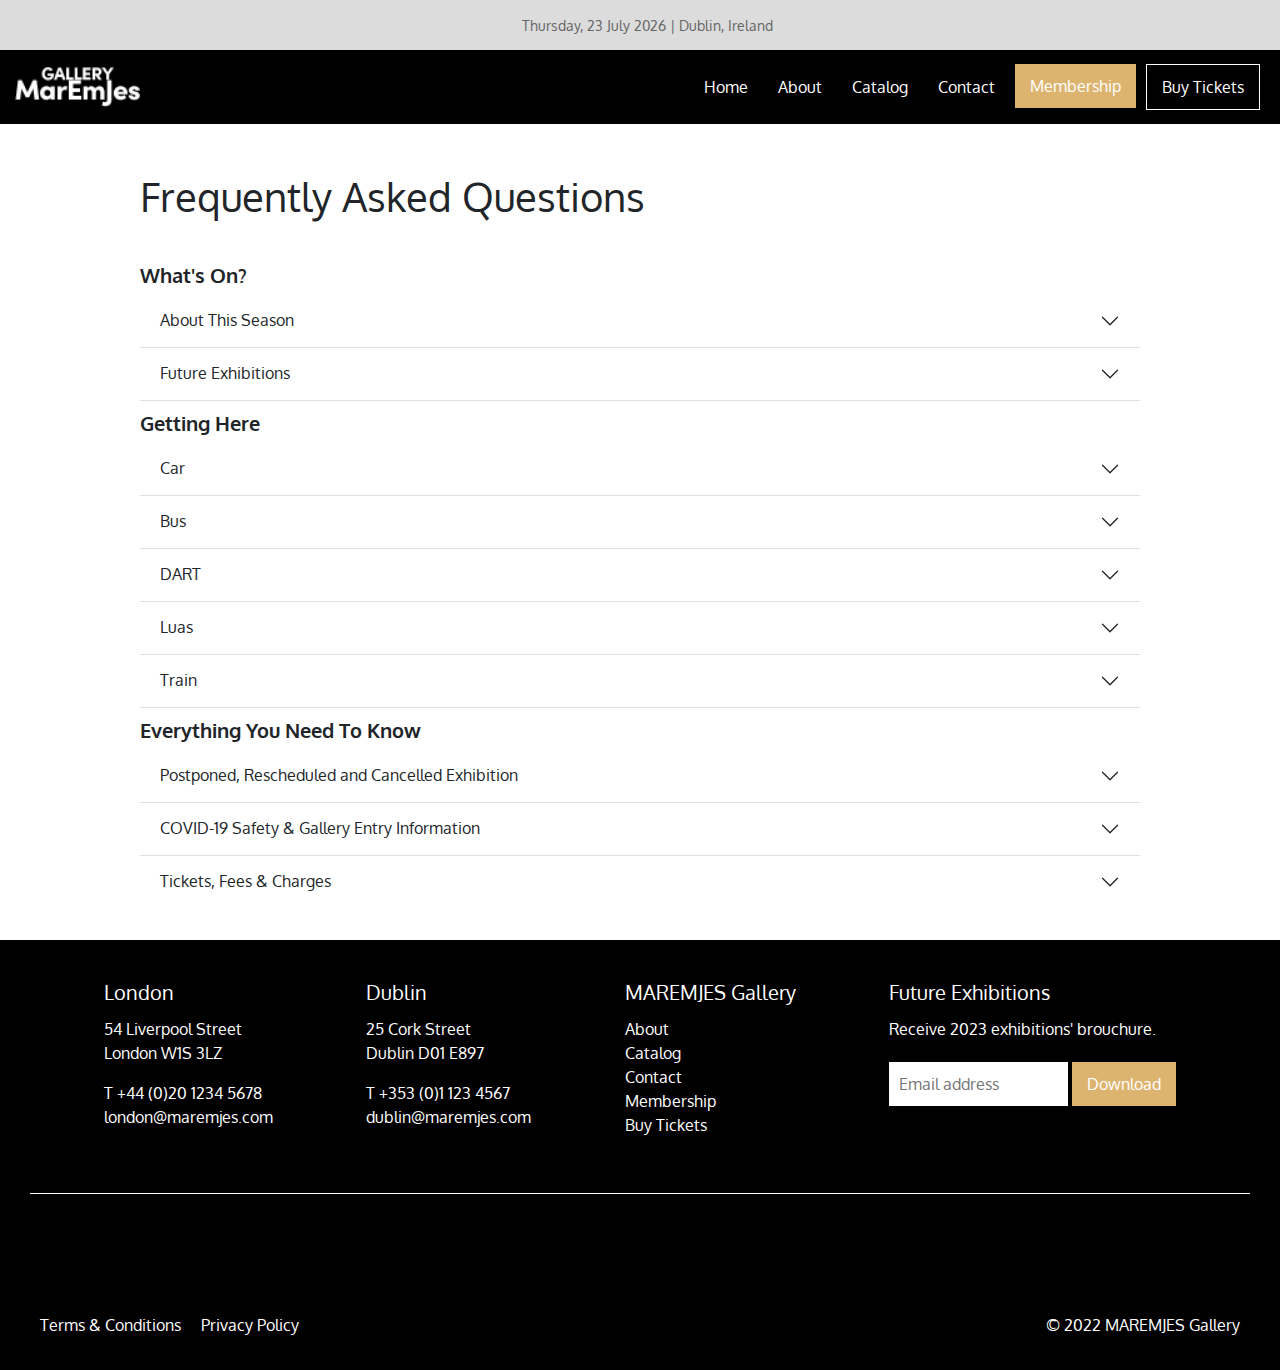
<file: img/MAREMJES Gallery - Frequently Asked Questions.html>
<!DOCTYPE html>
<!-- saved from url=(0033)http://127.0.0.1:5500/index.html# -->
<html lang="en"><head><meta http-equiv="Content-Type" content="text/html; charset=UTF-8">
    
    <meta http-equiv="X-UA-Compatible" content="IE=edge">
    <meta name="viewport" content="width=device-width, initial-scale=1.0">
    <title>MAREMJES Gallery - Frequently Asked Questions</title>
    <!-- Font Awesome Kit -->
    <script src="./MAREMJES Gallery - Frequently Asked Questions_files/b6ca5087fe.js.download" crossorigin="anonymous"></script><style media="all" id="fa-v4-font-face">/*!
 * Font Awesome Free 6.2.1 by @fontawesome - https://fontawesome.com
 * License - https://fontawesome.com/license/free (Icons: CC BY 4.0, Fonts: SIL OFL 1.1, Code: MIT License)
 * Copyright 2022 Fonticons, Inc.
 */@font-face{font-family:"FontAwesome";font-display:block;src:url(https://ka-f.fontawesome.com/releases/v6.2.1/webfonts/free-fa-solid-900.woff2) format("woff2"),url(https://ka-f.fontawesome.com/releases/v6.2.1/webfonts/free-fa-solid-900.ttf) format("truetype")}@font-face{font-family:"FontAwesome";font-display:block;src:url(https://ka-f.fontawesome.com/releases/v6.2.1/webfonts/free-fa-brands-400.woff2) format("woff2"),url(https://ka-f.fontawesome.com/releases/v6.2.1/webfonts/free-fa-brands-400.ttf) format("truetype")}@font-face{font-family:"FontAwesome";font-display:block;src:url(https://ka-f.fontawesome.com/releases/v6.2.1/webfonts/free-fa-regular-400.woff2) format("woff2"),url(https://ka-f.fontawesome.com/releases/v6.2.1/webfonts/free-fa-regular-400.ttf) format("truetype");unicode-range:u+f003,u+f006,u+f014,u+f016-f017,u+f01a-f01b,u+f01d,u+f022,u+f03e,u+f044,u+f046,u+f05c-f05d,u+f06e,u+f070,u+f087-f088,u+f08a,u+f094,u+f096-f097,u+f09d,u+f0a0,u+f0a2,u+f0a4-f0a7,u+f0c5,u+f0c7,u+f0e5-f0e6,u+f0eb,u+f0f6-f0f8,u+f10c,u+f114-f115,u+f118-f11a,u+f11c-f11d,u+f133,u+f147,u+f14e,u+f150-f152,u+f185-f186,u+f18e,u+f190-f192,u+f196,u+f1c1-f1c9,u+f1d9,u+f1db,u+f1e3,u+f1ea,u+f1f7,u+f1f9,u+f20a,u+f247-f248,u+f24a,u+f24d,u+f255-f25b,u+f25d,u+f271-f274,u+f278,u+f27b,u+f28c,u+f28e,u+f29c,u+f2b5,u+f2b7,u+f2ba,u+f2bc,u+f2be,u+f2c0-f2c1,u+f2c3,u+f2d0,u+f2d2,u+f2d4,u+f2dc}@font-face{font-family:"FontAwesome";font-display:block;src:url(https://ka-f.fontawesome.com/releases/v6.2.1/webfonts/free-fa-v4compatibility.woff2) format("woff2"),url(https://ka-f.fontawesome.com/releases/v6.2.1/webfonts/free-fa-v4compatibility.ttf) format("truetype");unicode-range:u+f041,u+f047,u+f065-f066,u+f07d-f07e,u+f080,u+f08b,u+f08e,u+f090,u+f09a,u+f0ac,u+f0ae,u+f0b2,u+f0d0,u+f0d6,u+f0e4,u+f0ec,u+f10a-f10b,u+f123,u+f13e,u+f148-f149,u+f14c,u+f156,u+f15e,u+f160-f161,u+f163,u+f175-f178,u+f195,u+f1f8,u+f219,u+f27a}</style><style media="all" id="fa-v5-font-face">/*!
 * Font Awesome Free 6.2.1 by @fontawesome - https://fontawesome.com
 * License - https://fontawesome.com/license/free (Icons: CC BY 4.0, Fonts: SIL OFL 1.1, Code: MIT License)
 * Copyright 2022 Fonticons, Inc.
 */@font-face{font-family:"Font Awesome 5 Brands";font-display:block;font-weight:400;src:url(https://ka-f.fontawesome.com/releases/v6.2.1/webfonts/free-fa-brands-400.woff2) format("woff2"),url(https://ka-f.fontawesome.com/releases/v6.2.1/webfonts/free-fa-brands-400.ttf) format("truetype")}@font-face{font-family:"Font Awesome 5 Free";font-display:block;font-weight:900;src:url(https://ka-f.fontawesome.com/releases/v6.2.1/webfonts/free-fa-solid-900.woff2) format("woff2"),url(https://ka-f.fontawesome.com/releases/v6.2.1/webfonts/free-fa-solid-900.ttf) format("truetype")}@font-face{font-family:"Font Awesome 5 Free";font-display:block;font-weight:400;src:url(https://ka-f.fontawesome.com/releases/v6.2.1/webfonts/free-fa-regular-400.woff2) format("woff2"),url(https://ka-f.fontawesome.com/releases/v6.2.1/webfonts/free-fa-regular-400.ttf) format("truetype")}</style><style media="all" id="fa-v4-shims">/*!
 * Font Awesome Free 6.2.1 by @fontawesome - https://fontawesome.com
 * License - https://fontawesome.com/license/free (Icons: CC BY 4.0, Fonts: SIL OFL 1.1, Code: MIT License)
 * Copyright 2022 Fonticons, Inc.
 */.fa.fa-glass:before{content:"\f000"}.fa.fa-envelope-o{font-family:"Font Awesome 6 Free";font-weight:400}.fa.fa-envelope-o:before{content:"\f0e0"}.fa.fa-star-o{font-family:"Font Awesome 6 Free";font-weight:400}.fa.fa-star-o:before{content:"\f005"}.fa.fa-close:before,.fa.fa-remove:before{content:"\f00d"}.fa.fa-gear:before{content:"\f013"}.fa.fa-trash-o{font-family:"Font Awesome 6 Free";font-weight:400}.fa.fa-trash-o:before{content:"\f2ed"}.fa.fa-home:before{content:"\f015"}.fa.fa-file-o{font-family:"Font Awesome 6 Free";font-weight:400}.fa.fa-file-o:before{content:"\f15b"}.fa.fa-clock-o{font-family:"Font Awesome 6 Free";font-weight:400}.fa.fa-clock-o:before{content:"\f017"}.fa.fa-arrow-circle-o-down{font-family:"Font Awesome 6 Free";font-weight:400}.fa.fa-arrow-circle-o-down:before{content:"\f358"}.fa.fa-arrow-circle-o-up{font-family:"Font Awesome 6 Free";font-weight:400}.fa.fa-arrow-circle-o-up:before{content:"\f35b"}.fa.fa-play-circle-o{font-family:"Font Awesome 6 Free";font-weight:400}.fa.fa-play-circle-o:before{content:"\f144"}.fa.fa-repeat:before,.fa.fa-rotate-right:before{content:"\f01e"}.fa.fa-refresh:before{content:"\f021"}.fa.fa-list-alt{font-family:"Font Awesome 6 Free";font-weight:400}.fa.fa-list-alt:before{content:"\f022"}.fa.fa-dedent:before{content:"\f03b"}.fa.fa-video-camera:before{content:"\f03d"}.fa.fa-picture-o{font-family:"Font Awesome 6 Free";font-weight:400}.fa.fa-picture-o:before{content:"\f03e"}.fa.fa-photo{font-family:"Font Awesome 6 Free";font-weight:400}.fa.fa-photo:before{content:"\f03e"}.fa.fa-image{font-family:"Font Awesome 6 Free";font-weight:400}.fa.fa-image:before{content:"\f03e"}.fa.fa-map-marker:before{content:"\f3c5"}.fa.fa-pencil-square-o{font-family:"Font Awesome 6 Free";font-weight:400}.fa.fa-pencil-square-o:before{content:"\f044"}.fa.fa-edit{font-family:"Font Awesome 6 Free";font-weight:400}.fa.fa-edit:before{content:"\f044"}.fa.fa-share-square-o:before{content:"\f14d"}.fa.fa-check-square-o{font-family:"Font Awesome 6 Free";font-weight:400}.fa.fa-check-square-o:before{content:"\f14a"}.fa.fa-arrows:before{content:"\f0b2"}.fa.fa-times-circle-o{font-family:"Font Awesome 6 Free";font-weight:400}.fa.fa-times-circle-o:before{content:"\f057"}.fa.fa-check-circle-o{font-family:"Font Awesome 6 Free";font-weight:400}.fa.fa-check-circle-o:before{content:"\f058"}.fa.fa-mail-forward:before{content:"\f064"}.fa.fa-expand:before{content:"\f424"}.fa.fa-compress:before{content:"\f422"}.fa.fa-eye,.fa.fa-eye-slash{font-family:"Font Awesome 6 Free";font-weight:400}.fa.fa-warning:before{content:"\f071"}.fa.fa-calendar:before{content:"\f073"}.fa.fa-arrows-v:before{content:"\f338"}.fa.fa-arrows-h:before{content:"\f337"}.fa.fa-bar-chart-o:before,.fa.fa-bar-chart:before{content:"\e0e3"}.fa.fa-twitter-square{font-family:"Font Awesome 6 Brands";font-weight:400}.fa.fa-twitter-square:before{content:"\f081"}.fa.fa-facebook-square{font-family:"Font Awesome 6 Brands";font-weight:400}.fa.fa-facebook-square:before{content:"\f082"}.fa.fa-gears:before{content:"\f085"}.fa.fa-thumbs-o-up{font-family:"Font Awesome 6 Free";font-weight:400}.fa.fa-thumbs-o-up:before{content:"\f164"}.fa.fa-thumbs-o-down{font-family:"Font Awesome 6 Free";font-weight:400}.fa.fa-thumbs-o-down:before{content:"\f165"}.fa.fa-heart-o{font-family:"Font Awesome 6 Free";font-weight:400}.fa.fa-heart-o:before{content:"\f004"}.fa.fa-sign-out:before{content:"\f2f5"}.fa.fa-linkedin-square{font-family:"Font Awesome 6 Brands";font-weight:400}.fa.fa-linkedin-square:before{content:"\f08c"}.fa.fa-thumb-tack:before{content:"\f08d"}.fa.fa-external-link:before{content:"\f35d"}.fa.fa-sign-in:before{content:"\f2f6"}.fa.fa-github-square{font-family:"Font Awesome 6 Brands";font-weight:400}.fa.fa-github-square:before{content:"\f092"}.fa.fa-lemon-o{font-family:"Font Awesome 6 Free";font-weight:400}.fa.fa-lemon-o:before{content:"\f094"}.fa.fa-square-o{font-family:"Font Awesome 6 Free";font-weight:400}.fa.fa-square-o:before{content:"\f0c8"}.fa.fa-bookmark-o{font-family:"Font Awesome 6 Free";font-weight:400}.fa.fa-bookmark-o:before{content:"\f02e"}.fa.fa-facebook,.fa.fa-twitter{font-family:"Font Awesome 6 Brands";font-weight:400}.fa.fa-facebook:before{content:"\f39e"}.fa.fa-facebook-f{font-family:"Font Awesome 6 Brands";font-weight:400}.fa.fa-facebook-f:before{content:"\f39e"}.fa.fa-github{font-family:"Font Awesome 6 Brands";font-weight:400}.fa.fa-credit-card{font-family:"Font Awesome 6 Free";font-weight:400}.fa.fa-feed:before{content:"\f09e"}.fa.fa-hdd-o{font-family:"Font Awesome 6 Free";font-weight:400}.fa.fa-hdd-o:before{content:"\f0a0"}.fa.fa-hand-o-right{font-family:"Font Awesome 6 Free";font-weight:400}.fa.fa-hand-o-right:before{content:"\f0a4"}.fa.fa-hand-o-left{font-family:"Font Awesome 6 Free";font-weight:400}.fa.fa-hand-o-left:before{content:"\f0a5"}.fa.fa-hand-o-up{font-family:"Font Awesome 6 Free";font-weight:400}.fa.fa-hand-o-up:before{content:"\f0a6"}.fa.fa-hand-o-down{font-family:"Font Awesome 6 Free";font-weight:400}.fa.fa-hand-o-down:before{content:"\f0a7"}.fa.fa-globe:before{content:"\f57d"}.fa.fa-tasks:before{content:"\f828"}.fa.fa-arrows-alt:before{content:"\f31e"}.fa.fa-group:before{content:"\f0c0"}.fa.fa-chain:before{content:"\f0c1"}.fa.fa-cut:before{content:"\f0c4"}.fa.fa-files-o{font-family:"Font Awesome 6 Free";font-weight:400}.fa.fa-files-o:before{content:"\f0c5"}.fa.fa-floppy-o{font-family:"Font Awesome 6 Free";font-weight:400}.fa.fa-floppy-o:before{content:"\f0c7"}.fa.fa-save{font-family:"Font Awesome 6 Free";font-weight:400}.fa.fa-save:before{content:"\f0c7"}.fa.fa-navicon:before,.fa.fa-reorder:before{content:"\f0c9"}.fa.fa-magic:before{content:"\e2ca"}.fa.fa-pinterest,.fa.fa-pinterest-square{font-family:"Font Awesome 6 Brands";font-weight:400}.fa.fa-pinterest-square:before{content:"\f0d3"}.fa.fa-google-plus-square{font-family:"Font Awesome 6 Brands";font-weight:400}.fa.fa-google-plus-square:before{content:"\f0d4"}.fa.fa-google-plus{font-family:"Font Awesome 6 Brands";font-weight:400}.fa.fa-google-plus:before{content:"\f0d5"}.fa.fa-money:before{content:"\f3d1"}.fa.fa-unsorted:before{content:"\f0dc"}.fa.fa-sort-desc:before{content:"\f0dd"}.fa.fa-sort-asc:before{content:"\f0de"}.fa.fa-linkedin{font-family:"Font Awesome 6 Brands";font-weight:400}.fa.fa-linkedin:before{content:"\f0e1"}.fa.fa-rotate-left:before{content:"\f0e2"}.fa.fa-legal:before{content:"\f0e3"}.fa.fa-dashboard:before,.fa.fa-tachometer:before{content:"\f625"}.fa.fa-comment-o{font-family:"Font Awesome 6 Free";font-weight:400}.fa.fa-comment-o:before{content:"\f075"}.fa.fa-comments-o{font-family:"Font Awesome 6 Free";font-weight:400}.fa.fa-comments-o:before{content:"\f086"}.fa.fa-flash:before{content:"\f0e7"}.fa.fa-clipboard:before{content:"\f0ea"}.fa.fa-lightbulb-o{font-family:"Font Awesome 6 Free";font-weight:400}.fa.fa-lightbulb-o:before{content:"\f0eb"}.fa.fa-exchange:before{content:"\f362"}.fa.fa-cloud-download:before{content:"\f0ed"}.fa.fa-cloud-upload:before{content:"\f0ee"}.fa.fa-bell-o{font-family:"Font Awesome 6 Free";font-weight:400}.fa.fa-bell-o:before{content:"\f0f3"}.fa.fa-cutlery:before{content:"\f2e7"}.fa.fa-file-text-o{font-family:"Font Awesome 6 Free";font-weight:400}.fa.fa-file-text-o:before{content:"\f15c"}.fa.fa-building-o{font-family:"Font Awesome 6 Free";font-weight:400}.fa.fa-building-o:before{content:"\f1ad"}.fa.fa-hospital-o{font-family:"Font Awesome 6 Free";font-weight:400}.fa.fa-hospital-o:before{content:"\f0f8"}.fa.fa-tablet:before{content:"\f3fa"}.fa.fa-mobile-phone:before,.fa.fa-mobile:before{content:"\f3cd"}.fa.fa-circle-o{font-family:"Font Awesome 6 Free";font-weight:400}.fa.fa-circle-o:before{content:"\f111"}.fa.fa-mail-reply:before{content:"\f3e5"}.fa.fa-github-alt{font-family:"Font Awesome 6 Brands";font-weight:400}.fa.fa-folder-o{font-family:"Font Awesome 6 Free";font-weight:400}.fa.fa-folder-o:before{content:"\f07b"}.fa.fa-folder-open-o{font-family:"Font Awesome 6 Free";font-weight:400}.fa.fa-folder-open-o:before{content:"\f07c"}.fa.fa-smile-o{font-family:"Font Awesome 6 Free";font-weight:400}.fa.fa-smile-o:before{content:"\f118"}.fa.fa-frown-o{font-family:"Font Awesome 6 Free";font-weight:400}.fa.fa-frown-o:before{content:"\f119"}.fa.fa-meh-o{font-family:"Font Awesome 6 Free";font-weight:400}.fa.fa-meh-o:before{content:"\f11a"}.fa.fa-keyboard-o{font-family:"Font Awesome 6 Free";font-weight:400}.fa.fa-keyboard-o:before{content:"\f11c"}.fa.fa-flag-o{font-family:"Font Awesome 6 Free";font-weight:400}.fa.fa-flag-o:before{content:"\f024"}.fa.fa-mail-reply-all:before{content:"\f122"}.fa.fa-star-half-o{font-family:"Font Awesome 6 Free";font-weight:400}.fa.fa-star-half-o:before{content:"\f5c0"}.fa.fa-star-half-empty{font-family:"Font Awesome 6 Free";font-weight:400}.fa.fa-star-half-empty:before{content:"\f5c0"}.fa.fa-star-half-full{font-family:"Font Awesome 6 Free";font-weight:400}.fa.fa-star-half-full:before{content:"\f5c0"}.fa.fa-code-fork:before{content:"\f126"}.fa.fa-chain-broken:before,.fa.fa-unlink:before{content:"\f127"}.fa.fa-calendar-o{font-family:"Font Awesome 6 Free";font-weight:400}.fa.fa-calendar-o:before{content:"\f133"}.fa.fa-css3,.fa.fa-html5,.fa.fa-maxcdn{font-family:"Font Awesome 6 Brands";font-weight:400}.fa.fa-unlock-alt:before{content:"\f09c"}.fa.fa-minus-square-o{font-family:"Font Awesome 6 Free";font-weight:400}.fa.fa-minus-square-o:before{content:"\f146"}.fa.fa-level-up:before{content:"\f3bf"}.fa.fa-level-down:before{content:"\f3be"}.fa.fa-pencil-square:before{content:"\f14b"}.fa.fa-external-link-square:before{content:"\f360"}.fa.fa-compass{font-family:"Font Awesome 6 Free";font-weight:400}.fa.fa-caret-square-o-down{font-family:"Font Awesome 6 Free";font-weight:400}.fa.fa-caret-square-o-down:before{content:"\f150"}.fa.fa-toggle-down{font-family:"Font Awesome 6 Free";font-weight:400}.fa.fa-toggle-down:before{content:"\f150"}.fa.fa-caret-square-o-up{font-family:"Font Awesome 6 Free";font-weight:400}.fa.fa-caret-square-o-up:before{content:"\f151"}.fa.fa-toggle-up{font-family:"Font Awesome 6 Free";font-weight:400}.fa.fa-toggle-up:before{content:"\f151"}.fa.fa-caret-square-o-right{font-family:"Font Awesome 6 Free";font-weight:400}.fa.fa-caret-square-o-right:before{content:"\f152"}.fa.fa-toggle-right{font-family:"Font Awesome 6 Free";font-weight:400}.fa.fa-toggle-right:before{content:"\f152"}.fa.fa-eur:before,.fa.fa-euro:before{content:"\f153"}.fa.fa-gbp:before{content:"\f154"}.fa.fa-dollar:before,.fa.fa-usd:before{content:"\24"}.fa.fa-inr:before,.fa.fa-rupee:before{content:"\e1bc"}.fa.fa-cny:before,.fa.fa-jpy:before,.fa.fa-rmb:before,.fa.fa-yen:before{content:"\f157"}.fa.fa-rouble:before,.fa.fa-rub:before,.fa.fa-ruble:before{content:"\f158"}.fa.fa-krw:before,.fa.fa-won:before{content:"\f159"}.fa.fa-bitcoin,.fa.fa-btc{font-family:"Font Awesome 6 Brands";font-weight:400}.fa.fa-bitcoin:before{content:"\f15a"}.fa.fa-file-text:before{content:"\f15c"}.fa.fa-sort-alpha-asc:before{content:"\f15d"}.fa.fa-sort-alpha-desc:before{content:"\f881"}.fa.fa-sort-amount-asc:before{content:"\f884"}.fa.fa-sort-amount-desc:before{content:"\f160"}.fa.fa-sort-numeric-asc:before{content:"\f162"}.fa.fa-sort-numeric-desc:before{content:"\f886"}.fa.fa-youtube-square{font-family:"Font Awesome 6 Brands";font-weight:400}.fa.fa-youtube-square:before{content:"\f431"}.fa.fa-xing,.fa.fa-xing-square,.fa.fa-youtube{font-family:"Font Awesome 6 Brands";font-weight:400}.fa.fa-xing-square:before{content:"\f169"}.fa.fa-youtube-play{font-family:"Font Awesome 6 Brands";font-weight:400}.fa.fa-youtube-play:before{content:"\f167"}.fa.fa-adn,.fa.fa-bitbucket,.fa.fa-bitbucket-square,.fa.fa-dropbox,.fa.fa-flickr,.fa.fa-instagram,.fa.fa-stack-overflow{font-family:"Font Awesome 6 Brands";font-weight:400}.fa.fa-bitbucket-square:before{content:"\f171"}.fa.fa-tumblr,.fa.fa-tumblr-square{font-family:"Font Awesome 6 Brands";font-weight:400}.fa.fa-tumblr-square:before{content:"\f174"}.fa.fa-long-arrow-down:before{content:"\f309"}.fa.fa-long-arrow-up:before{content:"\f30c"}.fa.fa-long-arrow-left:before{content:"\f30a"}.fa.fa-long-arrow-right:before{content:"\f30b"}.fa.fa-android,.fa.fa-apple,.fa.fa-dribbble,.fa.fa-foursquare,.fa.fa-gittip,.fa.fa-gratipay,.fa.fa-linux,.fa.fa-skype,.fa.fa-trello,.fa.fa-windows{font-family:"Font Awesome 6 Brands";font-weight:400}.fa.fa-gittip:before{content:"\f184"}.fa.fa-sun-o{font-family:"Font Awesome 6 Free";font-weight:400}.fa.fa-sun-o:before{content:"\f185"}.fa.fa-moon-o{font-family:"Font Awesome 6 Free";font-weight:400}.fa.fa-moon-o:before{content:"\f186"}.fa.fa-pagelines,.fa.fa-renren,.fa.fa-stack-exchange,.fa.fa-vk,.fa.fa-weibo{font-family:"Font Awesome 6 Brands";font-weight:400}.fa.fa-arrow-circle-o-right{font-family:"Font Awesome 6 Free";font-weight:400}.fa.fa-arrow-circle-o-right:before{content:"\f35a"}.fa.fa-arrow-circle-o-left{font-family:"Font Awesome 6 Free";font-weight:400}.fa.fa-arrow-circle-o-left:before{content:"\f359"}.fa.fa-caret-square-o-left{font-family:"Font Awesome 6 Free";font-weight:400}.fa.fa-caret-square-o-left:before{content:"\f191"}.fa.fa-toggle-left{font-family:"Font Awesome 6 Free";font-weight:400}.fa.fa-toggle-left:before{content:"\f191"}.fa.fa-dot-circle-o{font-family:"Font Awesome 6 Free";font-weight:400}.fa.fa-dot-circle-o:before{content:"\f192"}.fa.fa-vimeo-square{font-family:"Font Awesome 6 Brands";font-weight:400}.fa.fa-vimeo-square:before{content:"\f194"}.fa.fa-try:before,.fa.fa-turkish-lira:before{content:"\e2bb"}.fa.fa-plus-square-o{font-family:"Font Awesome 6 Free";font-weight:400}.fa.fa-plus-square-o:before{content:"\f0fe"}.fa.fa-openid,.fa.fa-slack,.fa.fa-wordpress{font-family:"Font Awesome 6 Brands";font-weight:400}.fa.fa-bank:before,.fa.fa-institution:before{content:"\f19c"}.fa.fa-mortar-board:before{content:"\f19d"}.fa.fa-google,.fa.fa-reddit,.fa.fa-reddit-square,.fa.fa-yahoo{font-family:"Font Awesome 6 Brands";font-weight:400}.fa.fa-reddit-square:before{content:"\f1a2"}.fa.fa-behance,.fa.fa-behance-square,.fa.fa-delicious,.fa.fa-digg,.fa.fa-drupal,.fa.fa-joomla,.fa.fa-pied-piper-alt,.fa.fa-pied-piper-pp,.fa.fa-stumbleupon,.fa.fa-stumbleupon-circle{font-family:"Font Awesome 6 Brands";font-weight:400}.fa.fa-behance-square:before{content:"\f1b5"}.fa.fa-steam,.fa.fa-steam-square{font-family:"Font Awesome 6 Brands";font-weight:400}.fa.fa-steam-square:before{content:"\f1b7"}.fa.fa-automobile:before{content:"\f1b9"}.fa.fa-cab:before{content:"\f1ba"}.fa.fa-deviantart,.fa.fa-soundcloud,.fa.fa-spotify{font-family:"Font Awesome 6 Brands";font-weight:400}.fa.fa-file-pdf-o{font-family:"Font Awesome 6 Free";font-weight:400}.fa.fa-file-pdf-o:before{content:"\f1c1"}.fa.fa-file-word-o{font-family:"Font Awesome 6 Free";font-weight:400}.fa.fa-file-word-o:before{content:"\f1c2"}.fa.fa-file-excel-o{font-family:"Font Awesome 6 Free";font-weight:400}.fa.fa-file-excel-o:before{content:"\f1c3"}.fa.fa-file-powerpoint-o{font-family:"Font Awesome 6 Free";font-weight:400}.fa.fa-file-powerpoint-o:before{content:"\f1c4"}.fa.fa-file-image-o{font-family:"Font Awesome 6 Free";font-weight:400}.fa.fa-file-image-o:before{content:"\f1c5"}.fa.fa-file-photo-o{font-family:"Font Awesome 6 Free";font-weight:400}.fa.fa-file-photo-o:before{content:"\f1c5"}.fa.fa-file-picture-o{font-family:"Font Awesome 6 Free";font-weight:400}.fa.fa-file-picture-o:before{content:"\f1c5"}.fa.fa-file-archive-o{font-family:"Font Awesome 6 Free";font-weight:400}.fa.fa-file-archive-o:before{content:"\f1c6"}.fa.fa-file-zip-o{font-family:"Font Awesome 6 Free";font-weight:400}.fa.fa-file-zip-o:before{content:"\f1c6"}.fa.fa-file-audio-o{font-family:"Font Awesome 6 Free";font-weight:400}.fa.fa-file-audio-o:before{content:"\f1c7"}.fa.fa-file-sound-o{font-family:"Font Awesome 6 Free";font-weight:400}.fa.fa-file-sound-o:before{content:"\f1c7"}.fa.fa-file-video-o{font-family:"Font Awesome 6 Free";font-weight:400}.fa.fa-file-video-o:before{content:"\f1c8"}.fa.fa-file-movie-o{font-family:"Font Awesome 6 Free";font-weight:400}.fa.fa-file-movie-o:before{content:"\f1c8"}.fa.fa-file-code-o{font-family:"Font Awesome 6 Free";font-weight:400}.fa.fa-file-code-o:before{content:"\f1c9"}.fa.fa-codepen,.fa.fa-jsfiddle,.fa.fa-vine{font-family:"Font Awesome 6 Brands";font-weight:400}.fa.fa-life-bouy:before,.fa.fa-life-buoy:before,.fa.fa-life-saver:before,.fa.fa-support:before{content:"\f1cd"}.fa.fa-circle-o-notch:before{content:"\f1ce"}.fa.fa-ra,.fa.fa-rebel{font-family:"Font Awesome 6 Brands";font-weight:400}.fa.fa-ra:before{content:"\f1d0"}.fa.fa-resistance{font-family:"Font Awesome 6 Brands";font-weight:400}.fa.fa-resistance:before{content:"\f1d0"}.fa.fa-empire,.fa.fa-ge{font-family:"Font Awesome 6 Brands";font-weight:400}.fa.fa-ge:before{content:"\f1d1"}.fa.fa-git-square{font-family:"Font Awesome 6 Brands";font-weight:400}.fa.fa-git-square:before{content:"\f1d2"}.fa.fa-git,.fa.fa-hacker-news,.fa.fa-y-combinator-square{font-family:"Font Awesome 6 Brands";font-weight:400}.fa.fa-y-combinator-square:before{content:"\f1d4"}.fa.fa-yc-square{font-family:"Font Awesome 6 Brands";font-weight:400}.fa.fa-yc-square:before{content:"\f1d4"}.fa.fa-qq,.fa.fa-tencent-weibo,.fa.fa-wechat,.fa.fa-weixin{font-family:"Font Awesome 6 Brands";font-weight:400}.fa.fa-wechat:before{content:"\f1d7"}.fa.fa-send:before{content:"\f1d8"}.fa.fa-paper-plane-o{font-family:"Font Awesome 6 Free";font-weight:400}.fa.fa-paper-plane-o:before{content:"\f1d8"}.fa.fa-send-o{font-family:"Font Awesome 6 Free";font-weight:400}.fa.fa-send-o:before{content:"\f1d8"}.fa.fa-circle-thin{font-family:"Font Awesome 6 Free";font-weight:400}.fa.fa-circle-thin:before{content:"\f111"}.fa.fa-header:before{content:"\f1dc"}.fa.fa-futbol-o{font-family:"Font Awesome 6 Free";font-weight:400}.fa.fa-futbol-o:before{content:"\f1e3"}.fa.fa-soccer-ball-o{font-family:"Font Awesome 6 Free";font-weight:400}.fa.fa-soccer-ball-o:before{content:"\f1e3"}.fa.fa-slideshare,.fa.fa-twitch,.fa.fa-yelp{font-family:"Font Awesome 6 Brands";font-weight:400}.fa.fa-newspaper-o{font-family:"Font Awesome 6 Free";font-weight:400}.fa.fa-newspaper-o:before{content:"\f1ea"}.fa.fa-cc-amex,.fa.fa-cc-discover,.fa.fa-cc-mastercard,.fa.fa-cc-paypal,.fa.fa-cc-stripe,.fa.fa-cc-visa,.fa.fa-google-wallet,.fa.fa-paypal{font-family:"Font Awesome 6 Brands";font-weight:400}.fa.fa-bell-slash-o{font-family:"Font Awesome 6 Free";font-weight:400}.fa.fa-bell-slash-o:before{content:"\f1f6"}.fa.fa-trash:before{content:"\f2ed"}.fa.fa-copyright{font-family:"Font Awesome 6 Free";font-weight:400}.fa.fa-eyedropper:before{content:"\f1fb"}.fa.fa-area-chart:before{content:"\f1fe"}.fa.fa-pie-chart:before{content:"\f200"}.fa.fa-line-chart:before{content:"\f201"}.fa.fa-lastfm,.fa.fa-lastfm-square{font-family:"Font Awesome 6 Brands";font-weight:400}.fa.fa-lastfm-square:before{content:"\f203"}.fa.fa-angellist,.fa.fa-ioxhost{font-family:"Font Awesome 6 Brands";font-weight:400}.fa.fa-cc{font-family:"Font Awesome 6 Free";font-weight:400}.fa.fa-cc:before{content:"\f20a"}.fa.fa-ils:before,.fa.fa-shekel:before,.fa.fa-sheqel:before{content:"\f20b"}.fa.fa-buysellads,.fa.fa-connectdevelop,.fa.fa-dashcube,.fa.fa-forumbee,.fa.fa-leanpub,.fa.fa-sellsy,.fa.fa-shirtsinbulk,.fa.fa-simplybuilt,.fa.fa-skyatlas{font-family:"Font Awesome 6 Brands";font-weight:400}.fa.fa-diamond{font-family:"Font Awesome 6 Free";font-weight:400}.fa.fa-diamond:before{content:"\f3a5"}.fa.fa-intersex:before,.fa.fa-transgender:before{content:"\f224"}.fa.fa-transgender-alt:before{content:"\f225"}.fa.fa-facebook-official{font-family:"Font Awesome 6 Brands";font-weight:400}.fa.fa-facebook-official:before{content:"\f09a"}.fa.fa-pinterest-p,.fa.fa-whatsapp{font-family:"Font Awesome 6 Brands";font-weight:400}.fa.fa-hotel:before{content:"\f236"}.fa.fa-medium,.fa.fa-viacoin,.fa.fa-y-combinator,.fa.fa-yc{font-family:"Font Awesome 6 Brands";font-weight:400}.fa.fa-yc:before{content:"\f23b"}.fa.fa-expeditedssl,.fa.fa-opencart,.fa.fa-optin-monster{font-family:"Font Awesome 6 Brands";font-weight:400}.fa.fa-battery-4:before,.fa.fa-battery:before{content:"\f240"}.fa.fa-battery-3:before{content:"\f241"}.fa.fa-battery-2:before{content:"\f242"}.fa.fa-battery-1:before{content:"\f243"}.fa.fa-battery-0:before{content:"\f244"}.fa.fa-object-group,.fa.fa-object-ungroup,.fa.fa-sticky-note-o{font-family:"Font Awesome 6 Free";font-weight:400}.fa.fa-sticky-note-o:before{content:"\f249"}.fa.fa-cc-diners-club,.fa.fa-cc-jcb{font-family:"Font Awesome 6 Brands";font-weight:400}.fa.fa-clone{font-family:"Font Awesome 6 Free";font-weight:400}.fa.fa-hourglass-o:before{content:"\f254"}.fa.fa-hourglass-1:before{content:"\f251"}.fa.fa-hourglass-2:before{content:"\f252"}.fa.fa-hourglass-3:before{content:"\f253"}.fa.fa-hand-rock-o{font-family:"Font Awesome 6 Free";font-weight:400}.fa.fa-hand-rock-o:before{content:"\f255"}.fa.fa-hand-grab-o{font-family:"Font Awesome 6 Free";font-weight:400}.fa.fa-hand-grab-o:before{content:"\f255"}.fa.fa-hand-paper-o{font-family:"Font Awesome 6 Free";font-weight:400}.fa.fa-hand-paper-o:before{content:"\f256"}.fa.fa-hand-stop-o{font-family:"Font Awesome 6 Free";font-weight:400}.fa.fa-hand-stop-o:before{content:"\f256"}.fa.fa-hand-scissors-o{font-family:"Font Awesome 6 Free";font-weight:400}.fa.fa-hand-scissors-o:before{content:"\f257"}.fa.fa-hand-lizard-o{font-family:"Font Awesome 6 Free";font-weight:400}.fa.fa-hand-lizard-o:before{content:"\f258"}.fa.fa-hand-spock-o{font-family:"Font Awesome 6 Free";font-weight:400}.fa.fa-hand-spock-o:before{content:"\f259"}.fa.fa-hand-pointer-o{font-family:"Font Awesome 6 Free";font-weight:400}.fa.fa-hand-pointer-o:before{content:"\f25a"}.fa.fa-hand-peace-o{font-family:"Font Awesome 6 Free";font-weight:400}.fa.fa-hand-peace-o:before{content:"\f25b"}.fa.fa-registered{font-family:"Font Awesome 6 Free";font-weight:400}.fa.fa-creative-commons,.fa.fa-gg,.fa.fa-gg-circle,.fa.fa-odnoklassniki,.fa.fa-odnoklassniki-square{font-family:"Font Awesome 6 Brands";font-weight:400}.fa.fa-odnoklassniki-square:before{content:"\f264"}.fa.fa-chrome,.fa.fa-firefox,.fa.fa-get-pocket,.fa.fa-internet-explorer,.fa.fa-opera,.fa.fa-safari,.fa.fa-wikipedia-w{font-family:"Font Awesome 6 Brands";font-weight:400}.fa.fa-television:before{content:"\f26c"}.fa.fa-500px,.fa.fa-amazon,.fa.fa-contao{font-family:"Font Awesome 6 Brands";font-weight:400}.fa.fa-calendar-plus-o{font-family:"Font Awesome 6 Free";font-weight:400}.fa.fa-calendar-plus-o:before{content:"\f271"}.fa.fa-calendar-minus-o{font-family:"Font Awesome 6 Free";font-weight:400}.fa.fa-calendar-minus-o:before{content:"\f272"}.fa.fa-calendar-times-o{font-family:"Font Awesome 6 Free";font-weight:400}.fa.fa-calendar-times-o:before{content:"\f273"}.fa.fa-calendar-check-o{font-family:"Font Awesome 6 Free";font-weight:400}.fa.fa-calendar-check-o:before{content:"\f274"}.fa.fa-map-o{font-family:"Font Awesome 6 Free";font-weight:400}.fa.fa-map-o:before{content:"\f279"}.fa.fa-commenting:before{content:"\f4ad"}.fa.fa-commenting-o{font-family:"Font Awesome 6 Free";font-weight:400}.fa.fa-commenting-o:before{content:"\f4ad"}.fa.fa-houzz,.fa.fa-vimeo{font-family:"Font Awesome 6 Brands";font-weight:400}.fa.fa-vimeo:before{content:"\f27d"}.fa.fa-black-tie,.fa.fa-edge,.fa.fa-fonticons,.fa.fa-reddit-alien{font-family:"Font Awesome 6 Brands";font-weight:400}.fa.fa-credit-card-alt:before{content:"\f09d"}.fa.fa-codiepie,.fa.fa-fort-awesome,.fa.fa-mixcloud,.fa.fa-modx,.fa.fa-product-hunt,.fa.fa-scribd,.fa.fa-usb{font-family:"Font Awesome 6 Brands";font-weight:400}.fa.fa-pause-circle-o{font-family:"Font Awesome 6 Free";font-weight:400}.fa.fa-pause-circle-o:before{content:"\f28b"}.fa.fa-stop-circle-o{font-family:"Font Awesome 6 Free";font-weight:400}.fa.fa-stop-circle-o:before{content:"\f28d"}.fa.fa-bluetooth,.fa.fa-bluetooth-b,.fa.fa-envira,.fa.fa-gitlab,.fa.fa-wheelchair-alt,.fa.fa-wpbeginner,.fa.fa-wpforms{font-family:"Font Awesome 6 Brands";font-weight:400}.fa.fa-wheelchair-alt:before{content:"\f368"}.fa.fa-question-circle-o{font-family:"Font Awesome 6 Free";font-weight:400}.fa.fa-question-circle-o:before{content:"\f059"}.fa.fa-volume-control-phone:before{content:"\f2a0"}.fa.fa-asl-interpreting:before{content:"\f2a3"}.fa.fa-deafness:before,.fa.fa-hard-of-hearing:before{content:"\f2a4"}.fa.fa-glide,.fa.fa-glide-g{font-family:"Font Awesome 6 Brands";font-weight:400}.fa.fa-signing:before{content:"\f2a7"}.fa.fa-viadeo,.fa.fa-viadeo-square{font-family:"Font Awesome 6 Brands";font-weight:400}.fa.fa-viadeo-square:before{content:"\f2aa"}.fa.fa-snapchat,.fa.fa-snapchat-ghost{font-family:"Font Awesome 6 Brands";font-weight:400}.fa.fa-snapchat-ghost:before{content:"\f2ab"}.fa.fa-snapchat-square{font-family:"Font Awesome 6 Brands";font-weight:400}.fa.fa-snapchat-square:before{content:"\f2ad"}.fa.fa-first-order,.fa.fa-google-plus-official,.fa.fa-pied-piper,.fa.fa-themeisle,.fa.fa-yoast{font-family:"Font Awesome 6 Brands";font-weight:400}.fa.fa-google-plus-official:before{content:"\f2b3"}.fa.fa-google-plus-circle{font-family:"Font Awesome 6 Brands";font-weight:400}.fa.fa-google-plus-circle:before{content:"\f2b3"}.fa.fa-fa,.fa.fa-font-awesome{font-family:"Font Awesome 6 Brands";font-weight:400}.fa.fa-fa:before{content:"\f2b4"}.fa.fa-handshake-o{font-family:"Font Awesome 6 Free";font-weight:400}.fa.fa-handshake-o:before{content:"\f2b5"}.fa.fa-envelope-open-o{font-family:"Font Awesome 6 Free";font-weight:400}.fa.fa-envelope-open-o:before{content:"\f2b6"}.fa.fa-linode{font-family:"Font Awesome 6 Brands";font-weight:400}.fa.fa-address-book-o{font-family:"Font Awesome 6 Free";font-weight:400}.fa.fa-address-book-o:before{content:"\f2b9"}.fa.fa-vcard:before{content:"\f2bb"}.fa.fa-address-card-o{font-family:"Font Awesome 6 Free";font-weight:400}.fa.fa-address-card-o:before{content:"\f2bb"}.fa.fa-vcard-o{font-family:"Font Awesome 6 Free";font-weight:400}.fa.fa-vcard-o:before{content:"\f2bb"}.fa.fa-user-circle-o{font-family:"Font Awesome 6 Free";font-weight:400}.fa.fa-user-circle-o:before{content:"\f2bd"}.fa.fa-user-o{font-family:"Font Awesome 6 Free";font-weight:400}.fa.fa-user-o:before{content:"\f007"}.fa.fa-id-badge{font-family:"Font Awesome 6 Free";font-weight:400}.fa.fa-drivers-license:before{content:"\f2c2"}.fa.fa-id-card-o{font-family:"Font Awesome 6 Free";font-weight:400}.fa.fa-id-card-o:before{content:"\f2c2"}.fa.fa-drivers-license-o{font-family:"Font Awesome 6 Free";font-weight:400}.fa.fa-drivers-license-o:before{content:"\f2c2"}.fa.fa-free-code-camp,.fa.fa-quora,.fa.fa-telegram{font-family:"Font Awesome 6 Brands";font-weight:400}.fa.fa-thermometer-4:before,.fa.fa-thermometer:before{content:"\f2c7"}.fa.fa-thermometer-3:before{content:"\f2c8"}.fa.fa-thermometer-2:before{content:"\f2c9"}.fa.fa-thermometer-1:before{content:"\f2ca"}.fa.fa-thermometer-0:before{content:"\f2cb"}.fa.fa-bathtub:before,.fa.fa-s15:before{content:"\f2cd"}.fa.fa-window-maximize,.fa.fa-window-restore{font-family:"Font Awesome 6 Free";font-weight:400}.fa.fa-times-rectangle:before{content:"\f410"}.fa.fa-window-close-o{font-family:"Font Awesome 6 Free";font-weight:400}.fa.fa-window-close-o:before{content:"\f410"}.fa.fa-times-rectangle-o{font-family:"Font Awesome 6 Free";font-weight:400}.fa.fa-times-rectangle-o:before{content:"\f410"}.fa.fa-bandcamp,.fa.fa-eercast,.fa.fa-etsy,.fa.fa-grav,.fa.fa-imdb,.fa.fa-ravelry{font-family:"Font Awesome 6 Brands";font-weight:400}.fa.fa-eercast:before{content:"\f2da"}.fa.fa-snowflake-o{font-family:"Font Awesome 6 Free";font-weight:400}.fa.fa-snowflake-o:before{content:"\f2dc"}.fa.fa-meetup,.fa.fa-superpowers,.fa.fa-wpexplorer{font-family:"Font Awesome 6 Brands";font-weight:400}</style><style media="all" id="fa-main">/*!
 * Font Awesome Free 6.2.1 by @fontawesome - https://fontawesome.com
 * License - https://fontawesome.com/license/free (Icons: CC BY 4.0, Fonts: SIL OFL 1.1, Code: MIT License)
 * Copyright 2022 Fonticons, Inc.
 */.fa{font-family:var(--fa-style-family,"Font Awesome 6 Free");font-weight:var(--fa-style,900)}.fa,.fa-brands,.fa-classic,.fa-regular,.fa-sharp,.fa-solid,.fab,.far,.fas{-moz-osx-font-smoothing:grayscale;-webkit-font-smoothing:antialiased;display:var(--fa-display,inline-block);font-style:normal;font-variant:normal;line-height:1;text-rendering:auto}.fa-classic,.fa-regular,.fa-solid,.far,.fas{font-family:"Font Awesome 6 Free"}.fa-brands,.fab{font-family:"Font Awesome 6 Brands"}.fa-1x{font-size:1em}.fa-2x{font-size:2em}.fa-3x{font-size:3em}.fa-4x{font-size:4em}.fa-5x{font-size:5em}.fa-6x{font-size:6em}.fa-7x{font-size:7em}.fa-8x{font-size:8em}.fa-9x{font-size:9em}.fa-10x{font-size:10em}.fa-2xs{font-size:.625em;line-height:.1em;vertical-align:.225em}.fa-xs{font-size:.75em;line-height:.08333em;vertical-align:.125em}.fa-sm{font-size:.875em;line-height:.07143em;vertical-align:.05357em}.fa-lg{font-size:1.25em;line-height:.05em;vertical-align:-.075em}.fa-xl{font-size:1.5em;line-height:.04167em;vertical-align:-.125em}.fa-2xl{font-size:2em;line-height:.03125em;vertical-align:-.1875em}.fa-fw{text-align:center;width:1.25em}.fa-ul{list-style-type:none;margin-left:var(--fa-li-margin,2.5em);padding-left:0}.fa-ul>li{position:relative}.fa-li{left:calc(var(--fa-li-width, 2em)*-1);position:absolute;text-align:center;width:var(--fa-li-width,2em);line-height:inherit}.fa-border{border-radius:var(--fa-border-radius,.1em);border:var(--fa-border-width,.08em) var(--fa-border-style,solid) var(--fa-border-color,#eee);padding:var(--fa-border-padding,.2em .25em .15em)}.fa-pull-left{float:left;margin-right:var(--fa-pull-margin,.3em)}.fa-pull-right{float:right;margin-left:var(--fa-pull-margin,.3em)}.fa-beat{-webkit-animation-name:fa-beat;animation-name:fa-beat;-webkit-animation-delay:var(--fa-animation-delay,0s);animation-delay:var(--fa-animation-delay,0s);-webkit-animation-direction:var(--fa-animation-direction,normal);animation-direction:var(--fa-animation-direction,normal);-webkit-animation-duration:var(--fa-animation-duration,1s);animation-duration:var(--fa-animation-duration,1s);-webkit-animation-iteration-count:var(--fa-animation-iteration-count,infinite);animation-iteration-count:var(--fa-animation-iteration-count,infinite);-webkit-animation-timing-function:var(--fa-animation-timing,ease-in-out);animation-timing-function:var(--fa-animation-timing,ease-in-out)}.fa-bounce{-webkit-animation-name:fa-bounce;animation-name:fa-bounce;-webkit-animation-delay:var(--fa-animation-delay,0s);animation-delay:var(--fa-animation-delay,0s);-webkit-animation-direction:var(--fa-animation-direction,normal);animation-direction:var(--fa-animation-direction,normal);-webkit-animation-duration:var(--fa-animation-duration,1s);animation-duration:var(--fa-animation-duration,1s);-webkit-animation-iteration-count:var(--fa-animation-iteration-count,infinite);animation-iteration-count:var(--fa-animation-iteration-count,infinite);-webkit-animation-timing-function:var(--fa-animation-timing,cubic-bezier(.28,.84,.42,1));animation-timing-function:var(--fa-animation-timing,cubic-bezier(.28,.84,.42,1))}.fa-fade{-webkit-animation-name:fa-fade;animation-name:fa-fade;-webkit-animation-iteration-count:var(--fa-animation-iteration-count,infinite);animation-iteration-count:var(--fa-animation-iteration-count,infinite);-webkit-animation-timing-function:var(--fa-animation-timing,cubic-bezier(.4,0,.6,1));animation-timing-function:var(--fa-animation-timing,cubic-bezier(.4,0,.6,1))}.fa-beat-fade,.fa-fade{-webkit-animation-delay:var(--fa-animation-delay,0s);animation-delay:var(--fa-animation-delay,0s);-webkit-animation-direction:var(--fa-animation-direction,normal);animation-direction:var(--fa-animation-direction,normal);-webkit-animation-duration:var(--fa-animation-duration,1s);animation-duration:var(--fa-animation-duration,1s)}.fa-beat-fade{-webkit-animation-name:fa-beat-fade;animation-name:fa-beat-fade;-webkit-animation-iteration-count:var(--fa-animation-iteration-count,infinite);animation-iteration-count:var(--fa-animation-iteration-count,infinite);-webkit-animation-timing-function:var(--fa-animation-timing,cubic-bezier(.4,0,.6,1));animation-timing-function:var(--fa-animation-timing,cubic-bezier(.4,0,.6,1))}.fa-flip{-webkit-animation-name:fa-flip;animation-name:fa-flip;-webkit-animation-delay:var(--fa-animation-delay,0s);animation-delay:var(--fa-animation-delay,0s);-webkit-animation-direction:var(--fa-animation-direction,normal);animation-direction:var(--fa-animation-direction,normal);-webkit-animation-duration:var(--fa-animation-duration,1s);animation-duration:var(--fa-animation-duration,1s);-webkit-animation-iteration-count:var(--fa-animation-iteration-count,infinite);animation-iteration-count:var(--fa-animation-iteration-count,infinite);-webkit-animation-timing-function:var(--fa-animation-timing,ease-in-out);animation-timing-function:var(--fa-animation-timing,ease-in-out)}.fa-shake{-webkit-animation-name:fa-shake;animation-name:fa-shake;-webkit-animation-duration:var(--fa-animation-duration,1s);animation-duration:var(--fa-animation-duration,1s);-webkit-animation-iteration-count:var(--fa-animation-iteration-count,infinite);animation-iteration-count:var(--fa-animation-iteration-count,infinite);-webkit-animation-timing-function:var(--fa-animation-timing,linear);animation-timing-function:var(--fa-animation-timing,linear)}.fa-shake,.fa-spin{-webkit-animation-delay:var(--fa-animation-delay,0s);animation-delay:var(--fa-animation-delay,0s);-webkit-animation-direction:var(--fa-animation-direction,normal);animation-direction:var(--fa-animation-direction,normal)}.fa-spin{-webkit-animation-name:fa-spin;animation-name:fa-spin;-webkit-animation-duration:var(--fa-animation-duration,2s);animation-duration:var(--fa-animation-duration,2s);-webkit-animation-iteration-count:var(--fa-animation-iteration-count,infinite);animation-iteration-count:var(--fa-animation-iteration-count,infinite);-webkit-animation-timing-function:var(--fa-animation-timing,linear);animation-timing-function:var(--fa-animation-timing,linear)}.fa-spin-reverse{--fa-animation-direction:reverse}.fa-pulse,.fa-spin-pulse{-webkit-animation-name:fa-spin;animation-name:fa-spin;-webkit-animation-direction:var(--fa-animation-direction,normal);animation-direction:var(--fa-animation-direction,normal);-webkit-animation-duration:var(--fa-animation-duration,1s);animation-duration:var(--fa-animation-duration,1s);-webkit-animation-iteration-count:var(--fa-animation-iteration-count,infinite);animation-iteration-count:var(--fa-animation-iteration-count,infinite);-webkit-animation-timing-function:var(--fa-animation-timing,steps(8));animation-timing-function:var(--fa-animation-timing,steps(8))}@media (prefers-reduced-motion:reduce){.fa-beat,.fa-beat-fade,.fa-bounce,.fa-fade,.fa-flip,.fa-pulse,.fa-shake,.fa-spin,.fa-spin-pulse{-webkit-animation-delay:-1ms;animation-delay:-1ms;-webkit-animation-duration:1ms;animation-duration:1ms;-webkit-animation-iteration-count:1;animation-iteration-count:1;transition-delay:0s;transition-duration:0s}}@-webkit-keyframes fa-beat{0%,90%{-webkit-transform:scale(1);transform:scale(1)}45%{-webkit-transform:scale(var(--fa-beat-scale,1.25));transform:scale(var(--fa-beat-scale,1.25))}}@keyframes fa-beat{0%,90%{-webkit-transform:scale(1);transform:scale(1)}45%{-webkit-transform:scale(var(--fa-beat-scale,1.25));transform:scale(var(--fa-beat-scale,1.25))}}@-webkit-keyframes fa-bounce{0%{-webkit-transform:scale(1) translateY(0);transform:scale(1) translateY(0)}10%{-webkit-transform:scale(var(--fa-bounce-start-scale-x,1.1),var(--fa-bounce-start-scale-y,.9)) translateY(0);transform:scale(var(--fa-bounce-start-scale-x,1.1),var(--fa-bounce-start-scale-y,.9)) translateY(0)}30%{-webkit-transform:scale(var(--fa-bounce-jump-scale-x,.9),var(--fa-bounce-jump-scale-y,1.1)) translateY(var(--fa-bounce-height,-.5em));transform:scale(var(--fa-bounce-jump-scale-x,.9),var(--fa-bounce-jump-scale-y,1.1)) translateY(var(--fa-bounce-height,-.5em))}50%{-webkit-transform:scale(var(--fa-bounce-land-scale-x,1.05),var(--fa-bounce-land-scale-y,.95)) translateY(0);transform:scale(var(--fa-bounce-land-scale-x,1.05),var(--fa-bounce-land-scale-y,.95)) translateY(0)}57%{-webkit-transform:scale(1) translateY(var(--fa-bounce-rebound,-.125em));transform:scale(1) translateY(var(--fa-bounce-rebound,-.125em))}64%{-webkit-transform:scale(1) translateY(0);transform:scale(1) translateY(0)}to{-webkit-transform:scale(1) translateY(0);transform:scale(1) translateY(0)}}@keyframes fa-bounce{0%{-webkit-transform:scale(1) translateY(0);transform:scale(1) translateY(0)}10%{-webkit-transform:scale(var(--fa-bounce-start-scale-x,1.1),var(--fa-bounce-start-scale-y,.9)) translateY(0);transform:scale(var(--fa-bounce-start-scale-x,1.1),var(--fa-bounce-start-scale-y,.9)) translateY(0)}30%{-webkit-transform:scale(var(--fa-bounce-jump-scale-x,.9),var(--fa-bounce-jump-scale-y,1.1)) translateY(var(--fa-bounce-height,-.5em));transform:scale(var(--fa-bounce-jump-scale-x,.9),var(--fa-bounce-jump-scale-y,1.1)) translateY(var(--fa-bounce-height,-.5em))}50%{-webkit-transform:scale(var(--fa-bounce-land-scale-x,1.05),var(--fa-bounce-land-scale-y,.95)) translateY(0);transform:scale(var(--fa-bounce-land-scale-x,1.05),var(--fa-bounce-land-scale-y,.95)) translateY(0)}57%{-webkit-transform:scale(1) translateY(var(--fa-bounce-rebound,-.125em));transform:scale(1) translateY(var(--fa-bounce-rebound,-.125em))}64%{-webkit-transform:scale(1) translateY(0);transform:scale(1) translateY(0)}to{-webkit-transform:scale(1) translateY(0);transform:scale(1) translateY(0)}}@-webkit-keyframes fa-fade{50%{opacity:var(--fa-fade-opacity,.4)}}@keyframes fa-fade{50%{opacity:var(--fa-fade-opacity,.4)}}@-webkit-keyframes fa-beat-fade{0%,to{opacity:var(--fa-beat-fade-opacity,.4);-webkit-transform:scale(1);transform:scale(1)}50%{opacity:1;-webkit-transform:scale(var(--fa-beat-fade-scale,1.125));transform:scale(var(--fa-beat-fade-scale,1.125))}}@keyframes fa-beat-fade{0%,to{opacity:var(--fa-beat-fade-opacity,.4);-webkit-transform:scale(1);transform:scale(1)}50%{opacity:1;-webkit-transform:scale(var(--fa-beat-fade-scale,1.125));transform:scale(var(--fa-beat-fade-scale,1.125))}}@-webkit-keyframes fa-flip{50%{-webkit-transform:rotate3d(var(--fa-flip-x,0),var(--fa-flip-y,1),var(--fa-flip-z,0),var(--fa-flip-angle,-180deg));transform:rotate3d(var(--fa-flip-x,0),var(--fa-flip-y,1),var(--fa-flip-z,0),var(--fa-flip-angle,-180deg))}}@keyframes fa-flip{50%{-webkit-transform:rotate3d(var(--fa-flip-x,0),var(--fa-flip-y,1),var(--fa-flip-z,0),var(--fa-flip-angle,-180deg));transform:rotate3d(var(--fa-flip-x,0),var(--fa-flip-y,1),var(--fa-flip-z,0),var(--fa-flip-angle,-180deg))}}@-webkit-keyframes fa-shake{0%{-webkit-transform:rotate(-15deg);transform:rotate(-15deg)}4%{-webkit-transform:rotate(15deg);transform:rotate(15deg)}8%,24%{-webkit-transform:rotate(-18deg);transform:rotate(-18deg)}12%,28%{-webkit-transform:rotate(18deg);transform:rotate(18deg)}16%{-webkit-transform:rotate(-22deg);transform:rotate(-22deg)}20%{-webkit-transform:rotate(22deg);transform:rotate(22deg)}32%{-webkit-transform:rotate(-12deg);transform:rotate(-12deg)}36%{-webkit-transform:rotate(12deg);transform:rotate(12deg)}40%,to{-webkit-transform:rotate(0deg);transform:rotate(0deg)}}@keyframes fa-shake{0%{-webkit-transform:rotate(-15deg);transform:rotate(-15deg)}4%{-webkit-transform:rotate(15deg);transform:rotate(15deg)}8%,24%{-webkit-transform:rotate(-18deg);transform:rotate(-18deg)}12%,28%{-webkit-transform:rotate(18deg);transform:rotate(18deg)}16%{-webkit-transform:rotate(-22deg);transform:rotate(-22deg)}20%{-webkit-transform:rotate(22deg);transform:rotate(22deg)}32%{-webkit-transform:rotate(-12deg);transform:rotate(-12deg)}36%{-webkit-transform:rotate(12deg);transform:rotate(12deg)}40%,to{-webkit-transform:rotate(0deg);transform:rotate(0deg)}}@-webkit-keyframes fa-spin{0%{-webkit-transform:rotate(0deg);transform:rotate(0deg)}to{-webkit-transform:rotate(1turn);transform:rotate(1turn)}}@keyframes fa-spin{0%{-webkit-transform:rotate(0deg);transform:rotate(0deg)}to{-webkit-transform:rotate(1turn);transform:rotate(1turn)}}.fa-rotate-90{-webkit-transform:rotate(90deg);transform:rotate(90deg)}.fa-rotate-180{-webkit-transform:rotate(180deg);transform:rotate(180deg)}.fa-rotate-270{-webkit-transform:rotate(270deg);transform:rotate(270deg)}.fa-flip-horizontal{-webkit-transform:scaleX(-1);transform:scaleX(-1)}.fa-flip-vertical{-webkit-transform:scaleY(-1);transform:scaleY(-1)}.fa-flip-both,.fa-flip-horizontal.fa-flip-vertical{-webkit-transform:scale(-1);transform:scale(-1)}.fa-rotate-by{-webkit-transform:rotate(var(--fa-rotate-angle,none));transform:rotate(var(--fa-rotate-angle,none))}.fa-stack{display:inline-block;height:2em;line-height:2em;position:relative;vertical-align:middle;width:2.5em}.fa-stack-1x,.fa-stack-2x{left:0;position:absolute;text-align:center;width:100%;z-index:var(--fa-stack-z-index,auto)}.fa-stack-1x{line-height:inherit}.fa-stack-2x{font-size:2em}.fa-inverse{color:var(--fa-inverse,#fff)}.fa-0:before{content:"\30"}.fa-1:before{content:"\31"}.fa-2:before{content:"\32"}.fa-3:before{content:"\33"}.fa-4:before{content:"\34"}.fa-5:before{content:"\35"}.fa-6:before{content:"\36"}.fa-7:before{content:"\37"}.fa-8:before{content:"\38"}.fa-9:before{content:"\39"}.fa-fill-drip:before{content:"\f576"}.fa-arrows-to-circle:before{content:"\e4bd"}.fa-chevron-circle-right:before,.fa-circle-chevron-right:before{content:"\f138"}.fa-at:before{content:"\40"}.fa-trash-alt:before,.fa-trash-can:before{content:"\f2ed"}.fa-text-height:before{content:"\f034"}.fa-user-times:before,.fa-user-xmark:before{content:"\f235"}.fa-stethoscope:before{content:"\f0f1"}.fa-comment-alt:before,.fa-message:before{content:"\f27a"}.fa-info:before{content:"\f129"}.fa-compress-alt:before,.fa-down-left-and-up-right-to-center:before{content:"\f422"}.fa-explosion:before{content:"\e4e9"}.fa-file-alt:before,.fa-file-lines:before,.fa-file-text:before{content:"\f15c"}.fa-wave-square:before{content:"\f83e"}.fa-ring:before{content:"\f70b"}.fa-building-un:before{content:"\e4d9"}.fa-dice-three:before{content:"\f527"}.fa-calendar-alt:before,.fa-calendar-days:before{content:"\f073"}.fa-anchor-circle-check:before{content:"\e4aa"}.fa-building-circle-arrow-right:before{content:"\e4d1"}.fa-volleyball-ball:before,.fa-volleyball:before{content:"\f45f"}.fa-arrows-up-to-line:before{content:"\e4c2"}.fa-sort-desc:before,.fa-sort-down:before{content:"\f0dd"}.fa-circle-minus:before,.fa-minus-circle:before{content:"\f056"}.fa-door-open:before{content:"\f52b"}.fa-right-from-bracket:before,.fa-sign-out-alt:before{content:"\f2f5"}.fa-atom:before{content:"\f5d2"}.fa-soap:before{content:"\e06e"}.fa-heart-music-camera-bolt:before,.fa-icons:before{content:"\f86d"}.fa-microphone-alt-slash:before,.fa-microphone-lines-slash:before{content:"\f539"}.fa-bridge-circle-check:before{content:"\e4c9"}.fa-pump-medical:before{content:"\e06a"}.fa-fingerprint:before{content:"\f577"}.fa-hand-point-right:before{content:"\f0a4"}.fa-magnifying-glass-location:before,.fa-search-location:before{content:"\f689"}.fa-forward-step:before,.fa-step-forward:before{content:"\f051"}.fa-face-smile-beam:before,.fa-smile-beam:before{content:"\f5b8"}.fa-flag-checkered:before{content:"\f11e"}.fa-football-ball:before,.fa-football:before{content:"\f44e"}.fa-school-circle-exclamation:before{content:"\e56c"}.fa-crop:before{content:"\f125"}.fa-angle-double-down:before,.fa-angles-down:before{content:"\f103"}.fa-users-rectangle:before{content:"\e594"}.fa-people-roof:before{content:"\e537"}.fa-people-line:before{content:"\e534"}.fa-beer-mug-empty:before,.fa-beer:before{content:"\f0fc"}.fa-diagram-predecessor:before{content:"\e477"}.fa-arrow-up-long:before,.fa-long-arrow-up:before{content:"\f176"}.fa-burn:before,.fa-fire-flame-simple:before{content:"\f46a"}.fa-male:before,.fa-person:before{content:"\f183"}.fa-laptop:before{content:"\f109"}.fa-file-csv:before{content:"\f6dd"}.fa-menorah:before{content:"\f676"}.fa-truck-plane:before{content:"\e58f"}.fa-record-vinyl:before{content:"\f8d9"}.fa-face-grin-stars:before,.fa-grin-stars:before{content:"\f587"}.fa-bong:before{content:"\f55c"}.fa-pastafarianism:before,.fa-spaghetti-monster-flying:before{content:"\f67b"}.fa-arrow-down-up-across-line:before{content:"\e4af"}.fa-spoon:before,.fa-utensil-spoon:before{content:"\f2e5"}.fa-jar-wheat:before{content:"\e517"}.fa-envelopes-bulk:before,.fa-mail-bulk:before{content:"\f674"}.fa-file-circle-exclamation:before{content:"\e4eb"}.fa-circle-h:before,.fa-hospital-symbol:before{content:"\f47e"}.fa-pager:before{content:"\f815"}.fa-address-book:before,.fa-contact-book:before{content:"\f2b9"}.fa-strikethrough:before{content:"\f0cc"}.fa-k:before{content:"\4b"}.fa-landmark-flag:before{content:"\e51c"}.fa-pencil-alt:before,.fa-pencil:before{content:"\f303"}.fa-backward:before{content:"\f04a"}.fa-caret-right:before{content:"\f0da"}.fa-comments:before{content:"\f086"}.fa-file-clipboard:before,.fa-paste:before{content:"\f0ea"}.fa-code-pull-request:before{content:"\e13c"}.fa-clipboard-list:before{content:"\f46d"}.fa-truck-loading:before,.fa-truck-ramp-box:before{content:"\f4de"}.fa-user-check:before{content:"\f4fc"}.fa-vial-virus:before{content:"\e597"}.fa-sheet-plastic:before{content:"\e571"}.fa-blog:before{content:"\f781"}.fa-user-ninja:before{content:"\f504"}.fa-person-arrow-up-from-line:before{content:"\e539"}.fa-scroll-torah:before,.fa-torah:before{content:"\f6a0"}.fa-broom-ball:before,.fa-quidditch-broom-ball:before,.fa-quidditch:before{content:"\f458"}.fa-toggle-off:before{content:"\f204"}.fa-archive:before,.fa-box-archive:before{content:"\f187"}.fa-person-drowning:before{content:"\e545"}.fa-arrow-down-9-1:before,.fa-sort-numeric-desc:before,.fa-sort-numeric-down-alt:before{content:"\f886"}.fa-face-grin-tongue-squint:before,.fa-grin-tongue-squint:before{content:"\f58a"}.fa-spray-can:before{content:"\f5bd"}.fa-truck-monster:before{content:"\f63b"}.fa-w:before{content:"\57"}.fa-earth-africa:before,.fa-globe-africa:before{content:"\f57c"}.fa-rainbow:before{content:"\f75b"}.fa-circle-notch:before{content:"\f1ce"}.fa-tablet-alt:before,.fa-tablet-screen-button:before{content:"\f3fa"}.fa-paw:before{content:"\f1b0"}.fa-cloud:before{content:"\f0c2"}.fa-trowel-bricks:before{content:"\e58a"}.fa-face-flushed:before,.fa-flushed:before{content:"\f579"}.fa-hospital-user:before{content:"\f80d"}.fa-tent-arrow-left-right:before{content:"\e57f"}.fa-gavel:before,.fa-legal:before{content:"\f0e3"}.fa-binoculars:before{content:"\f1e5"}.fa-microphone-slash:before{content:"\f131"}.fa-box-tissue:before{content:"\e05b"}.fa-motorcycle:before{content:"\f21c"}.fa-bell-concierge:before,.fa-concierge-bell:before{content:"\f562"}.fa-pen-ruler:before,.fa-pencil-ruler:before{content:"\f5ae"}.fa-people-arrows-left-right:before,.fa-people-arrows:before{content:"\e068"}.fa-mars-and-venus-burst:before{content:"\e523"}.fa-caret-square-right:before,.fa-square-caret-right:before{content:"\f152"}.fa-cut:before,.fa-scissors:before{content:"\f0c4"}.fa-sun-plant-wilt:before{content:"\e57a"}.fa-toilets-portable:before{content:"\e584"}.fa-hockey-puck:before{content:"\f453"}.fa-table:before{content:"\f0ce"}.fa-magnifying-glass-arrow-right:before{content:"\e521"}.fa-digital-tachograph:before,.fa-tachograph-digital:before{content:"\f566"}.fa-users-slash:before{content:"\e073"}.fa-clover:before{content:"\e139"}.fa-mail-reply:before,.fa-reply:before{content:"\f3e5"}.fa-star-and-crescent:before{content:"\f699"}.fa-house-fire:before{content:"\e50c"}.fa-minus-square:before,.fa-square-minus:before{content:"\f146"}.fa-helicopter:before{content:"\f533"}.fa-compass:before{content:"\f14e"}.fa-caret-square-down:before,.fa-square-caret-down:before{content:"\f150"}.fa-file-circle-question:before{content:"\e4ef"}.fa-laptop-code:before{content:"\f5fc"}.fa-swatchbook:before{content:"\f5c3"}.fa-prescription-bottle:before{content:"\f485"}.fa-bars:before,.fa-navicon:before{content:"\f0c9"}.fa-people-group:before{content:"\e533"}.fa-hourglass-3:before,.fa-hourglass-end:before{content:"\f253"}.fa-heart-broken:before,.fa-heart-crack:before{content:"\f7a9"}.fa-external-link-square-alt:before,.fa-square-up-right:before{content:"\f360"}.fa-face-kiss-beam:before,.fa-kiss-beam:before{content:"\f597"}.fa-film:before{content:"\f008"}.fa-ruler-horizontal:before{content:"\f547"}.fa-people-robbery:before{content:"\e536"}.fa-lightbulb:before{content:"\f0eb"}.fa-caret-left:before{content:"\f0d9"}.fa-circle-exclamation:before,.fa-exclamation-circle:before{content:"\f06a"}.fa-school-circle-xmark:before{content:"\e56d"}.fa-arrow-right-from-bracket:before,.fa-sign-out:before{content:"\f08b"}.fa-chevron-circle-down:before,.fa-circle-chevron-down:before{content:"\f13a"}.fa-unlock-alt:before,.fa-unlock-keyhole:before{content:"\f13e"}.fa-cloud-showers-heavy:before{content:"\f740"}.fa-headphones-alt:before,.fa-headphones-simple:before{content:"\f58f"}.fa-sitemap:before{content:"\f0e8"}.fa-circle-dollar-to-slot:before,.fa-donate:before{content:"\f4b9"}.fa-memory:before{content:"\f538"}.fa-road-spikes:before{content:"\e568"}.fa-fire-burner:before{content:"\e4f1"}.fa-flag:before{content:"\f024"}.fa-hanukiah:before{content:"\f6e6"}.fa-feather:before{content:"\f52d"}.fa-volume-down:before,.fa-volume-low:before{content:"\f027"}.fa-comment-slash:before{content:"\f4b3"}.fa-cloud-sun-rain:before{content:"\f743"}.fa-compress:before{content:"\f066"}.fa-wheat-alt:before,.fa-wheat-awn:before{content:"\e2cd"}.fa-ankh:before{content:"\f644"}.fa-hands-holding-child:before{content:"\e4fa"}.fa-asterisk:before{content:"\2a"}.fa-check-square:before,.fa-square-check:before{content:"\f14a"}.fa-peseta-sign:before{content:"\e221"}.fa-header:before,.fa-heading:before{content:"\f1dc"}.fa-ghost:before{content:"\f6e2"}.fa-list-squares:before,.fa-list:before{content:"\f03a"}.fa-phone-square-alt:before,.fa-square-phone-flip:before{content:"\f87b"}.fa-cart-plus:before{content:"\f217"}.fa-gamepad:before{content:"\f11b"}.fa-circle-dot:before,.fa-dot-circle:before{content:"\f192"}.fa-dizzy:before,.fa-face-dizzy:before{content:"\f567"}.fa-egg:before{content:"\f7fb"}.fa-house-medical-circle-xmark:before{content:"\e513"}.fa-campground:before{content:"\f6bb"}.fa-folder-plus:before{content:"\f65e"}.fa-futbol-ball:before,.fa-futbol:before,.fa-soccer-ball:before{content:"\f1e3"}.fa-paint-brush:before,.fa-paintbrush:before{content:"\f1fc"}.fa-lock:before{content:"\f023"}.fa-gas-pump:before{content:"\f52f"}.fa-hot-tub-person:before,.fa-hot-tub:before{content:"\f593"}.fa-map-location:before,.fa-map-marked:before{content:"\f59f"}.fa-house-flood-water:before{content:"\e50e"}.fa-tree:before{content:"\f1bb"}.fa-bridge-lock:before{content:"\e4cc"}.fa-sack-dollar:before{content:"\f81d"}.fa-edit:before,.fa-pen-to-square:before{content:"\f044"}.fa-car-side:before{content:"\f5e4"}.fa-share-alt:before,.fa-share-nodes:before{content:"\f1e0"}.fa-heart-circle-minus:before{content:"\e4ff"}.fa-hourglass-2:before,.fa-hourglass-half:before{content:"\f252"}.fa-microscope:before{content:"\f610"}.fa-sink:before{content:"\e06d"}.fa-bag-shopping:before,.fa-shopping-bag:before{content:"\f290"}.fa-arrow-down-z-a:before,.fa-sort-alpha-desc:before,.fa-sort-alpha-down-alt:before{content:"\f881"}.fa-mitten:before{content:"\f7b5"}.fa-person-rays:before{content:"\e54d"}.fa-users:before{content:"\f0c0"}.fa-eye-slash:before{content:"\f070"}.fa-flask-vial:before{content:"\e4f3"}.fa-hand-paper:before,.fa-hand:before{content:"\f256"}.fa-om:before{content:"\f679"}.fa-worm:before{content:"\e599"}.fa-house-circle-xmark:before{content:"\e50b"}.fa-plug:before{content:"\f1e6"}.fa-chevron-up:before{content:"\f077"}.fa-hand-spock:before{content:"\f259"}.fa-stopwatch:before{content:"\f2f2"}.fa-face-kiss:before,.fa-kiss:before{content:"\f596"}.fa-bridge-circle-xmark:before{content:"\e4cb"}.fa-face-grin-tongue:before,.fa-grin-tongue:before{content:"\f589"}.fa-chess-bishop:before{content:"\f43a"}.fa-face-grin-wink:before,.fa-grin-wink:before{content:"\f58c"}.fa-deaf:before,.fa-deafness:before,.fa-ear-deaf:before,.fa-hard-of-hearing:before{content:"\f2a4"}.fa-road-circle-check:before{content:"\e564"}.fa-dice-five:before{content:"\f523"}.fa-rss-square:before,.fa-square-rss:before{content:"\f143"}.fa-land-mine-on:before{content:"\e51b"}.fa-i-cursor:before{content:"\f246"}.fa-stamp:before{content:"\f5bf"}.fa-stairs:before{content:"\e289"}.fa-i:before{content:"\49"}.fa-hryvnia-sign:before,.fa-hryvnia:before{content:"\f6f2"}.fa-pills:before{content:"\f484"}.fa-face-grin-wide:before,.fa-grin-alt:before{content:"\f581"}.fa-tooth:before{content:"\f5c9"}.fa-v:before{content:"\56"}.fa-bangladeshi-taka-sign:before{content:"\e2e6"}.fa-bicycle:before{content:"\f206"}.fa-rod-asclepius:before,.fa-rod-snake:before,.fa-staff-aesculapius:before,.fa-staff-snake:before{content:"\e579"}.fa-head-side-cough-slash:before{content:"\e062"}.fa-ambulance:before,.fa-truck-medical:before{content:"\f0f9"}.fa-wheat-awn-circle-exclamation:before{content:"\e598"}.fa-snowman:before{content:"\f7d0"}.fa-mortar-pestle:before{content:"\f5a7"}.fa-road-barrier:before{content:"\e562"}.fa-school:before{content:"\f549"}.fa-igloo:before{content:"\f7ae"}.fa-joint:before{content:"\f595"}.fa-angle-right:before{content:"\f105"}.fa-horse:before{content:"\f6f0"}.fa-q:before{content:"\51"}.fa-g:before{content:"\47"}.fa-notes-medical:before{content:"\f481"}.fa-temperature-2:before,.fa-temperature-half:before,.fa-thermometer-2:before,.fa-thermometer-half:before{content:"\f2c9"}.fa-dong-sign:before{content:"\e169"}.fa-capsules:before{content:"\f46b"}.fa-poo-bolt:before,.fa-poo-storm:before{content:"\f75a"}.fa-face-frown-open:before,.fa-frown-open:before{content:"\f57a"}.fa-hand-point-up:before{content:"\f0a6"}.fa-money-bill:before{content:"\f0d6"}.fa-bookmark:before{content:"\f02e"}.fa-align-justify:before{content:"\f039"}.fa-umbrella-beach:before{content:"\f5ca"}.fa-helmet-un:before{content:"\e503"}.fa-bullseye:before{content:"\f140"}.fa-bacon:before{content:"\f7e5"}.fa-hand-point-down:before{content:"\f0a7"}.fa-arrow-up-from-bracket:before{content:"\e09a"}.fa-folder-blank:before,.fa-folder:before{content:"\f07b"}.fa-file-medical-alt:before,.fa-file-waveform:before{content:"\f478"}.fa-radiation:before{content:"\f7b9"}.fa-chart-simple:before{content:"\e473"}.fa-mars-stroke:before{content:"\f229"}.fa-vial:before{content:"\f492"}.fa-dashboard:before,.fa-gauge-med:before,.fa-gauge:before,.fa-tachometer-alt-average:before{content:"\f624"}.fa-magic-wand-sparkles:before,.fa-wand-magic-sparkles:before{content:"\e2ca"}.fa-e:before{content:"\45"}.fa-pen-alt:before,.fa-pen-clip:before{content:"\f305"}.fa-bridge-circle-exclamation:before{content:"\e4ca"}.fa-user:before{content:"\f007"}.fa-school-circle-check:before{content:"\e56b"}.fa-dumpster:before{content:"\f793"}.fa-shuttle-van:before,.fa-van-shuttle:before{content:"\f5b6"}.fa-building-user:before{content:"\e4da"}.fa-caret-square-left:before,.fa-square-caret-left:before{content:"\f191"}.fa-highlighter:before{content:"\f591"}.fa-key:before{content:"\f084"}.fa-bullhorn:before{content:"\f0a1"}.fa-globe:before{content:"\f0ac"}.fa-synagogue:before{content:"\f69b"}.fa-person-half-dress:before{content:"\e548"}.fa-road-bridge:before{content:"\e563"}.fa-location-arrow:before{content:"\f124"}.fa-c:before{content:"\43"}.fa-tablet-button:before{content:"\f10a"}.fa-building-lock:before{content:"\e4d6"}.fa-pizza-slice:before{content:"\f818"}.fa-money-bill-wave:before{content:"\f53a"}.fa-area-chart:before,.fa-chart-area:before{content:"\f1fe"}.fa-house-flag:before{content:"\e50d"}.fa-person-circle-minus:before{content:"\e540"}.fa-ban:before,.fa-cancel:before{content:"\f05e"}.fa-camera-rotate:before{content:"\e0d8"}.fa-air-freshener:before,.fa-spray-can-sparkles:before{content:"\f5d0"}.fa-star:before{content:"\f005"}.fa-repeat:before{content:"\f363"}.fa-cross:before{content:"\f654"}.fa-box:before{content:"\f466"}.fa-venus-mars:before{content:"\f228"}.fa-arrow-pointer:before,.fa-mouse-pointer:before{content:"\f245"}.fa-expand-arrows-alt:before,.fa-maximize:before{content:"\f31e"}.fa-charging-station:before{content:"\f5e7"}.fa-shapes:before,.fa-triangle-circle-square:before{content:"\f61f"}.fa-random:before,.fa-shuffle:before{content:"\f074"}.fa-person-running:before,.fa-running:before{content:"\f70c"}.fa-mobile-retro:before{content:"\e527"}.fa-grip-lines-vertical:before{content:"\f7a5"}.fa-spider:before{content:"\f717"}.fa-hands-bound:before{content:"\e4f9"}.fa-file-invoice-dollar:before{content:"\f571"}.fa-plane-circle-exclamation:before{content:"\e556"}.fa-x-ray:before{content:"\f497"}.fa-spell-check:before{content:"\f891"}.fa-slash:before{content:"\f715"}.fa-computer-mouse:before,.fa-mouse:before{content:"\f8cc"}.fa-arrow-right-to-bracket:before,.fa-sign-in:before{content:"\f090"}.fa-shop-slash:before,.fa-store-alt-slash:before{content:"\e070"}.fa-server:before{content:"\f233"}.fa-virus-covid-slash:before{content:"\e4a9"}.fa-shop-lock:before{content:"\e4a5"}.fa-hourglass-1:before,.fa-hourglass-start:before{content:"\f251"}.fa-blender-phone:before{content:"\f6b6"}.fa-building-wheat:before{content:"\e4db"}.fa-person-breastfeeding:before{content:"\e53a"}.fa-right-to-bracket:before,.fa-sign-in-alt:before{content:"\f2f6"}.fa-venus:before{content:"\f221"}.fa-passport:before{content:"\f5ab"}.fa-heart-pulse:before,.fa-heartbeat:before{content:"\f21e"}.fa-people-carry-box:before,.fa-people-carry:before{content:"\f4ce"}.fa-temperature-high:before{content:"\f769"}.fa-microchip:before{content:"\f2db"}.fa-crown:before{content:"\f521"}.fa-weight-hanging:before{content:"\f5cd"}.fa-xmarks-lines:before{content:"\e59a"}.fa-file-prescription:before{content:"\f572"}.fa-weight-scale:before,.fa-weight:before{content:"\f496"}.fa-user-friends:before,.fa-user-group:before{content:"\f500"}.fa-arrow-up-a-z:before,.fa-sort-alpha-up:before{content:"\f15e"}.fa-chess-knight:before{content:"\f441"}.fa-face-laugh-squint:before,.fa-laugh-squint:before{content:"\f59b"}.fa-wheelchair:before{content:"\f193"}.fa-arrow-circle-up:before,.fa-circle-arrow-up:before{content:"\f0aa"}.fa-toggle-on:before{content:"\f205"}.fa-person-walking:before,.fa-walking:before{content:"\f554"}.fa-l:before{content:"\4c"}.fa-fire:before{content:"\f06d"}.fa-bed-pulse:before,.fa-procedures:before{content:"\f487"}.fa-shuttle-space:before,.fa-space-shuttle:before{content:"\f197"}.fa-face-laugh:before,.fa-laugh:before{content:"\f599"}.fa-folder-open:before{content:"\f07c"}.fa-heart-circle-plus:before{content:"\e500"}.fa-code-fork:before{content:"\e13b"}.fa-city:before{content:"\f64f"}.fa-microphone-alt:before,.fa-microphone-lines:before{content:"\f3c9"}.fa-pepper-hot:before{content:"\f816"}.fa-unlock:before{content:"\f09c"}.fa-colon-sign:before{content:"\e140"}.fa-headset:before{content:"\f590"}.fa-store-slash:before{content:"\e071"}.fa-road-circle-xmark:before{content:"\e566"}.fa-user-minus:before{content:"\f503"}.fa-mars-stroke-up:before,.fa-mars-stroke-v:before{content:"\f22a"}.fa-champagne-glasses:before,.fa-glass-cheers:before{content:"\f79f"}.fa-clipboard:before{content:"\f328"}.fa-house-circle-exclamation:before{content:"\e50a"}.fa-file-arrow-up:before,.fa-file-upload:before{content:"\f574"}.fa-wifi-3:before,.fa-wifi-strong:before,.fa-wifi:before{content:"\f1eb"}.fa-bath:before,.fa-bathtub:before{content:"\f2cd"}.fa-underline:before{content:"\f0cd"}.fa-user-edit:before,.fa-user-pen:before{content:"\f4ff"}.fa-signature:before{content:"\f5b7"}.fa-stroopwafel:before{content:"\f551"}.fa-bold:before{content:"\f032"}.fa-anchor-lock:before{content:"\e4ad"}.fa-building-ngo:before{content:"\e4d7"}.fa-manat-sign:before{content:"\e1d5"}.fa-not-equal:before{content:"\f53e"}.fa-border-style:before,.fa-border-top-left:before{content:"\f853"}.fa-map-location-dot:before,.fa-map-marked-alt:before{content:"\f5a0"}.fa-jedi:before{content:"\f669"}.fa-poll:before,.fa-square-poll-vertical:before{content:"\f681"}.fa-mug-hot:before{content:"\f7b6"}.fa-battery-car:before,.fa-car-battery:before{content:"\f5df"}.fa-gift:before{content:"\f06b"}.fa-dice-two:before{content:"\f528"}.fa-chess-queen:before{content:"\f445"}.fa-glasses:before{content:"\f530"}.fa-chess-board:before{content:"\f43c"}.fa-building-circle-check:before{content:"\e4d2"}.fa-person-chalkboard:before{content:"\e53d"}.fa-mars-stroke-h:before,.fa-mars-stroke-right:before{content:"\f22b"}.fa-hand-back-fist:before,.fa-hand-rock:before{content:"\f255"}.fa-caret-square-up:before,.fa-square-caret-up:before{content:"\f151"}.fa-cloud-showers-water:before{content:"\e4e4"}.fa-bar-chart:before,.fa-chart-bar:before{content:"\f080"}.fa-hands-bubbles:before,.fa-hands-wash:before{content:"\e05e"}.fa-less-than-equal:before{content:"\f537"}.fa-train:before{content:"\f238"}.fa-eye-low-vision:before,.fa-low-vision:before{content:"\f2a8"}.fa-crow:before{content:"\f520"}.fa-sailboat:before{content:"\e445"}.fa-window-restore:before{content:"\f2d2"}.fa-plus-square:before,.fa-square-plus:before{content:"\f0fe"}.fa-torii-gate:before{content:"\f6a1"}.fa-frog:before{content:"\f52e"}.fa-bucket:before{content:"\e4cf"}.fa-image:before{content:"\f03e"}.fa-microphone:before{content:"\f130"}.fa-cow:before{content:"\f6c8"}.fa-caret-up:before{content:"\f0d8"}.fa-screwdriver:before{content:"\f54a"}.fa-folder-closed:before{content:"\e185"}.fa-house-tsunami:before{content:"\e515"}.fa-square-nfi:before{content:"\e576"}.fa-arrow-up-from-ground-water:before{content:"\e4b5"}.fa-glass-martini-alt:before,.fa-martini-glass:before{content:"\f57b"}.fa-rotate-back:before,.fa-rotate-backward:before,.fa-rotate-left:before,.fa-undo-alt:before{content:"\f2ea"}.fa-columns:before,.fa-table-columns:before{content:"\f0db"}.fa-lemon:before{content:"\f094"}.fa-head-side-mask:before{content:"\e063"}.fa-handshake:before{content:"\f2b5"}.fa-gem:before{content:"\f3a5"}.fa-dolly-box:before,.fa-dolly:before{content:"\f472"}.fa-smoking:before{content:"\f48d"}.fa-compress-arrows-alt:before,.fa-minimize:before{content:"\f78c"}.fa-monument:before{content:"\f5a6"}.fa-snowplow:before{content:"\f7d2"}.fa-angle-double-right:before,.fa-angles-right:before{content:"\f101"}.fa-cannabis:before{content:"\f55f"}.fa-circle-play:before,.fa-play-circle:before{content:"\f144"}.fa-tablets:before{content:"\f490"}.fa-ethernet:before{content:"\f796"}.fa-eur:before,.fa-euro-sign:before,.fa-euro:before{content:"\f153"}.fa-chair:before{content:"\f6c0"}.fa-check-circle:before,.fa-circle-check:before{content:"\f058"}.fa-circle-stop:before,.fa-stop-circle:before{content:"\f28d"}.fa-compass-drafting:before,.fa-drafting-compass:before{content:"\f568"}.fa-plate-wheat:before{content:"\e55a"}.fa-icicles:before{content:"\f7ad"}.fa-person-shelter:before{content:"\e54f"}.fa-neuter:before{content:"\f22c"}.fa-id-badge:before{content:"\f2c1"}.fa-marker:before{content:"\f5a1"}.fa-face-laugh-beam:before,.fa-laugh-beam:before{content:"\f59a"}.fa-helicopter-symbol:before{content:"\e502"}.fa-universal-access:before{content:"\f29a"}.fa-chevron-circle-up:before,.fa-circle-chevron-up:before{content:"\f139"}.fa-lari-sign:before{content:"\e1c8"}.fa-volcano:before{content:"\f770"}.fa-person-walking-dashed-line-arrow-right:before{content:"\e553"}.fa-gbp:before,.fa-pound-sign:before,.fa-sterling-sign:before{content:"\f154"}.fa-viruses:before{content:"\e076"}.fa-square-person-confined:before{content:"\e577"}.fa-user-tie:before{content:"\f508"}.fa-arrow-down-long:before,.fa-long-arrow-down:before{content:"\f175"}.fa-tent-arrow-down-to-line:before{content:"\e57e"}.fa-certificate:before{content:"\f0a3"}.fa-mail-reply-all:before,.fa-reply-all:before{content:"\f122"}.fa-suitcase:before{content:"\f0f2"}.fa-person-skating:before,.fa-skating:before{content:"\f7c5"}.fa-filter-circle-dollar:before,.fa-funnel-dollar:before{content:"\f662"}.fa-camera-retro:before{content:"\f083"}.fa-arrow-circle-down:before,.fa-circle-arrow-down:before{content:"\f0ab"}.fa-arrow-right-to-file:before,.fa-file-import:before{content:"\f56f"}.fa-external-link-square:before,.fa-square-arrow-up-right:before{content:"\f14c"}.fa-box-open:before{content:"\f49e"}.fa-scroll:before{content:"\f70e"}.fa-spa:before{content:"\f5bb"}.fa-location-pin-lock:before{content:"\e51f"}.fa-pause:before{content:"\f04c"}.fa-hill-avalanche:before{content:"\e507"}.fa-temperature-0:before,.fa-temperature-empty:before,.fa-thermometer-0:before,.fa-thermometer-empty:before{content:"\f2cb"}.fa-bomb:before{content:"\f1e2"}.fa-registered:before{content:"\f25d"}.fa-address-card:before,.fa-contact-card:before,.fa-vcard:before{content:"\f2bb"}.fa-balance-scale-right:before,.fa-scale-unbalanced-flip:before{content:"\f516"}.fa-subscript:before{content:"\f12c"}.fa-diamond-turn-right:before,.fa-directions:before{content:"\f5eb"}.fa-burst:before{content:"\e4dc"}.fa-house-laptop:before,.fa-laptop-house:before{content:"\e066"}.fa-face-tired:before,.fa-tired:before{content:"\f5c8"}.fa-money-bills:before{content:"\e1f3"}.fa-smog:before{content:"\f75f"}.fa-crutch:before{content:"\f7f7"}.fa-cloud-arrow-up:before,.fa-cloud-upload-alt:before,.fa-cloud-upload:before{content:"\f0ee"}.fa-palette:before{content:"\f53f"}.fa-arrows-turn-right:before{content:"\e4c0"}.fa-vest:before{content:"\e085"}.fa-ferry:before{content:"\e4ea"}.fa-arrows-down-to-people:before{content:"\e4b9"}.fa-seedling:before,.fa-sprout:before{content:"\f4d8"}.fa-arrows-alt-h:before,.fa-left-right:before{content:"\f337"}.fa-boxes-packing:before{content:"\e4c7"}.fa-arrow-circle-left:before,.fa-circle-arrow-left:before{content:"\f0a8"}.fa-group-arrows-rotate:before{content:"\e4f6"}.fa-bowl-food:before{content:"\e4c6"}.fa-candy-cane:before{content:"\f786"}.fa-arrow-down-wide-short:before,.fa-sort-amount-asc:before,.fa-sort-amount-down:before{content:"\f160"}.fa-cloud-bolt:before,.fa-thunderstorm:before{content:"\f76c"}.fa-remove-format:before,.fa-text-slash:before{content:"\f87d"}.fa-face-smile-wink:before,.fa-smile-wink:before{content:"\f4da"}.fa-file-word:before{content:"\f1c2"}.fa-file-powerpoint:before{content:"\f1c4"}.fa-arrows-h:before,.fa-arrows-left-right:before{content:"\f07e"}.fa-house-lock:before{content:"\e510"}.fa-cloud-arrow-down:before,.fa-cloud-download-alt:before,.fa-cloud-download:before{content:"\f0ed"}.fa-children:before{content:"\e4e1"}.fa-blackboard:before,.fa-chalkboard:before{content:"\f51b"}.fa-user-alt-slash:before,.fa-user-large-slash:before{content:"\f4fa"}.fa-envelope-open:before{content:"\f2b6"}.fa-handshake-alt-slash:before,.fa-handshake-simple-slash:before{content:"\e05f"}.fa-mattress-pillow:before{content:"\e525"}.fa-guarani-sign:before{content:"\e19a"}.fa-arrows-rotate:before,.fa-refresh:before,.fa-sync:before{content:"\f021"}.fa-fire-extinguisher:before{content:"\f134"}.fa-cruzeiro-sign:before{content:"\e152"}.fa-greater-than-equal:before{content:"\f532"}.fa-shield-alt:before,.fa-shield-halved:before{content:"\f3ed"}.fa-atlas:before,.fa-book-atlas:before{content:"\f558"}.fa-virus:before{content:"\e074"}.fa-envelope-circle-check:before{content:"\e4e8"}.fa-layer-group:before{content:"\f5fd"}.fa-arrows-to-dot:before{content:"\e4be"}.fa-archway:before{content:"\f557"}.fa-heart-circle-check:before{content:"\e4fd"}.fa-house-chimney-crack:before,.fa-house-damage:before{content:"\f6f1"}.fa-file-archive:before,.fa-file-zipper:before{content:"\f1c6"}.fa-square:before{content:"\f0c8"}.fa-glass-martini:before,.fa-martini-glass-empty:before{content:"\f000"}.fa-couch:before{content:"\f4b8"}.fa-cedi-sign:before{content:"\e0df"}.fa-italic:before{content:"\f033"}.fa-church:before{content:"\f51d"}.fa-comments-dollar:before{content:"\f653"}.fa-democrat:before{content:"\f747"}.fa-z:before{content:"\5a"}.fa-person-skiing:before,.fa-skiing:before{content:"\f7c9"}.fa-road-lock:before{content:"\e567"}.fa-a:before{content:"\41"}.fa-temperature-arrow-down:before,.fa-temperature-down:before{content:"\e03f"}.fa-feather-alt:before,.fa-feather-pointed:before{content:"\f56b"}.fa-p:before{content:"\50"}.fa-snowflake:before{content:"\f2dc"}.fa-newspaper:before{content:"\f1ea"}.fa-ad:before,.fa-rectangle-ad:before{content:"\f641"}.fa-arrow-circle-right:before,.fa-circle-arrow-right:before{content:"\f0a9"}.fa-filter-circle-xmark:before{content:"\e17b"}.fa-locust:before{content:"\e520"}.fa-sort:before,.fa-unsorted:before{content:"\f0dc"}.fa-list-1-2:before,.fa-list-numeric:before,.fa-list-ol:before{content:"\f0cb"}.fa-person-dress-burst:before{content:"\e544"}.fa-money-check-alt:before,.fa-money-check-dollar:before{content:"\f53d"}.fa-vector-square:before{content:"\f5cb"}.fa-bread-slice:before{content:"\f7ec"}.fa-language:before{content:"\f1ab"}.fa-face-kiss-wink-heart:before,.fa-kiss-wink-heart:before{content:"\f598"}.fa-filter:before{content:"\f0b0"}.fa-question:before{content:"\3f"}.fa-file-signature:before{content:"\f573"}.fa-arrows-alt:before,.fa-up-down-left-right:before{content:"\f0b2"}.fa-house-chimney-user:before{content:"\e065"}.fa-hand-holding-heart:before{content:"\f4be"}.fa-puzzle-piece:before{content:"\f12e"}.fa-money-check:before{content:"\f53c"}.fa-star-half-alt:before,.fa-star-half-stroke:before{content:"\f5c0"}.fa-code:before{content:"\f121"}.fa-glass-whiskey:before,.fa-whiskey-glass:before{content:"\f7a0"}.fa-building-circle-exclamation:before{content:"\e4d3"}.fa-magnifying-glass-chart:before{content:"\e522"}.fa-arrow-up-right-from-square:before,.fa-external-link:before{content:"\f08e"}.fa-cubes-stacked:before{content:"\e4e6"}.fa-krw:before,.fa-won-sign:before,.fa-won:before{content:"\f159"}.fa-virus-covid:before{content:"\e4a8"}.fa-austral-sign:before{content:"\e0a9"}.fa-f:before{content:"\46"}.fa-leaf:before{content:"\f06c"}.fa-road:before{content:"\f018"}.fa-cab:before,.fa-taxi:before{content:"\f1ba"}.fa-person-circle-plus:before{content:"\e541"}.fa-chart-pie:before,.fa-pie-chart:before{content:"\f200"}.fa-bolt-lightning:before{content:"\e0b7"}.fa-sack-xmark:before{content:"\e56a"}.fa-file-excel:before{content:"\f1c3"}.fa-file-contract:before{content:"\f56c"}.fa-fish-fins:before{content:"\e4f2"}.fa-building-flag:before{content:"\e4d5"}.fa-face-grin-beam:before,.fa-grin-beam:before{content:"\f582"}.fa-object-ungroup:before{content:"\f248"}.fa-poop:before{content:"\f619"}.fa-location-pin:before,.fa-map-marker:before{content:"\f041"}.fa-kaaba:before{content:"\f66b"}.fa-toilet-paper:before{content:"\f71e"}.fa-hard-hat:before,.fa-hat-hard:before,.fa-helmet-safety:before{content:"\f807"}.fa-eject:before{content:"\f052"}.fa-arrow-alt-circle-right:before,.fa-circle-right:before{content:"\f35a"}.fa-plane-circle-check:before{content:"\e555"}.fa-face-rolling-eyes:before,.fa-meh-rolling-eyes:before{content:"\f5a5"}.fa-object-group:before{content:"\f247"}.fa-chart-line:before,.fa-line-chart:before{content:"\f201"}.fa-mask-ventilator:before{content:"\e524"}.fa-arrow-right:before{content:"\f061"}.fa-map-signs:before,.fa-signs-post:before{content:"\f277"}.fa-cash-register:before{content:"\f788"}.fa-person-circle-question:before{content:"\e542"}.fa-h:before{content:"\48"}.fa-tarp:before{content:"\e57b"}.fa-screwdriver-wrench:before,.fa-tools:before{content:"\f7d9"}.fa-arrows-to-eye:before{content:"\e4bf"}.fa-plug-circle-bolt:before{content:"\e55b"}.fa-heart:before{content:"\f004"}.fa-mars-and-venus:before{content:"\f224"}.fa-home-user:before,.fa-house-user:before{content:"\e1b0"}.fa-dumpster-fire:before{content:"\f794"}.fa-house-crack:before{content:"\e3b1"}.fa-cocktail:before,.fa-martini-glass-citrus:before{content:"\f561"}.fa-face-surprise:before,.fa-surprise:before{content:"\f5c2"}.fa-bottle-water:before{content:"\e4c5"}.fa-circle-pause:before,.fa-pause-circle:before{content:"\f28b"}.fa-toilet-paper-slash:before{content:"\e072"}.fa-apple-alt:before,.fa-apple-whole:before{content:"\f5d1"}.fa-kitchen-set:before{content:"\e51a"}.fa-r:before{content:"\52"}.fa-temperature-1:before,.fa-temperature-quarter:before,.fa-thermometer-1:before,.fa-thermometer-quarter:before{content:"\f2ca"}.fa-cube:before{content:"\f1b2"}.fa-bitcoin-sign:before{content:"\e0b4"}.fa-shield-dog:before{content:"\e573"}.fa-solar-panel:before{content:"\f5ba"}.fa-lock-open:before{content:"\f3c1"}.fa-elevator:before{content:"\e16d"}.fa-money-bill-transfer:before{content:"\e528"}.fa-money-bill-trend-up:before{content:"\e529"}.fa-house-flood-water-circle-arrow-right:before{content:"\e50f"}.fa-poll-h:before,.fa-square-poll-horizontal:before{content:"\f682"}.fa-circle:before{content:"\f111"}.fa-backward-fast:before,.fa-fast-backward:before{content:"\f049"}.fa-recycle:before{content:"\f1b8"}.fa-user-astronaut:before{content:"\f4fb"}.fa-plane-slash:before{content:"\e069"}.fa-trademark:before{content:"\f25c"}.fa-basketball-ball:before,.fa-basketball:before{content:"\f434"}.fa-satellite-dish:before{content:"\f7c0"}.fa-arrow-alt-circle-up:before,.fa-circle-up:before{content:"\f35b"}.fa-mobile-alt:before,.fa-mobile-screen-button:before{content:"\f3cd"}.fa-volume-high:before,.fa-volume-up:before{content:"\f028"}.fa-users-rays:before{content:"\e593"}.fa-wallet:before{content:"\f555"}.fa-clipboard-check:before{content:"\f46c"}.fa-file-audio:before{content:"\f1c7"}.fa-burger:before,.fa-hamburger:before{content:"\f805"}.fa-wrench:before{content:"\f0ad"}.fa-bugs:before{content:"\e4d0"}.fa-rupee-sign:before,.fa-rupee:before{content:"\f156"}.fa-file-image:before{content:"\f1c5"}.fa-circle-question:before,.fa-question-circle:before{content:"\f059"}.fa-plane-departure:before{content:"\f5b0"}.fa-handshake-slash:before{content:"\e060"}.fa-book-bookmark:before{content:"\e0bb"}.fa-code-branch:before{content:"\f126"}.fa-hat-cowboy:before{content:"\f8c0"}.fa-bridge:before{content:"\e4c8"}.fa-phone-alt:before,.fa-phone-flip:before{content:"\f879"}.fa-truck-front:before{content:"\e2b7"}.fa-cat:before{content:"\f6be"}.fa-anchor-circle-exclamation:before{content:"\e4ab"}.fa-truck-field:before{content:"\e58d"}.fa-route:before{content:"\f4d7"}.fa-clipboard-question:before{content:"\e4e3"}.fa-panorama:before{content:"\e209"}.fa-comment-medical:before{content:"\f7f5"}.fa-teeth-open:before{content:"\f62f"}.fa-file-circle-minus:before{content:"\e4ed"}.fa-tags:before{content:"\f02c"}.fa-wine-glass:before{content:"\f4e3"}.fa-fast-forward:before,.fa-forward-fast:before{content:"\f050"}.fa-face-meh-blank:before,.fa-meh-blank:before{content:"\f5a4"}.fa-parking:before,.fa-square-parking:before{content:"\f540"}.fa-house-signal:before{content:"\e012"}.fa-bars-progress:before,.fa-tasks-alt:before{content:"\f828"}.fa-faucet-drip:before{content:"\e006"}.fa-cart-flatbed:before,.fa-dolly-flatbed:before{content:"\f474"}.fa-ban-smoking:before,.fa-smoking-ban:before{content:"\f54d"}.fa-terminal:before{content:"\f120"}.fa-mobile-button:before{content:"\f10b"}.fa-house-medical-flag:before{content:"\e514"}.fa-basket-shopping:before,.fa-shopping-basket:before{content:"\f291"}.fa-tape:before{content:"\f4db"}.fa-bus-alt:before,.fa-bus-simple:before{content:"\f55e"}.fa-eye:before{content:"\f06e"}.fa-face-sad-cry:before,.fa-sad-cry:before{content:"\f5b3"}.fa-audio-description:before{content:"\f29e"}.fa-person-military-to-person:before{content:"\e54c"}.fa-file-shield:before{content:"\e4f0"}.fa-user-slash:before{content:"\f506"}.fa-pen:before{content:"\f304"}.fa-tower-observation:before{content:"\e586"}.fa-file-code:before{content:"\f1c9"}.fa-signal-5:before,.fa-signal-perfect:before,.fa-signal:before{content:"\f012"}.fa-bus:before{content:"\f207"}.fa-heart-circle-xmark:before{content:"\e501"}.fa-home-lg:before,.fa-house-chimney:before{content:"\e3af"}.fa-window-maximize:before{content:"\f2d0"}.fa-face-frown:before,.fa-frown:before{content:"\f119"}.fa-prescription:before{content:"\f5b1"}.fa-shop:before,.fa-store-alt:before{content:"\f54f"}.fa-floppy-disk:before,.fa-save:before{content:"\f0c7"}.fa-vihara:before{content:"\f6a7"}.fa-balance-scale-left:before,.fa-scale-unbalanced:before{content:"\f515"}.fa-sort-asc:before,.fa-sort-up:before{content:"\f0de"}.fa-comment-dots:before,.fa-commenting:before{content:"\f4ad"}.fa-plant-wilt:before{content:"\e5aa"}.fa-diamond:before{content:"\f219"}.fa-face-grin-squint:before,.fa-grin-squint:before{content:"\f585"}.fa-hand-holding-dollar:before,.fa-hand-holding-usd:before{content:"\f4c0"}.fa-bacterium:before{content:"\e05a"}.fa-hand-pointer:before{content:"\f25a"}.fa-drum-steelpan:before{content:"\f56a"}.fa-hand-scissors:before{content:"\f257"}.fa-hands-praying:before,.fa-praying-hands:before{content:"\f684"}.fa-arrow-right-rotate:before,.fa-arrow-rotate-forward:before,.fa-arrow-rotate-right:before,.fa-redo:before{content:"\f01e"}.fa-biohazard:before{content:"\f780"}.fa-location-crosshairs:before,.fa-location:before{content:"\f601"}.fa-mars-double:before{content:"\f227"}.fa-child-dress:before{content:"\e59c"}.fa-users-between-lines:before{content:"\e591"}.fa-lungs-virus:before{content:"\e067"}.fa-face-grin-tears:before,.fa-grin-tears:before{content:"\f588"}.fa-phone:before{content:"\f095"}.fa-calendar-times:before,.fa-calendar-xmark:before{content:"\f273"}.fa-child-reaching:before{content:"\e59d"}.fa-head-side-virus:before{content:"\e064"}.fa-user-cog:before,.fa-user-gear:before{content:"\f4fe"}.fa-arrow-up-1-9:before,.fa-sort-numeric-up:before{content:"\f163"}.fa-door-closed:before{content:"\f52a"}.fa-shield-virus:before{content:"\e06c"}.fa-dice-six:before{content:"\f526"}.fa-mosquito-net:before{content:"\e52c"}.fa-bridge-water:before{content:"\e4ce"}.fa-person-booth:before{content:"\f756"}.fa-text-width:before{content:"\f035"}.fa-hat-wizard:before{content:"\f6e8"}.fa-pen-fancy:before{content:"\f5ac"}.fa-digging:before,.fa-person-digging:before{content:"\f85e"}.fa-trash:before{content:"\f1f8"}.fa-gauge-simple-med:before,.fa-gauge-simple:before,.fa-tachometer-average:before{content:"\f629"}.fa-book-medical:before{content:"\f7e6"}.fa-poo:before{content:"\f2fe"}.fa-quote-right-alt:before,.fa-quote-right:before{content:"\f10e"}.fa-shirt:before,.fa-t-shirt:before,.fa-tshirt:before{content:"\f553"}.fa-cubes:before{content:"\f1b3"}.fa-divide:before{content:"\f529"}.fa-tenge-sign:before,.fa-tenge:before{content:"\f7d7"}.fa-headphones:before{content:"\f025"}.fa-hands-holding:before{content:"\f4c2"}.fa-hands-clapping:before{content:"\e1a8"}.fa-republican:before{content:"\f75e"}.fa-arrow-left:before{content:"\f060"}.fa-person-circle-xmark:before{content:"\e543"}.fa-ruler:before{content:"\f545"}.fa-align-left:before{content:"\f036"}.fa-dice-d6:before{content:"\f6d1"}.fa-restroom:before{content:"\f7bd"}.fa-j:before{content:"\4a"}.fa-users-viewfinder:before{content:"\e595"}.fa-file-video:before{content:"\f1c8"}.fa-external-link-alt:before,.fa-up-right-from-square:before{content:"\f35d"}.fa-table-cells:before,.fa-th:before{content:"\f00a"}.fa-file-pdf:before{content:"\f1c1"}.fa-bible:before,.fa-book-bible:before{content:"\f647"}.fa-o:before{content:"\4f"}.fa-medkit:before,.fa-suitcase-medical:before{content:"\f0fa"}.fa-user-secret:before{content:"\f21b"}.fa-otter:before{content:"\f700"}.fa-female:before,.fa-person-dress:before{content:"\f182"}.fa-comment-dollar:before{content:"\f651"}.fa-briefcase-clock:before,.fa-business-time:before{content:"\f64a"}.fa-table-cells-large:before,.fa-th-large:before{content:"\f009"}.fa-book-tanakh:before,.fa-tanakh:before{content:"\f827"}.fa-phone-volume:before,.fa-volume-control-phone:before{content:"\f2a0"}.fa-hat-cowboy-side:before{content:"\f8c1"}.fa-clipboard-user:before{content:"\f7f3"}.fa-child:before{content:"\f1ae"}.fa-lira-sign:before{content:"\f195"}.fa-satellite:before{content:"\f7bf"}.fa-plane-lock:before{content:"\e558"}.fa-tag:before{content:"\f02b"}.fa-comment:before{content:"\f075"}.fa-birthday-cake:before,.fa-cake-candles:before,.fa-cake:before{content:"\f1fd"}.fa-envelope:before{content:"\f0e0"}.fa-angle-double-up:before,.fa-angles-up:before{content:"\f102"}.fa-paperclip:before{content:"\f0c6"}.fa-arrow-right-to-city:before{content:"\e4b3"}.fa-ribbon:before{content:"\f4d6"}.fa-lungs:before{content:"\f604"}.fa-arrow-up-9-1:before,.fa-sort-numeric-up-alt:before{content:"\f887"}.fa-litecoin-sign:before{content:"\e1d3"}.fa-border-none:before{content:"\f850"}.fa-circle-nodes:before{content:"\e4e2"}.fa-parachute-box:before{content:"\f4cd"}.fa-indent:before{content:"\f03c"}.fa-truck-field-un:before{content:"\e58e"}.fa-hourglass-empty:before,.fa-hourglass:before{content:"\f254"}.fa-mountain:before{content:"\f6fc"}.fa-user-doctor:before,.fa-user-md:before{content:"\f0f0"}.fa-circle-info:before,.fa-info-circle:before{content:"\f05a"}.fa-cloud-meatball:before{content:"\f73b"}.fa-camera-alt:before,.fa-camera:before{content:"\f030"}.fa-square-virus:before{content:"\e578"}.fa-meteor:before{content:"\f753"}.fa-car-on:before{content:"\e4dd"}.fa-sleigh:before{content:"\f7cc"}.fa-arrow-down-1-9:before,.fa-sort-numeric-asc:before,.fa-sort-numeric-down:before{content:"\f162"}.fa-hand-holding-droplet:before,.fa-hand-holding-water:before{content:"\f4c1"}.fa-water:before{content:"\f773"}.fa-calendar-check:before{content:"\f274"}.fa-braille:before{content:"\f2a1"}.fa-prescription-bottle-alt:before,.fa-prescription-bottle-medical:before{content:"\f486"}.fa-landmark:before{content:"\f66f"}.fa-truck:before{content:"\f0d1"}.fa-crosshairs:before{content:"\f05b"}.fa-person-cane:before{content:"\e53c"}.fa-tent:before{content:"\e57d"}.fa-vest-patches:before{content:"\e086"}.fa-check-double:before{content:"\f560"}.fa-arrow-down-a-z:before,.fa-sort-alpha-asc:before,.fa-sort-alpha-down:before{content:"\f15d"}.fa-money-bill-wheat:before{content:"\e52a"}.fa-cookie:before{content:"\f563"}.fa-arrow-left-rotate:before,.fa-arrow-rotate-back:before,.fa-arrow-rotate-backward:before,.fa-arrow-rotate-left:before,.fa-undo:before{content:"\f0e2"}.fa-hard-drive:before,.fa-hdd:before{content:"\f0a0"}.fa-face-grin-squint-tears:before,.fa-grin-squint-tears:before{content:"\f586"}.fa-dumbbell:before{content:"\f44b"}.fa-list-alt:before,.fa-rectangle-list:before{content:"\f022"}.fa-tarp-droplet:before{content:"\e57c"}.fa-house-medical-circle-check:before{content:"\e511"}.fa-person-skiing-nordic:before,.fa-skiing-nordic:before{content:"\f7ca"}.fa-calendar-plus:before{content:"\f271"}.fa-plane-arrival:before{content:"\f5af"}.fa-arrow-alt-circle-left:before,.fa-circle-left:before{content:"\f359"}.fa-subway:before,.fa-train-subway:before{content:"\f239"}.fa-chart-gantt:before{content:"\e0e4"}.fa-indian-rupee-sign:before,.fa-indian-rupee:before,.fa-inr:before{content:"\e1bc"}.fa-crop-alt:before,.fa-crop-simple:before{content:"\f565"}.fa-money-bill-1:before,.fa-money-bill-alt:before{content:"\f3d1"}.fa-left-long:before,.fa-long-arrow-alt-left:before{content:"\f30a"}.fa-dna:before{content:"\f471"}.fa-virus-slash:before{content:"\e075"}.fa-minus:before,.fa-subtract:before{content:"\f068"}.fa-chess:before{content:"\f439"}.fa-arrow-left-long:before,.fa-long-arrow-left:before{content:"\f177"}.fa-plug-circle-check:before{content:"\e55c"}.fa-street-view:before{content:"\f21d"}.fa-franc-sign:before{content:"\e18f"}.fa-volume-off:before{content:"\f026"}.fa-american-sign-language-interpreting:before,.fa-asl-interpreting:before,.fa-hands-american-sign-language-interpreting:before,.fa-hands-asl-interpreting:before{content:"\f2a3"}.fa-cog:before,.fa-gear:before{content:"\f013"}.fa-droplet-slash:before,.fa-tint-slash:before{content:"\f5c7"}.fa-mosque:before{content:"\f678"}.fa-mosquito:before{content:"\e52b"}.fa-star-of-david:before{content:"\f69a"}.fa-person-military-rifle:before{content:"\e54b"}.fa-cart-shopping:before,.fa-shopping-cart:before{content:"\f07a"}.fa-vials:before{content:"\f493"}.fa-plug-circle-plus:before{content:"\e55f"}.fa-place-of-worship:before{content:"\f67f"}.fa-grip-vertical:before{content:"\f58e"}.fa-arrow-turn-up:before,.fa-level-up:before{content:"\f148"}.fa-u:before{content:"\55"}.fa-square-root-alt:before,.fa-square-root-variable:before{content:"\f698"}.fa-clock-four:before,.fa-clock:before{content:"\f017"}.fa-backward-step:before,.fa-step-backward:before{content:"\f048"}.fa-pallet:before{content:"\f482"}.fa-faucet:before{content:"\e005"}.fa-baseball-bat-ball:before{content:"\f432"}.fa-s:before{content:"\53"}.fa-timeline:before{content:"\e29c"}.fa-keyboard:before{content:"\f11c"}.fa-caret-down:before{content:"\f0d7"}.fa-clinic-medical:before,.fa-house-chimney-medical:before{content:"\f7f2"}.fa-temperature-3:before,.fa-temperature-three-quarters:before,.fa-thermometer-3:before,.fa-thermometer-three-quarters:before{content:"\f2c8"}.fa-mobile-android-alt:before,.fa-mobile-screen:before{content:"\f3cf"}.fa-plane-up:before{content:"\e22d"}.fa-piggy-bank:before{content:"\f4d3"}.fa-battery-3:before,.fa-battery-half:before{content:"\f242"}.fa-mountain-city:before{content:"\e52e"}.fa-coins:before{content:"\f51e"}.fa-khanda:before{content:"\f66d"}.fa-sliders-h:before,.fa-sliders:before{content:"\f1de"}.fa-folder-tree:before{content:"\f802"}.fa-network-wired:before{content:"\f6ff"}.fa-map-pin:before{content:"\f276"}.fa-hamsa:before{content:"\f665"}.fa-cent-sign:before{content:"\e3f5"}.fa-flask:before{content:"\f0c3"}.fa-person-pregnant:before{content:"\e31e"}.fa-wand-sparkles:before{content:"\f72b"}.fa-ellipsis-v:before,.fa-ellipsis-vertical:before{content:"\f142"}.fa-ticket:before{content:"\f145"}.fa-power-off:before{content:"\f011"}.fa-long-arrow-alt-right:before,.fa-right-long:before{content:"\f30b"}.fa-flag-usa:before{content:"\f74d"}.fa-laptop-file:before{content:"\e51d"}.fa-teletype:before,.fa-tty:before{content:"\f1e4"}.fa-diagram-next:before{content:"\e476"}.fa-person-rifle:before{content:"\e54e"}.fa-house-medical-circle-exclamation:before{content:"\e512"}.fa-closed-captioning:before{content:"\f20a"}.fa-hiking:before,.fa-person-hiking:before{content:"\f6ec"}.fa-venus-double:before{content:"\f226"}.fa-images:before{content:"\f302"}.fa-calculator:before{content:"\f1ec"}.fa-people-pulling:before{content:"\e535"}.fa-n:before{content:"\4e"}.fa-cable-car:before,.fa-tram:before{content:"\f7da"}.fa-cloud-rain:before{content:"\f73d"}.fa-building-circle-xmark:before{content:"\e4d4"}.fa-ship:before{content:"\f21a"}.fa-arrows-down-to-line:before{content:"\e4b8"}.fa-download:before{content:"\f019"}.fa-face-grin:before,.fa-grin:before{content:"\f580"}.fa-backspace:before,.fa-delete-left:before{content:"\f55a"}.fa-eye-dropper-empty:before,.fa-eye-dropper:before,.fa-eyedropper:before{content:"\f1fb"}.fa-file-circle-check:before{content:"\e5a0"}.fa-forward:before{content:"\f04e"}.fa-mobile-android:before,.fa-mobile-phone:before,.fa-mobile:before{content:"\f3ce"}.fa-face-meh:before,.fa-meh:before{content:"\f11a"}.fa-align-center:before{content:"\f037"}.fa-book-dead:before,.fa-book-skull:before{content:"\f6b7"}.fa-drivers-license:before,.fa-id-card:before{content:"\f2c2"}.fa-dedent:before,.fa-outdent:before{content:"\f03b"}.fa-heart-circle-exclamation:before{content:"\e4fe"}.fa-home-alt:before,.fa-home-lg-alt:before,.fa-home:before,.fa-house:before{content:"\f015"}.fa-calendar-week:before{content:"\f784"}.fa-laptop-medical:before{content:"\f812"}.fa-b:before{content:"\42"}.fa-file-medical:before{content:"\f477"}.fa-dice-one:before{content:"\f525"}.fa-kiwi-bird:before{content:"\f535"}.fa-arrow-right-arrow-left:before,.fa-exchange:before{content:"\f0ec"}.fa-redo-alt:before,.fa-rotate-forward:before,.fa-rotate-right:before{content:"\f2f9"}.fa-cutlery:before,.fa-utensils:before{content:"\f2e7"}.fa-arrow-up-wide-short:before,.fa-sort-amount-up:before{content:"\f161"}.fa-mill-sign:before{content:"\e1ed"}.fa-bowl-rice:before{content:"\e2eb"}.fa-skull:before{content:"\f54c"}.fa-broadcast-tower:before,.fa-tower-broadcast:before{content:"\f519"}.fa-truck-pickup:before{content:"\f63c"}.fa-long-arrow-alt-up:before,.fa-up-long:before{content:"\f30c"}.fa-stop:before{content:"\f04d"}.fa-code-merge:before{content:"\f387"}.fa-upload:before{content:"\f093"}.fa-hurricane:before{content:"\f751"}.fa-mound:before{content:"\e52d"}.fa-toilet-portable:before{content:"\e583"}.fa-compact-disc:before{content:"\f51f"}.fa-file-arrow-down:before,.fa-file-download:before{content:"\f56d"}.fa-caravan:before{content:"\f8ff"}.fa-shield-cat:before{content:"\e572"}.fa-bolt:before,.fa-zap:before{content:"\f0e7"}.fa-glass-water:before{content:"\e4f4"}.fa-oil-well:before{content:"\e532"}.fa-vault:before{content:"\e2c5"}.fa-mars:before{content:"\f222"}.fa-toilet:before{content:"\f7d8"}.fa-plane-circle-xmark:before{content:"\e557"}.fa-cny:before,.fa-jpy:before,.fa-rmb:before,.fa-yen-sign:before,.fa-yen:before{content:"\f157"}.fa-rouble:before,.fa-rub:before,.fa-ruble-sign:before,.fa-ruble:before{content:"\f158"}.fa-sun:before{content:"\f185"}.fa-guitar:before{content:"\f7a6"}.fa-face-laugh-wink:before,.fa-laugh-wink:before{content:"\f59c"}.fa-horse-head:before{content:"\f7ab"}.fa-bore-hole:before{content:"\e4c3"}.fa-industry:before{content:"\f275"}.fa-arrow-alt-circle-down:before,.fa-circle-down:before{content:"\f358"}.fa-arrows-turn-to-dots:before{content:"\e4c1"}.fa-florin-sign:before{content:"\e184"}.fa-arrow-down-short-wide:before,.fa-sort-amount-desc:before,.fa-sort-amount-down-alt:before{content:"\f884"}.fa-less-than:before{content:"\3c"}.fa-angle-down:before{content:"\f107"}.fa-car-tunnel:before{content:"\e4de"}.fa-head-side-cough:before{content:"\e061"}.fa-grip-lines:before{content:"\f7a4"}.fa-thumbs-down:before{content:"\f165"}.fa-user-lock:before{content:"\f502"}.fa-arrow-right-long:before,.fa-long-arrow-right:before{content:"\f178"}.fa-anchor-circle-xmark:before{content:"\e4ac"}.fa-ellipsis-h:before,.fa-ellipsis:before{content:"\f141"}.fa-chess-pawn:before{content:"\f443"}.fa-first-aid:before,.fa-kit-medical:before{content:"\f479"}.fa-person-through-window:before{content:"\e5a9"}.fa-toolbox:before{content:"\f552"}.fa-hands-holding-circle:before{content:"\e4fb"}.fa-bug:before{content:"\f188"}.fa-credit-card-alt:before,.fa-credit-card:before{content:"\f09d"}.fa-automobile:before,.fa-car:before{content:"\f1b9"}.fa-hand-holding-hand:before{content:"\e4f7"}.fa-book-open-reader:before,.fa-book-reader:before{content:"\f5da"}.fa-mountain-sun:before{content:"\e52f"}.fa-arrows-left-right-to-line:before{content:"\e4ba"}.fa-dice-d20:before{content:"\f6cf"}.fa-truck-droplet:before{content:"\e58c"}.fa-file-circle-xmark:before{content:"\e5a1"}.fa-temperature-arrow-up:before,.fa-temperature-up:before{content:"\e040"}.fa-medal:before{content:"\f5a2"}.fa-bed:before{content:"\f236"}.fa-h-square:before,.fa-square-h:before{content:"\f0fd"}.fa-podcast:before{content:"\f2ce"}.fa-temperature-4:before,.fa-temperature-full:before,.fa-thermometer-4:before,.fa-thermometer-full:before{content:"\f2c7"}.fa-bell:before{content:"\f0f3"}.fa-superscript:before{content:"\f12b"}.fa-plug-circle-xmark:before{content:"\e560"}.fa-star-of-life:before{content:"\f621"}.fa-phone-slash:before{content:"\f3dd"}.fa-paint-roller:before{content:"\f5aa"}.fa-hands-helping:before,.fa-handshake-angle:before{content:"\f4c4"}.fa-location-dot:before,.fa-map-marker-alt:before{content:"\f3c5"}.fa-file:before{content:"\f15b"}.fa-greater-than:before{content:"\3e"}.fa-person-swimming:before,.fa-swimmer:before{content:"\f5c4"}.fa-arrow-down:before{content:"\f063"}.fa-droplet:before,.fa-tint:before{content:"\f043"}.fa-eraser:before{content:"\f12d"}.fa-earth-america:before,.fa-earth-americas:before,.fa-earth:before,.fa-globe-americas:before{content:"\f57d"}.fa-person-burst:before{content:"\e53b"}.fa-dove:before{content:"\f4ba"}.fa-battery-0:before,.fa-battery-empty:before{content:"\f244"}.fa-socks:before{content:"\f696"}.fa-inbox:before{content:"\f01c"}.fa-section:before{content:"\e447"}.fa-gauge-high:before,.fa-tachometer-alt-fast:before,.fa-tachometer-alt:before{content:"\f625"}.fa-envelope-open-text:before{content:"\f658"}.fa-hospital-alt:before,.fa-hospital-wide:before,.fa-hospital:before{content:"\f0f8"}.fa-wine-bottle:before{content:"\f72f"}.fa-chess-rook:before{content:"\f447"}.fa-bars-staggered:before,.fa-reorder:before,.fa-stream:before{content:"\f550"}.fa-dharmachakra:before{content:"\f655"}.fa-hotdog:before{content:"\f80f"}.fa-blind:before,.fa-person-walking-with-cane:before{content:"\f29d"}.fa-drum:before{content:"\f569"}.fa-ice-cream:before{content:"\f810"}.fa-heart-circle-bolt:before{content:"\e4fc"}.fa-fax:before{content:"\f1ac"}.fa-paragraph:before{content:"\f1dd"}.fa-check-to-slot:before,.fa-vote-yea:before{content:"\f772"}.fa-star-half:before{content:"\f089"}.fa-boxes-alt:before,.fa-boxes-stacked:before,.fa-boxes:before{content:"\f468"}.fa-chain:before,.fa-link:before{content:"\f0c1"}.fa-assistive-listening-systems:before,.fa-ear-listen:before{content:"\f2a2"}.fa-tree-city:before{content:"\e587"}.fa-play:before{content:"\f04b"}.fa-font:before{content:"\f031"}.fa-rupiah-sign:before{content:"\e23d"}.fa-magnifying-glass:before,.fa-search:before{content:"\f002"}.fa-ping-pong-paddle-ball:before,.fa-table-tennis-paddle-ball:before,.fa-table-tennis:before{content:"\f45d"}.fa-diagnoses:before,.fa-person-dots-from-line:before{content:"\f470"}.fa-trash-can-arrow-up:before,.fa-trash-restore-alt:before{content:"\f82a"}.fa-naira-sign:before{content:"\e1f6"}.fa-cart-arrow-down:before{content:"\f218"}.fa-walkie-talkie:before{content:"\f8ef"}.fa-file-edit:before,.fa-file-pen:before{content:"\f31c"}.fa-receipt:before{content:"\f543"}.fa-pen-square:before,.fa-pencil-square:before,.fa-square-pen:before{content:"\f14b"}.fa-suitcase-rolling:before{content:"\f5c1"}.fa-person-circle-exclamation:before{content:"\e53f"}.fa-chevron-down:before{content:"\f078"}.fa-battery-5:before,.fa-battery-full:before,.fa-battery:before{content:"\f240"}.fa-skull-crossbones:before{content:"\f714"}.fa-code-compare:before{content:"\e13a"}.fa-list-dots:before,.fa-list-ul:before{content:"\f0ca"}.fa-school-lock:before{content:"\e56f"}.fa-tower-cell:before{content:"\e585"}.fa-down-long:before,.fa-long-arrow-alt-down:before{content:"\f309"}.fa-ranking-star:before{content:"\e561"}.fa-chess-king:before{content:"\f43f"}.fa-person-harassing:before{content:"\e549"}.fa-brazilian-real-sign:before{content:"\e46c"}.fa-landmark-alt:before,.fa-landmark-dome:before{content:"\f752"}.fa-arrow-up:before{content:"\f062"}.fa-television:before,.fa-tv-alt:before,.fa-tv:before{content:"\f26c"}.fa-shrimp:before{content:"\e448"}.fa-list-check:before,.fa-tasks:before{content:"\f0ae"}.fa-jug-detergent:before{content:"\e519"}.fa-circle-user:before,.fa-user-circle:before{content:"\f2bd"}.fa-user-shield:before{content:"\f505"}.fa-wind:before{content:"\f72e"}.fa-car-burst:before,.fa-car-crash:before{content:"\f5e1"}.fa-y:before{content:"\59"}.fa-person-snowboarding:before,.fa-snowboarding:before{content:"\f7ce"}.fa-shipping-fast:before,.fa-truck-fast:before{content:"\f48b"}.fa-fish:before{content:"\f578"}.fa-user-graduate:before{content:"\f501"}.fa-adjust:before,.fa-circle-half-stroke:before{content:"\f042"}.fa-clapperboard:before{content:"\e131"}.fa-circle-radiation:before,.fa-radiation-alt:before{content:"\f7ba"}.fa-baseball-ball:before,.fa-baseball:before{content:"\f433"}.fa-jet-fighter-up:before{content:"\e518"}.fa-diagram-project:before,.fa-project-diagram:before{content:"\f542"}.fa-copy:before{content:"\f0c5"}.fa-volume-mute:before,.fa-volume-times:before,.fa-volume-xmark:before{content:"\f6a9"}.fa-hand-sparkles:before{content:"\e05d"}.fa-grip-horizontal:before,.fa-grip:before{content:"\f58d"}.fa-share-from-square:before,.fa-share-square:before{content:"\f14d"}.fa-child-combatant:before,.fa-child-rifle:before{content:"\e4e0"}.fa-gun:before{content:"\e19b"}.fa-phone-square:before,.fa-square-phone:before{content:"\f098"}.fa-add:before,.fa-plus:before{content:"\2b"}.fa-expand:before{content:"\f065"}.fa-computer:before{content:"\e4e5"}.fa-close:before,.fa-multiply:before,.fa-remove:before,.fa-times:before,.fa-xmark:before{content:"\f00d"}.fa-arrows-up-down-left-right:before,.fa-arrows:before{content:"\f047"}.fa-chalkboard-teacher:before,.fa-chalkboard-user:before{content:"\f51c"}.fa-peso-sign:before{content:"\e222"}.fa-building-shield:before{content:"\e4d8"}.fa-baby:before{content:"\f77c"}.fa-users-line:before{content:"\e592"}.fa-quote-left-alt:before,.fa-quote-left:before{content:"\f10d"}.fa-tractor:before{content:"\f722"}.fa-trash-arrow-up:before,.fa-trash-restore:before{content:"\f829"}.fa-arrow-down-up-lock:before{content:"\e4b0"}.fa-lines-leaning:before{content:"\e51e"}.fa-ruler-combined:before{content:"\f546"}.fa-copyright:before{content:"\f1f9"}.fa-equals:before{content:"\3d"}.fa-blender:before{content:"\f517"}.fa-teeth:before{content:"\f62e"}.fa-ils:before,.fa-shekel-sign:before,.fa-shekel:before,.fa-sheqel-sign:before,.fa-sheqel:before{content:"\f20b"}.fa-map:before{content:"\f279"}.fa-rocket:before{content:"\f135"}.fa-photo-film:before,.fa-photo-video:before{content:"\f87c"}.fa-folder-minus:before{content:"\f65d"}.fa-store:before{content:"\f54e"}.fa-arrow-trend-up:before{content:"\e098"}.fa-plug-circle-minus:before{content:"\e55e"}.fa-sign-hanging:before,.fa-sign:before{content:"\f4d9"}.fa-bezier-curve:before{content:"\f55b"}.fa-bell-slash:before{content:"\f1f6"}.fa-tablet-android:before,.fa-tablet:before{content:"\f3fb"}.fa-school-flag:before{content:"\e56e"}.fa-fill:before{content:"\f575"}.fa-angle-up:before{content:"\f106"}.fa-drumstick-bite:before{content:"\f6d7"}.fa-holly-berry:before{content:"\f7aa"}.fa-chevron-left:before{content:"\f053"}.fa-bacteria:before{content:"\e059"}.fa-hand-lizard:before{content:"\f258"}.fa-notdef:before{content:"\e1fe"}.fa-disease:before{content:"\f7fa"}.fa-briefcase-medical:before{content:"\f469"}.fa-genderless:before{content:"\f22d"}.fa-chevron-right:before{content:"\f054"}.fa-retweet:before{content:"\f079"}.fa-car-alt:before,.fa-car-rear:before{content:"\f5de"}.fa-pump-soap:before{content:"\e06b"}.fa-video-slash:before{content:"\f4e2"}.fa-battery-2:before,.fa-battery-quarter:before{content:"\f243"}.fa-radio:before{content:"\f8d7"}.fa-baby-carriage:before,.fa-carriage-baby:before{content:"\f77d"}.fa-traffic-light:before{content:"\f637"}.fa-thermometer:before{content:"\f491"}.fa-vr-cardboard:before{content:"\f729"}.fa-hand-middle-finger:before{content:"\f806"}.fa-percent:before,.fa-percentage:before{content:"\25"}.fa-truck-moving:before{content:"\f4df"}.fa-glass-water-droplet:before{content:"\e4f5"}.fa-display:before{content:"\e163"}.fa-face-smile:before,.fa-smile:before{content:"\f118"}.fa-thumb-tack:before,.fa-thumbtack:before{content:"\f08d"}.fa-trophy:before{content:"\f091"}.fa-person-praying:before,.fa-pray:before{content:"\f683"}.fa-hammer:before{content:"\f6e3"}.fa-hand-peace:before{content:"\f25b"}.fa-rotate:before,.fa-sync-alt:before{content:"\f2f1"}.fa-spinner:before{content:"\f110"}.fa-robot:before{content:"\f544"}.fa-peace:before{content:"\f67c"}.fa-cogs:before,.fa-gears:before{content:"\f085"}.fa-warehouse:before{content:"\f494"}.fa-arrow-up-right-dots:before{content:"\e4b7"}.fa-splotch:before{content:"\f5bc"}.fa-face-grin-hearts:before,.fa-grin-hearts:before{content:"\f584"}.fa-dice-four:before{content:"\f524"}.fa-sim-card:before{content:"\f7c4"}.fa-transgender-alt:before,.fa-transgender:before{content:"\f225"}.fa-mercury:before{content:"\f223"}.fa-arrow-turn-down:before,.fa-level-down:before{content:"\f149"}.fa-person-falling-burst:before{content:"\e547"}.fa-award:before{content:"\f559"}.fa-ticket-alt:before,.fa-ticket-simple:before{content:"\f3ff"}.fa-building:before{content:"\f1ad"}.fa-angle-double-left:before,.fa-angles-left:before{content:"\f100"}.fa-qrcode:before{content:"\f029"}.fa-clock-rotate-left:before,.fa-history:before{content:"\f1da"}.fa-face-grin-beam-sweat:before,.fa-grin-beam-sweat:before{content:"\f583"}.fa-arrow-right-from-file:before,.fa-file-export:before{content:"\f56e"}.fa-shield-blank:before,.fa-shield:before{content:"\f132"}.fa-arrow-up-short-wide:before,.fa-sort-amount-up-alt:before{content:"\f885"}.fa-house-medical:before{content:"\e3b2"}.fa-golf-ball-tee:before,.fa-golf-ball:before{content:"\f450"}.fa-chevron-circle-left:before,.fa-circle-chevron-left:before{content:"\f137"}.fa-house-chimney-window:before{content:"\e00d"}.fa-pen-nib:before{content:"\f5ad"}.fa-tent-arrow-turn-left:before{content:"\e580"}.fa-tents:before{content:"\e582"}.fa-magic:before,.fa-wand-magic:before{content:"\f0d0"}.fa-dog:before{content:"\f6d3"}.fa-carrot:before{content:"\f787"}.fa-moon:before{content:"\f186"}.fa-wine-glass-alt:before,.fa-wine-glass-empty:before{content:"\f5ce"}.fa-cheese:before{content:"\f7ef"}.fa-yin-yang:before{content:"\f6ad"}.fa-music:before{content:"\f001"}.fa-code-commit:before{content:"\f386"}.fa-temperature-low:before{content:"\f76b"}.fa-biking:before,.fa-person-biking:before{content:"\f84a"}.fa-broom:before{content:"\f51a"}.fa-shield-heart:before{content:"\e574"}.fa-gopuram:before{content:"\f664"}.fa-earth-oceania:before,.fa-globe-oceania:before{content:"\e47b"}.fa-square-xmark:before,.fa-times-square:before,.fa-xmark-square:before{content:"\f2d3"}.fa-hashtag:before{content:"\23"}.fa-expand-alt:before,.fa-up-right-and-down-left-from-center:before{content:"\f424"}.fa-oil-can:before{content:"\f613"}.fa-t:before{content:"\54"}.fa-hippo:before{content:"\f6ed"}.fa-chart-column:before{content:"\e0e3"}.fa-infinity:before{content:"\f534"}.fa-vial-circle-check:before{content:"\e596"}.fa-person-arrow-down-to-line:before{content:"\e538"}.fa-voicemail:before{content:"\f897"}.fa-fan:before{content:"\f863"}.fa-person-walking-luggage:before{content:"\e554"}.fa-arrows-alt-v:before,.fa-up-down:before{content:"\f338"}.fa-cloud-moon-rain:before{content:"\f73c"}.fa-calendar:before{content:"\f133"}.fa-trailer:before{content:"\e041"}.fa-bahai:before,.fa-haykal:before{content:"\f666"}.fa-sd-card:before{content:"\f7c2"}.fa-dragon:before{content:"\f6d5"}.fa-shoe-prints:before{content:"\f54b"}.fa-circle-plus:before,.fa-plus-circle:before{content:"\f055"}.fa-face-grin-tongue-wink:before,.fa-grin-tongue-wink:before{content:"\f58b"}.fa-hand-holding:before{content:"\f4bd"}.fa-plug-circle-exclamation:before{content:"\e55d"}.fa-chain-broken:before,.fa-chain-slash:before,.fa-link-slash:before,.fa-unlink:before{content:"\f127"}.fa-clone:before{content:"\f24d"}.fa-person-walking-arrow-loop-left:before{content:"\e551"}.fa-arrow-up-z-a:before,.fa-sort-alpha-up-alt:before{content:"\f882"}.fa-fire-alt:before,.fa-fire-flame-curved:before{content:"\f7e4"}.fa-tornado:before{content:"\f76f"}.fa-file-circle-plus:before{content:"\e494"}.fa-book-quran:before,.fa-quran:before{content:"\f687"}.fa-anchor:before{content:"\f13d"}.fa-border-all:before{content:"\f84c"}.fa-angry:before,.fa-face-angry:before{content:"\f556"}.fa-cookie-bite:before{content:"\f564"}.fa-arrow-trend-down:before{content:"\e097"}.fa-feed:before,.fa-rss:before{content:"\f09e"}.fa-draw-polygon:before{content:"\f5ee"}.fa-balance-scale:before,.fa-scale-balanced:before{content:"\f24e"}.fa-gauge-simple-high:before,.fa-tachometer-fast:before,.fa-tachometer:before{content:"\f62a"}.fa-shower:before{content:"\f2cc"}.fa-desktop-alt:before,.fa-desktop:before{content:"\f390"}.fa-m:before{content:"\4d"}.fa-table-list:before,.fa-th-list:before{content:"\f00b"}.fa-comment-sms:before,.fa-sms:before{content:"\f7cd"}.fa-book:before{content:"\f02d"}.fa-user-plus:before{content:"\f234"}.fa-check:before{content:"\f00c"}.fa-battery-4:before,.fa-battery-three-quarters:before{content:"\f241"}.fa-house-circle-check:before{content:"\e509"}.fa-angle-left:before{content:"\f104"}.fa-diagram-successor:before{content:"\e47a"}.fa-truck-arrow-right:before{content:"\e58b"}.fa-arrows-split-up-and-left:before{content:"\e4bc"}.fa-fist-raised:before,.fa-hand-fist:before{content:"\f6de"}.fa-cloud-moon:before{content:"\f6c3"}.fa-briefcase:before{content:"\f0b1"}.fa-person-falling:before{content:"\e546"}.fa-image-portrait:before,.fa-portrait:before{content:"\f3e0"}.fa-user-tag:before{content:"\f507"}.fa-rug:before{content:"\e569"}.fa-earth-europe:before,.fa-globe-europe:before{content:"\f7a2"}.fa-cart-flatbed-suitcase:before,.fa-luggage-cart:before{content:"\f59d"}.fa-rectangle-times:before,.fa-rectangle-xmark:before,.fa-times-rectangle:before,.fa-window-close:before{content:"\f410"}.fa-baht-sign:before{content:"\e0ac"}.fa-book-open:before{content:"\f518"}.fa-book-journal-whills:before,.fa-journal-whills:before{content:"\f66a"}.fa-handcuffs:before{content:"\e4f8"}.fa-exclamation-triangle:before,.fa-triangle-exclamation:before,.fa-warning:before{content:"\f071"}.fa-database:before{content:"\f1c0"}.fa-arrow-turn-right:before,.fa-mail-forward:before,.fa-share:before{content:"\f064"}.fa-bottle-droplet:before{content:"\e4c4"}.fa-mask-face:before{content:"\e1d7"}.fa-hill-rockslide:before{content:"\e508"}.fa-exchange-alt:before,.fa-right-left:before{content:"\f362"}.fa-paper-plane:before{content:"\f1d8"}.fa-road-circle-exclamation:before{content:"\e565"}.fa-dungeon:before{content:"\f6d9"}.fa-align-right:before{content:"\f038"}.fa-money-bill-1-wave:before,.fa-money-bill-wave-alt:before{content:"\f53b"}.fa-life-ring:before{content:"\f1cd"}.fa-hands:before,.fa-sign-language:before,.fa-signing:before{content:"\f2a7"}.fa-calendar-day:before{content:"\f783"}.fa-ladder-water:before,.fa-swimming-pool:before,.fa-water-ladder:before{content:"\f5c5"}.fa-arrows-up-down:before,.fa-arrows-v:before{content:"\f07d"}.fa-face-grimace:before,.fa-grimace:before{content:"\f57f"}.fa-wheelchair-alt:before,.fa-wheelchair-move:before{content:"\e2ce"}.fa-level-down-alt:before,.fa-turn-down:before{content:"\f3be"}.fa-person-walking-arrow-right:before{content:"\e552"}.fa-envelope-square:before,.fa-square-envelope:before{content:"\f199"}.fa-dice:before{content:"\f522"}.fa-bowling-ball:before{content:"\f436"}.fa-brain:before{content:"\f5dc"}.fa-band-aid:before,.fa-bandage:before{content:"\f462"}.fa-calendar-minus:before{content:"\f272"}.fa-circle-xmark:before,.fa-times-circle:before,.fa-xmark-circle:before{content:"\f057"}.fa-gifts:before{content:"\f79c"}.fa-hotel:before{content:"\f594"}.fa-earth-asia:before,.fa-globe-asia:before{content:"\f57e"}.fa-id-card-alt:before,.fa-id-card-clip:before{content:"\f47f"}.fa-magnifying-glass-plus:before,.fa-search-plus:before{content:"\f00e"}.fa-thumbs-up:before{content:"\f164"}.fa-user-clock:before{content:"\f4fd"}.fa-allergies:before,.fa-hand-dots:before{content:"\f461"}.fa-file-invoice:before{content:"\f570"}.fa-window-minimize:before{content:"\f2d1"}.fa-coffee:before,.fa-mug-saucer:before{content:"\f0f4"}.fa-brush:before{content:"\f55d"}.fa-mask:before{content:"\f6fa"}.fa-magnifying-glass-minus:before,.fa-search-minus:before{content:"\f010"}.fa-ruler-vertical:before{content:"\f548"}.fa-user-alt:before,.fa-user-large:before{content:"\f406"}.fa-train-tram:before{content:"\e5b4"}.fa-user-nurse:before{content:"\f82f"}.fa-syringe:before{content:"\f48e"}.fa-cloud-sun:before{content:"\f6c4"}.fa-stopwatch-20:before{content:"\e06f"}.fa-square-full:before{content:"\f45c"}.fa-magnet:before{content:"\f076"}.fa-jar:before{content:"\e516"}.fa-note-sticky:before,.fa-sticky-note:before{content:"\f249"}.fa-bug-slash:before{content:"\e490"}.fa-arrow-up-from-water-pump:before{content:"\e4b6"}.fa-bone:before{content:"\f5d7"}.fa-user-injured:before{content:"\f728"}.fa-face-sad-tear:before,.fa-sad-tear:before{content:"\f5b4"}.fa-plane:before{content:"\f072"}.fa-tent-arrows-down:before{content:"\e581"}.fa-exclamation:before{content:"\21"}.fa-arrows-spin:before{content:"\e4bb"}.fa-print:before{content:"\f02f"}.fa-try:before,.fa-turkish-lira-sign:before,.fa-turkish-lira:before{content:"\e2bb"}.fa-dollar-sign:before,.fa-dollar:before,.fa-usd:before{content:"\24"}.fa-x:before{content:"\58"}.fa-magnifying-glass-dollar:before,.fa-search-dollar:before{content:"\f688"}.fa-users-cog:before,.fa-users-gear:before{content:"\f509"}.fa-person-military-pointing:before{content:"\e54a"}.fa-bank:before,.fa-building-columns:before,.fa-institution:before,.fa-museum:before,.fa-university:before{content:"\f19c"}.fa-umbrella:before{content:"\f0e9"}.fa-trowel:before{content:"\e589"}.fa-d:before{content:"\44"}.fa-stapler:before{content:"\e5af"}.fa-masks-theater:before,.fa-theater-masks:before{content:"\f630"}.fa-kip-sign:before{content:"\e1c4"}.fa-hand-point-left:before{content:"\f0a5"}.fa-handshake-alt:before,.fa-handshake-simple:before{content:"\f4c6"}.fa-fighter-jet:before,.fa-jet-fighter:before{content:"\f0fb"}.fa-share-alt-square:before,.fa-square-share-nodes:before{content:"\f1e1"}.fa-barcode:before{content:"\f02a"}.fa-plus-minus:before{content:"\e43c"}.fa-video-camera:before,.fa-video:before{content:"\f03d"}.fa-graduation-cap:before,.fa-mortar-board:before{content:"\f19d"}.fa-hand-holding-medical:before{content:"\e05c"}.fa-person-circle-check:before{content:"\e53e"}.fa-level-up-alt:before,.fa-turn-up:before{content:"\f3bf"}.fa-sr-only,.fa-sr-only-focusable:not(:focus),.sr-only,.sr-only-focusable:not(:focus){position:absolute;width:1px;height:1px;padding:0;margin:-1px;overflow:hidden;clip:rect(0,0,0,0);white-space:nowrap;border-width:0}:host,:root{--fa-style-family-brands:"Font Awesome 6 Brands";--fa-font-brands:normal 400 1em/1 "Font Awesome 6 Brands"}@font-face{font-family:"Font Awesome 6 Brands";font-style:normal;font-weight:400;font-display:block;src:url(https://ka-f.fontawesome.com/releases/v6.2.1/webfonts/free-fa-brands-400.woff2) format("woff2"),url(https://ka-f.fontawesome.com/releases/v6.2.1/webfonts/free-fa-brands-400.ttf) format("truetype")}.fa-brands,.fab{font-weight:400}.fa-monero:before{content:"\f3d0"}.fa-hooli:before{content:"\f427"}.fa-yelp:before{content:"\f1e9"}.fa-cc-visa:before{content:"\f1f0"}.fa-lastfm:before{content:"\f202"}.fa-shopware:before{content:"\f5b5"}.fa-creative-commons-nc:before{content:"\f4e8"}.fa-aws:before{content:"\f375"}.fa-redhat:before{content:"\f7bc"}.fa-yoast:before{content:"\f2b1"}.fa-cloudflare:before{content:"\e07d"}.fa-ups:before{content:"\f7e0"}.fa-wpexplorer:before{content:"\f2de"}.fa-dyalog:before{content:"\f399"}.fa-bity:before{content:"\f37a"}.fa-stackpath:before{content:"\f842"}.fa-buysellads:before{content:"\f20d"}.fa-first-order:before{content:"\f2b0"}.fa-modx:before{content:"\f285"}.fa-guilded:before{content:"\e07e"}.fa-vnv:before{content:"\f40b"}.fa-js-square:before,.fa-square-js:before{content:"\f3b9"}.fa-microsoft:before{content:"\f3ca"}.fa-qq:before{content:"\f1d6"}.fa-orcid:before{content:"\f8d2"}.fa-java:before{content:"\f4e4"}.fa-invision:before{content:"\f7b0"}.fa-creative-commons-pd-alt:before{content:"\f4ed"}.fa-centercode:before{content:"\f380"}.fa-glide-g:before{content:"\f2a6"}.fa-drupal:before{content:"\f1a9"}.fa-hire-a-helper:before{content:"\f3b0"}.fa-creative-commons-by:before{content:"\f4e7"}.fa-unity:before{content:"\e049"}.fa-whmcs:before{content:"\f40d"}.fa-rocketchat:before{content:"\f3e8"}.fa-vk:before{content:"\f189"}.fa-untappd:before{content:"\f405"}.fa-mailchimp:before{content:"\f59e"}.fa-css3-alt:before{content:"\f38b"}.fa-reddit-square:before,.fa-square-reddit:before{content:"\f1a2"}.fa-vimeo-v:before{content:"\f27d"}.fa-contao:before{content:"\f26d"}.fa-square-font-awesome:before{content:"\e5ad"}.fa-deskpro:before{content:"\f38f"}.fa-sistrix:before{content:"\f3ee"}.fa-instagram-square:before,.fa-square-instagram:before{content:"\e055"}.fa-battle-net:before{content:"\f835"}.fa-the-red-yeti:before{content:"\f69d"}.fa-hacker-news-square:before,.fa-square-hacker-news:before{content:"\f3af"}.fa-edge:before{content:"\f282"}.fa-napster:before{content:"\f3d2"}.fa-snapchat-square:before,.fa-square-snapchat:before{content:"\f2ad"}.fa-google-plus-g:before{content:"\f0d5"}.fa-artstation:before{content:"\f77a"}.fa-markdown:before{content:"\f60f"}.fa-sourcetree:before{content:"\f7d3"}.fa-google-plus:before{content:"\f2b3"}.fa-diaspora:before{content:"\f791"}.fa-foursquare:before{content:"\f180"}.fa-stack-overflow:before{content:"\f16c"}.fa-github-alt:before{content:"\f113"}.fa-phoenix-squadron:before{content:"\f511"}.fa-pagelines:before{content:"\f18c"}.fa-algolia:before{content:"\f36c"}.fa-red-river:before{content:"\f3e3"}.fa-creative-commons-sa:before{content:"\f4ef"}.fa-safari:before{content:"\f267"}.fa-google:before{content:"\f1a0"}.fa-font-awesome-alt:before,.fa-square-font-awesome-stroke:before{content:"\f35c"}.fa-atlassian:before{content:"\f77b"}.fa-linkedin-in:before{content:"\f0e1"}.fa-digital-ocean:before{content:"\f391"}.fa-nimblr:before{content:"\f5a8"}.fa-chromecast:before{content:"\f838"}.fa-evernote:before{content:"\f839"}.fa-hacker-news:before{content:"\f1d4"}.fa-creative-commons-sampling:before{content:"\f4f0"}.fa-adversal:before{content:"\f36a"}.fa-creative-commons:before{content:"\f25e"}.fa-watchman-monitoring:before{content:"\e087"}.fa-fonticons:before{content:"\f280"}.fa-weixin:before{content:"\f1d7"}.fa-shirtsinbulk:before{content:"\f214"}.fa-codepen:before{content:"\f1cb"}.fa-git-alt:before{content:"\f841"}.fa-lyft:before{content:"\f3c3"}.fa-rev:before{content:"\f5b2"}.fa-windows:before{content:"\f17a"}.fa-wizards-of-the-coast:before{content:"\f730"}.fa-square-viadeo:before,.fa-viadeo-square:before{content:"\f2aa"}.fa-meetup:before{content:"\f2e0"}.fa-centos:before{content:"\f789"}.fa-adn:before{content:"\f170"}.fa-cloudsmith:before{content:"\f384"}.fa-pied-piper-alt:before{content:"\f1a8"}.fa-dribbble-square:before,.fa-square-dribbble:before{content:"\f397"}.fa-codiepie:before{content:"\f284"}.fa-node:before{content:"\f419"}.fa-mix:before{content:"\f3cb"}.fa-steam:before{content:"\f1b6"}.fa-cc-apple-pay:before{content:"\f416"}.fa-scribd:before{content:"\f28a"}.fa-openid:before{content:"\f19b"}.fa-instalod:before{content:"\e081"}.fa-expeditedssl:before{content:"\f23e"}.fa-sellcast:before{content:"\f2da"}.fa-square-twitter:before,.fa-twitter-square:before{content:"\f081"}.fa-r-project:before{content:"\f4f7"}.fa-delicious:before{content:"\f1a5"}.fa-freebsd:before{content:"\f3a4"}.fa-vuejs:before{content:"\f41f"}.fa-accusoft:before{content:"\f369"}.fa-ioxhost:before{content:"\f208"}.fa-fonticons-fi:before{content:"\f3a2"}.fa-app-store:before{content:"\f36f"}.fa-cc-mastercard:before{content:"\f1f1"}.fa-itunes-note:before{content:"\f3b5"}.fa-golang:before{content:"\e40f"}.fa-kickstarter:before{content:"\f3bb"}.fa-grav:before{content:"\f2d6"}.fa-weibo:before{content:"\f18a"}.fa-uncharted:before{content:"\e084"}.fa-firstdraft:before{content:"\f3a1"}.fa-square-youtube:before,.fa-youtube-square:before{content:"\f431"}.fa-wikipedia-w:before{content:"\f266"}.fa-rendact:before,.fa-wpressr:before{content:"\f3e4"}.fa-angellist:before{content:"\f209"}.fa-galactic-republic:before{content:"\f50c"}.fa-nfc-directional:before{content:"\e530"}.fa-skype:before{content:"\f17e"}.fa-joget:before{content:"\f3b7"}.fa-fedora:before{content:"\f798"}.fa-stripe-s:before{content:"\f42a"}.fa-meta:before{content:"\e49b"}.fa-laravel:before{content:"\f3bd"}.fa-hotjar:before{content:"\f3b1"}.fa-bluetooth-b:before{content:"\f294"}.fa-sticker-mule:before{content:"\f3f7"}.fa-creative-commons-zero:before{content:"\f4f3"}.fa-hips:before{content:"\f452"}.fa-behance:before{content:"\f1b4"}.fa-reddit:before{content:"\f1a1"}.fa-discord:before{content:"\f392"}.fa-chrome:before{content:"\f268"}.fa-app-store-ios:before{content:"\f370"}.fa-cc-discover:before{content:"\f1f2"}.fa-wpbeginner:before{content:"\f297"}.fa-confluence:before{content:"\f78d"}.fa-mdb:before{content:"\f8ca"}.fa-dochub:before{content:"\f394"}.fa-accessible-icon:before{content:"\f368"}.fa-ebay:before{content:"\f4f4"}.fa-amazon:before{content:"\f270"}.fa-unsplash:before{content:"\e07c"}.fa-yarn:before{content:"\f7e3"}.fa-square-steam:before,.fa-steam-square:before{content:"\f1b7"}.fa-500px:before{content:"\f26e"}.fa-square-vimeo:before,.fa-vimeo-square:before{content:"\f194"}.fa-asymmetrik:before{content:"\f372"}.fa-font-awesome-flag:before,.fa-font-awesome-logo-full:before,.fa-font-awesome:before{content:"\f2b4"}.fa-gratipay:before{content:"\f184"}.fa-apple:before{content:"\f179"}.fa-hive:before{content:"\e07f"}.fa-gitkraken:before{content:"\f3a6"}.fa-keybase:before{content:"\f4f5"}.fa-apple-pay:before{content:"\f415"}.fa-padlet:before{content:"\e4a0"}.fa-amazon-pay:before{content:"\f42c"}.fa-github-square:before,.fa-square-github:before{content:"\f092"}.fa-stumbleupon:before{content:"\f1a4"}.fa-fedex:before{content:"\f797"}.fa-phoenix-framework:before{content:"\f3dc"}.fa-shopify:before{content:"\e057"}.fa-neos:before{content:"\f612"}.fa-hackerrank:before{content:"\f5f7"}.fa-researchgate:before{content:"\f4f8"}.fa-swift:before{content:"\f8e1"}.fa-angular:before{content:"\f420"}.fa-speakap:before{content:"\f3f3"}.fa-angrycreative:before{content:"\f36e"}.fa-y-combinator:before{content:"\f23b"}.fa-empire:before{content:"\f1d1"}.fa-envira:before{content:"\f299"}.fa-gitlab-square:before,.fa-square-gitlab:before{content:"\e5ae"}.fa-studiovinari:before{content:"\f3f8"}.fa-pied-piper:before{content:"\f2ae"}.fa-wordpress:before{content:"\f19a"}.fa-product-hunt:before{content:"\f288"}.fa-firefox:before{content:"\f269"}.fa-linode:before{content:"\f2b8"}.fa-goodreads:before{content:"\f3a8"}.fa-odnoklassniki-square:before,.fa-square-odnoklassniki:before{content:"\f264"}.fa-jsfiddle:before{content:"\f1cc"}.fa-sith:before{content:"\f512"}.fa-themeisle:before{content:"\f2b2"}.fa-page4:before{content:"\f3d7"}.fa-hashnode:before{content:"\e499"}.fa-react:before{content:"\f41b"}.fa-cc-paypal:before{content:"\f1f4"}.fa-squarespace:before{content:"\f5be"}.fa-cc-stripe:before{content:"\f1f5"}.fa-creative-commons-share:before{content:"\f4f2"}.fa-bitcoin:before{content:"\f379"}.fa-keycdn:before{content:"\f3ba"}.fa-opera:before{content:"\f26a"}.fa-itch-io:before{content:"\f83a"}.fa-umbraco:before{content:"\f8e8"}.fa-galactic-senate:before{content:"\f50d"}.fa-ubuntu:before{content:"\f7df"}.fa-draft2digital:before{content:"\f396"}.fa-stripe:before{content:"\f429"}.fa-houzz:before{content:"\f27c"}.fa-gg:before{content:"\f260"}.fa-dhl:before{content:"\f790"}.fa-pinterest-square:before,.fa-square-pinterest:before{content:"\f0d3"}.fa-xing:before{content:"\f168"}.fa-blackberry:before{content:"\f37b"}.fa-creative-commons-pd:before{content:"\f4ec"}.fa-playstation:before{content:"\f3df"}.fa-quinscape:before{content:"\f459"}.fa-less:before{content:"\f41d"}.fa-blogger-b:before{content:"\f37d"}.fa-opencart:before{content:"\f23d"}.fa-vine:before{content:"\f1ca"}.fa-paypal:before{content:"\f1ed"}.fa-gitlab:before{content:"\f296"}.fa-typo3:before{content:"\f42b"}.fa-reddit-alien:before{content:"\f281"}.fa-yahoo:before{content:"\f19e"}.fa-dailymotion:before{content:"\e052"}.fa-affiliatetheme:before{content:"\f36b"}.fa-pied-piper-pp:before{content:"\f1a7"}.fa-bootstrap:before{content:"\f836"}.fa-odnoklassniki:before{content:"\f263"}.fa-nfc-symbol:before{content:"\e531"}.fa-ethereum:before{content:"\f42e"}.fa-speaker-deck:before{content:"\f83c"}.fa-creative-commons-nc-eu:before{content:"\f4e9"}.fa-patreon:before{content:"\f3d9"}.fa-avianex:before{content:"\f374"}.fa-ello:before{content:"\f5f1"}.fa-gofore:before{content:"\f3a7"}.fa-bimobject:before{content:"\f378"}.fa-facebook-f:before{content:"\f39e"}.fa-google-plus-square:before,.fa-square-google-plus:before{content:"\f0d4"}.fa-mandalorian:before{content:"\f50f"}.fa-first-order-alt:before{content:"\f50a"}.fa-osi:before{content:"\f41a"}.fa-google-wallet:before{content:"\f1ee"}.fa-d-and-d-beyond:before{content:"\f6ca"}.fa-periscope:before{content:"\f3da"}.fa-fulcrum:before{content:"\f50b"}.fa-cloudscale:before{content:"\f383"}.fa-forumbee:before{content:"\f211"}.fa-mizuni:before{content:"\f3cc"}.fa-schlix:before{content:"\f3ea"}.fa-square-xing:before,.fa-xing-square:before{content:"\f169"}.fa-bandcamp:before{content:"\f2d5"}.fa-wpforms:before{content:"\f298"}.fa-cloudversify:before{content:"\f385"}.fa-usps:before{content:"\f7e1"}.fa-megaport:before{content:"\f5a3"}.fa-magento:before{content:"\f3c4"}.fa-spotify:before{content:"\f1bc"}.fa-optin-monster:before{content:"\f23c"}.fa-fly:before{content:"\f417"}.fa-aviato:before{content:"\f421"}.fa-itunes:before{content:"\f3b4"}.fa-cuttlefish:before{content:"\f38c"}.fa-blogger:before{content:"\f37c"}.fa-flickr:before{content:"\f16e"}.fa-viber:before{content:"\f409"}.fa-soundcloud:before{content:"\f1be"}.fa-digg:before{content:"\f1a6"}.fa-tencent-weibo:before{content:"\f1d5"}.fa-symfony:before{content:"\f83d"}.fa-maxcdn:before{content:"\f136"}.fa-etsy:before{content:"\f2d7"}.fa-facebook-messenger:before{content:"\f39f"}.fa-audible:before{content:"\f373"}.fa-think-peaks:before{content:"\f731"}.fa-bilibili:before{content:"\e3d9"}.fa-erlang:before{content:"\f39d"}.fa-cotton-bureau:before{content:"\f89e"}.fa-dashcube:before{content:"\f210"}.fa-42-group:before,.fa-innosoft:before{content:"\e080"}.fa-stack-exchange:before{content:"\f18d"}.fa-elementor:before{content:"\f430"}.fa-pied-piper-square:before,.fa-square-pied-piper:before{content:"\e01e"}.fa-creative-commons-nd:before{content:"\f4eb"}.fa-palfed:before{content:"\f3d8"}.fa-superpowers:before{content:"\f2dd"}.fa-resolving:before{content:"\f3e7"}.fa-xbox:before{content:"\f412"}.fa-searchengin:before{content:"\f3eb"}.fa-tiktok:before{content:"\e07b"}.fa-facebook-square:before,.fa-square-facebook:before{content:"\f082"}.fa-renren:before{content:"\f18b"}.fa-linux:before{content:"\f17c"}.fa-glide:before{content:"\f2a5"}.fa-linkedin:before{content:"\f08c"}.fa-hubspot:before{content:"\f3b2"}.fa-deploydog:before{content:"\f38e"}.fa-twitch:before{content:"\f1e8"}.fa-ravelry:before{content:"\f2d9"}.fa-mixer:before{content:"\e056"}.fa-lastfm-square:before,.fa-square-lastfm:before{content:"\f203"}.fa-vimeo:before{content:"\f40a"}.fa-mendeley:before{content:"\f7b3"}.fa-uniregistry:before{content:"\f404"}.fa-figma:before{content:"\f799"}.fa-creative-commons-remix:before{content:"\f4ee"}.fa-cc-amazon-pay:before{content:"\f42d"}.fa-dropbox:before{content:"\f16b"}.fa-instagram:before{content:"\f16d"}.fa-cmplid:before{content:"\e360"}.fa-facebook:before{content:"\f09a"}.fa-gripfire:before{content:"\f3ac"}.fa-jedi-order:before{content:"\f50e"}.fa-uikit:before{content:"\f403"}.fa-fort-awesome-alt:before{content:"\f3a3"}.fa-phabricator:before{content:"\f3db"}.fa-ussunnah:before{content:"\f407"}.fa-earlybirds:before{content:"\f39a"}.fa-trade-federation:before{content:"\f513"}.fa-autoprefixer:before{content:"\f41c"}.fa-whatsapp:before{content:"\f232"}.fa-slideshare:before{content:"\f1e7"}.fa-google-play:before{content:"\f3ab"}.fa-viadeo:before{content:"\f2a9"}.fa-line:before{content:"\f3c0"}.fa-google-drive:before{content:"\f3aa"}.fa-servicestack:before{content:"\f3ec"}.fa-simplybuilt:before{content:"\f215"}.fa-bitbucket:before{content:"\f171"}.fa-imdb:before{content:"\f2d8"}.fa-deezer:before{content:"\e077"}.fa-raspberry-pi:before{content:"\f7bb"}.fa-jira:before{content:"\f7b1"}.fa-docker:before{content:"\f395"}.fa-screenpal:before{content:"\e570"}.fa-bluetooth:before{content:"\f293"}.fa-gitter:before{content:"\f426"}.fa-d-and-d:before{content:"\f38d"}.fa-microblog:before{content:"\e01a"}.fa-cc-diners-club:before{content:"\f24c"}.fa-gg-circle:before{content:"\f261"}.fa-pied-piper-hat:before{content:"\f4e5"}.fa-kickstarter-k:before{content:"\f3bc"}.fa-yandex:before{content:"\f413"}.fa-readme:before{content:"\f4d5"}.fa-html5:before{content:"\f13b"}.fa-sellsy:before{content:"\f213"}.fa-sass:before{content:"\f41e"}.fa-wirsindhandwerk:before,.fa-wsh:before{content:"\e2d0"}.fa-buromobelexperte:before{content:"\f37f"}.fa-salesforce:before{content:"\f83b"}.fa-octopus-deploy:before{content:"\e082"}.fa-medapps:before{content:"\f3c6"}.fa-ns8:before{content:"\f3d5"}.fa-pinterest-p:before{content:"\f231"}.fa-apper:before{content:"\f371"}.fa-fort-awesome:before{content:"\f286"}.fa-waze:before{content:"\f83f"}.fa-cc-jcb:before{content:"\f24b"}.fa-snapchat-ghost:before,.fa-snapchat:before{content:"\f2ab"}.fa-fantasy-flight-games:before{content:"\f6dc"}.fa-rust:before{content:"\e07a"}.fa-wix:before{content:"\f5cf"}.fa-behance-square:before,.fa-square-behance:before{content:"\f1b5"}.fa-supple:before{content:"\f3f9"}.fa-rebel:before{content:"\f1d0"}.fa-css3:before{content:"\f13c"}.fa-staylinked:before{content:"\f3f5"}.fa-kaggle:before{content:"\f5fa"}.fa-space-awesome:before{content:"\e5ac"}.fa-deviantart:before{content:"\f1bd"}.fa-cpanel:before{content:"\f388"}.fa-goodreads-g:before{content:"\f3a9"}.fa-git-square:before,.fa-square-git:before{content:"\f1d2"}.fa-square-tumblr:before,.fa-tumblr-square:before{content:"\f174"}.fa-trello:before{content:"\f181"}.fa-creative-commons-nc-jp:before{content:"\f4ea"}.fa-get-pocket:before{content:"\f265"}.fa-perbyte:before{content:"\e083"}.fa-grunt:before{content:"\f3ad"}.fa-weebly:before{content:"\f5cc"}.fa-connectdevelop:before{content:"\f20e"}.fa-leanpub:before{content:"\f212"}.fa-black-tie:before{content:"\f27e"}.fa-themeco:before{content:"\f5c6"}.fa-python:before{content:"\f3e2"}.fa-android:before{content:"\f17b"}.fa-bots:before{content:"\e340"}.fa-free-code-camp:before{content:"\f2c5"}.fa-hornbill:before{content:"\f592"}.fa-js:before{content:"\f3b8"}.fa-ideal:before{content:"\e013"}.fa-git:before{content:"\f1d3"}.fa-dev:before{content:"\f6cc"}.fa-sketch:before{content:"\f7c6"}.fa-yandex-international:before{content:"\f414"}.fa-cc-amex:before{content:"\f1f3"}.fa-uber:before{content:"\f402"}.fa-github:before{content:"\f09b"}.fa-php:before{content:"\f457"}.fa-alipay:before{content:"\f642"}.fa-youtube:before{content:"\f167"}.fa-skyatlas:before{content:"\f216"}.fa-firefox-browser:before{content:"\e007"}.fa-replyd:before{content:"\f3e6"}.fa-suse:before{content:"\f7d6"}.fa-jenkins:before{content:"\f3b6"}.fa-twitter:before{content:"\f099"}.fa-rockrms:before{content:"\f3e9"}.fa-pinterest:before{content:"\f0d2"}.fa-buffer:before{content:"\f837"}.fa-npm:before{content:"\f3d4"}.fa-yammer:before{content:"\f840"}.fa-btc:before{content:"\f15a"}.fa-dribbble:before{content:"\f17d"}.fa-stumbleupon-circle:before{content:"\f1a3"}.fa-internet-explorer:before{content:"\f26b"}.fa-telegram-plane:before,.fa-telegram:before{content:"\f2c6"}.fa-old-republic:before{content:"\f510"}.fa-square-whatsapp:before,.fa-whatsapp-square:before{content:"\f40c"}.fa-node-js:before{content:"\f3d3"}.fa-edge-legacy:before{content:"\e078"}.fa-slack-hash:before,.fa-slack:before{content:"\f198"}.fa-medrt:before{content:"\f3c8"}.fa-usb:before{content:"\f287"}.fa-tumblr:before{content:"\f173"}.fa-vaadin:before{content:"\f408"}.fa-quora:before{content:"\f2c4"}.fa-reacteurope:before{content:"\f75d"}.fa-medium-m:before,.fa-medium:before{content:"\f23a"}.fa-amilia:before{content:"\f36d"}.fa-mixcloud:before{content:"\f289"}.fa-flipboard:before{content:"\f44d"}.fa-viacoin:before{content:"\f237"}.fa-critical-role:before{content:"\f6c9"}.fa-sitrox:before{content:"\e44a"}.fa-discourse:before{content:"\f393"}.fa-joomla:before{content:"\f1aa"}.fa-mastodon:before{content:"\f4f6"}.fa-airbnb:before{content:"\f834"}.fa-wolf-pack-battalion:before{content:"\f514"}.fa-buy-n-large:before{content:"\f8a6"}.fa-gulp:before{content:"\f3ae"}.fa-creative-commons-sampling-plus:before{content:"\f4f1"}.fa-strava:before{content:"\f428"}.fa-ember:before{content:"\f423"}.fa-canadian-maple-leaf:before{content:"\f785"}.fa-teamspeak:before{content:"\f4f9"}.fa-pushed:before{content:"\f3e1"}.fa-wordpress-simple:before{content:"\f411"}.fa-nutritionix:before{content:"\f3d6"}.fa-wodu:before{content:"\e088"}.fa-google-pay:before{content:"\e079"}.fa-intercom:before{content:"\f7af"}.fa-zhihu:before{content:"\f63f"}.fa-korvue:before{content:"\f42f"}.fa-pix:before{content:"\e43a"}.fa-steam-symbol:before{content:"\f3f6"}:host,:root{--fa-font-regular:normal 400 1em/1 "Font Awesome 6 Free"}@font-face{font-family:"Font Awesome 6 Free";font-style:normal;font-weight:400;font-display:block;src:url(https://ka-f.fontawesome.com/releases/v6.2.1/webfonts/free-fa-regular-400.woff2) format("woff2"),url(https://ka-f.fontawesome.com/releases/v6.2.1/webfonts/free-fa-regular-400.ttf) format("truetype")}@font-face{font-family:"Font Awesome 6 Pro";font-style:normal;font-weight:400;font-display:block;src:url(https://ka-f.fontawesome.com/releases/v6.2.1/webfonts/free-fa-regular-400.woff2) format("woff2"),url(https://ka-f.fontawesome.com/releases/v6.2.1/webfonts/free-fa-regular-400.ttf) format("truetype")}.fa-regular,.far{font-weight:400}:host,:root{--fa-style-family-classic:"Font Awesome 6 Free";--fa-font-solid:normal 900 1em/1 "Font Awesome 6 Free"}@font-face{font-family:"Font Awesome 6 Free";font-style:normal;font-weight:900;font-display:block;src:url(https://ka-f.fontawesome.com/releases/v6.2.1/webfonts/free-fa-solid-900.woff2) format("woff2"),url(https://ka-f.fontawesome.com/releases/v6.2.1/webfonts/free-fa-solid-900.ttf) format("truetype")}@font-face{font-family:"Font Awesome 6 Pro";font-style:normal;font-weight:900;font-display:block;src:url(https://ka-f.fontawesome.com/releases/v6.2.1/webfonts/free-fa-solid-900.woff2) format("woff2"),url(https://ka-f.fontawesome.com/releases/v6.2.1/webfonts/free-fa-solid-900.ttf) format("truetype")}.fa-solid,.fas{font-weight:900}@font-face{font-family:"Font Awesome 5 Brands";font-display:block;font-weight:400;src:url(https://ka-f.fontawesome.com/releases/v6.2.1/webfonts/free-fa-brands-400.woff2) format("woff2"),url(https://ka-f.fontawesome.com/releases/v6.2.1/webfonts/free-fa-brands-400.ttf) format("truetype")}@font-face{font-family:"Font Awesome 5 Free";font-display:block;font-weight:900;src:url(https://ka-f.fontawesome.com/releases/v6.2.1/webfonts/free-fa-solid-900.woff2) format("woff2"),url(https://ka-f.fontawesome.com/releases/v6.2.1/webfonts/free-fa-solid-900.ttf) format("truetype")}@font-face{font-family:"Font Awesome 5 Free";font-display:block;font-weight:400;src:url(https://ka-f.fontawesome.com/releases/v6.2.1/webfonts/free-fa-regular-400.woff2) format("woff2"),url(https://ka-f.fontawesome.com/releases/v6.2.1/webfonts/free-fa-regular-400.ttf) format("truetype")}@font-face{font-family:"FontAwesome";font-display:block;src:url(https://ka-f.fontawesome.com/releases/v6.2.1/webfonts/free-fa-solid-900.woff2) format("woff2"),url(https://ka-f.fontawesome.com/releases/v6.2.1/webfonts/free-fa-solid-900.ttf) format("truetype")}@font-face{font-family:"FontAwesome";font-display:block;src:url(https://ka-f.fontawesome.com/releases/v6.2.1/webfonts/free-fa-brands-400.woff2) format("woff2"),url(https://ka-f.fontawesome.com/releases/v6.2.1/webfonts/free-fa-brands-400.ttf) format("truetype")}@font-face{font-family:"FontAwesome";font-display:block;src:url(https://ka-f.fontawesome.com/releases/v6.2.1/webfonts/free-fa-regular-400.woff2) format("woff2"),url(https://ka-f.fontawesome.com/releases/v6.2.1/webfonts/free-fa-regular-400.ttf) format("truetype");unicode-range:u+f003,u+f006,u+f014,u+f016-f017,u+f01a-f01b,u+f01d,u+f022,u+f03e,u+f044,u+f046,u+f05c-f05d,u+f06e,u+f070,u+f087-f088,u+f08a,u+f094,u+f096-f097,u+f09d,u+f0a0,u+f0a2,u+f0a4-f0a7,u+f0c5,u+f0c7,u+f0e5-f0e6,u+f0eb,u+f0f6-f0f8,u+f10c,u+f114-f115,u+f118-f11a,u+f11c-f11d,u+f133,u+f147,u+f14e,u+f150-f152,u+f185-f186,u+f18e,u+f190-f192,u+f196,u+f1c1-f1c9,u+f1d9,u+f1db,u+f1e3,u+f1ea,u+f1f7,u+f1f9,u+f20a,u+f247-f248,u+f24a,u+f24d,u+f255-f25b,u+f25d,u+f271-f274,u+f278,u+f27b,u+f28c,u+f28e,u+f29c,u+f2b5,u+f2b7,u+f2ba,u+f2bc,u+f2be,u+f2c0-f2c1,u+f2c3,u+f2d0,u+f2d2,u+f2d4,u+f2dc}@font-face{font-family:"FontAwesome";font-display:block;src:url(https://ka-f.fontawesome.com/releases/v6.2.1/webfonts/free-fa-v4compatibility.woff2) format("woff2"),url(https://ka-f.fontawesome.com/releases/v6.2.1/webfonts/free-fa-v4compatibility.ttf) format("truetype");unicode-range:u+f041,u+f047,u+f065-f066,u+f07d-f07e,u+f080,u+f08b,u+f08e,u+f090,u+f09a,u+f0ac,u+f0ae,u+f0b2,u+f0d0,u+f0d6,u+f0e4,u+f0ec,u+f10a-f10b,u+f123,u+f13e,u+f148-f149,u+f14c,u+f156,u+f15e,u+f160-f161,u+f163,u+f175-f178,u+f195,u+f1f8,u+f219,u+f27a}</style>
    <!-- CSS Bootstrap & Custom-->
    
    
<link href="./MAREMJES Gallery - Frequently Asked Questions_files/bootstrap.min.css" rel="stylesheet" integrity="sha384-rbsA2VBKQhggwzxH7pPCaAqO46MgnOM80zW1RWuH61DGLwZJEdK2Kadq2F9CUG65" crossorigin="anonymous"><link rel="stylesheet" href="./MAREMJES Gallery - Frequently Asked Questions_files/style.css"></head>

<body onload="date()">
    <div id="date-bar"><i class="fas fa-calendar" aria-hidden="true"></i> &nbsp;Tuesday, 6 December 2022 | Dublin, Ireland</div>
    <!-- START Navbar -->
    <nav>
        <!-- Navbar list logo & list item -->
        <ul class="menu active">
            <li class="logo"><img class="logo-img" src="./MAREMJES Gallery - Frequently Asked Questions_files/logo-sml.png" alt="maremjes-gallery-logo"> </li>
            <li class="item"><a href="http://127.0.0.1:5500/index.html#">Home</a></li>
            <li class="item"><a href="http://127.0.0.1:5500/index.html#">About</a></li>
            <li class="item"><a href="http://127.0.0.1:5500/index.html#">Catalog</a></li>
            <li class="item"><a href="http://127.0.0.1:5500/index.html#">Contact</a></li>
            <li class="item button"><a href="http://127.0.0.1:5500/index.html#">Membership</a></li>
            <li class="item button secondary"><a href="http://127.0.0.1:5500/index.html#">Buy Tickets</a></li>
            <li class="toggle"><a href="http://127.0.0.1:5500/index.html#"><i class="fas fa-times" aria-hidden="true"></i></a></li>
        </ul>
    </nav>
    <!-- END Navbar -->

    <!-- START Container -->
    <div class="container">
        <!-- START Accordion -->
        <div class="faq">
            <h1>Frequently Asked Questions</h1>
        </div>
        <div class="accordion accordion-flush" id="accordionFlushExample">
            <!-- First Question -->
            <div class="accordion-item">
                <h2 class="question">What's On?</h2>
                <h3 class="accordion-header" id="flush-headingOne">
                    <button class="accordion-button collapsed" type="button" data-bs-toggle="collapse" data-bs-target="#flush-collapseOne" aria-expanded="false" aria-controls="flush-collapseOne">
                        About This Season
                    </button>
                </h3>
                <div id="flush-collapseOne" class="accordion-collapse collapse" aria-labelledby="flush-headingOne" data-bs-parent="#accordionFlushExample" style="">
                    <div class="accordion-body">Lorem ipsum dolor sit amet consectetur adipisicing elit. Itaque
                        consequatur, illum, iste magni deserunt laudantium reprehenderit optio nisi ipsum tempora
                        blanditiis. Repellat doloremque maiores, reiciendis nemo corporis ipsum itaque eaque sint sunt
                        autem fuga quisquam nesciunt, illo assumenda vero exercitationem dolor cupiditate mollitia
                        nulla, ea eum possimus beatae. Esse vero vel eveniet perferendis, repellendus doloribus
                        cupiditate nostrum earum accusantium aspernatur, magni minima harum similique vitae, tempora
                        eius amet ipsum? Quisquam nulla odio praesentium, eum iste sit ex obcaecati! Temporibus eius
                        voluptates quasi dolores non maxime aut aperiam fugit veniam, deserunt corrupti expedita
                        consequatur, inventore qui. Officia animi obcaecati ipsum dolorem?</div>
                </div>
            </div>
            <div class="accordion-item">
                <h3 class="accordion-header" id="flush-headingTwo">
                    <button class="accordion-button collapsed" type="button" data-bs-toggle="collapse" data-bs-target="#flush-collapseTwo" aria-expanded="false" aria-controls="flush-collapseTwo">
                        Future Exhibitions
                    </button>
                </h3>
                <div id="flush-collapseTwo" class="accordion-collapse collapse" aria-labelledby="flush-headingTwo" data-bs-parent="#accordionFlushExample">
                    <div class="accordion-body">Lorem ipsum dolor, sit amet consectetur adipisicing elit. Obcaecati nemo
                        autem repellendus amet cumque debitis quo, quod ab at eos rerum, harum voluptatem. Quas quisquam
                        voluptates veritatis cupiditate optio sequi corrupti facere, libero dolorum sit suscipit laborum
                        est fugiat maiores consequatur quia ea voluptas eaque porro architecto dolor nesciunt tenetur
                        earum! Magni dolorum delectus temporibus impedit, ducimus quae soluta maxime, sequi magnam
                        reiciendis harum laboriosam architecto aliquid commodi repellat rerum asperiores nisi, eius
                        labore nesciunt veniam eligendi. Suscipit, laboriosam et temporibus soluta sunt hic aspernatur
                        esse assumenda iste vero voluptatum aliquid. Praesentium, sunt voluptatem est quo ipsam
                        molestiae quis magni?</div>
                </div>
            </div>
            <!-- Second question -->
            <div class="accordion-item">
                <h2 class="question">Getting Here</h2>
                <h3 class="accordion-header" id="flush-headingThree">
                    <button class="accordion-button collapsed" type="button" data-bs-toggle="collapse" data-bs-target="#flush-collapseThree" aria-expanded="false" aria-controls="flush-collapseThree">
                        Car
                    </button>
                </h3>
                <div id="flush-collapseThree" class="accordion-collapse collapse" aria-labelledby="flush-headingThree" data-bs-parent="#accordionFlushExample">
                    <div class="accordion-body">Lorem ipsum dolor sit amet consectetur adipisicing elit. Eaque culpa
                        fugiat inventore facere voluptatibus possimus non odio sed? Vero provident modi maiores rerum
                        officia ratione facere nihil, ipsum nesciunt doloribus numquam sit ad iusto dignissimos,
                        consectetur voluptas doloremque culpa. Commodi eos accusantium, veniam suscipit autem ea nisi
                        qui temporibus quisquam expedita, voluptatem aliquam itaque nostrum! Obcaecati quos maxime
                        laborum ducimus earum porro minima repudiandae. Assumenda cupiditate excepturi quaerat placeat
                        veniam rem aliquid enim nam nobis dolore sapiente minima et exercitationem id expedita sed
                        aliquam nulla facere, voluptatibus repudiandae molestiae quia debitis repellat. Totam modi,
                        repudiandae quos minima iure saepe ipsum?</div>
                </div>
            </div>
            <div class="accordion-item">
                <h3 class="accordion-header" id="flush-headingFour">
                    <button class="accordion-button collapsed" type="button" data-bs-toggle="collapse" data-bs-target="#flush-collapseFour" aria-expanded="false" aria-controls="flush-collapseFour">
                        Bus
                    </button>
                </h3>
                <div id="flush-collapseFour" class="accordion-collapse collapse" aria-labelledby="flush-headingFour" data-bs-parent="#accordionFlushExample">
                    <div class="accordion-body">Lorem ipsum dolor sit amet consectetur adipisicing elit. Adipisci
                        repudiandae repellendus quidem, quam ad nostrum dolor. Earum praesentium ducimus quis voluptate
                        aut, iusto cum laudantium eum. Voluptatum a voluptatibus at quibusdam perferendis, ut unde aut.
                        Unde doloremque repudiandae numquam ab asperiores aliquid suscipit facilis, magni laudantium
                        ullam velit optio soluta sed, veniam amet ea? Eos incidunt unde nobis fuga quibusdam mollitia
                        consequatur magni ex, provident voluptatibus quasi veritatis doloribus porro officia inventore
                        optio laudantium asperiores? Veritatis labore quam ipsum porro beatae commodi, iusto perferendis
                        at pariatur fugit, distinctio asperiores aliquam accusantium reprehenderit, veniam qui
                        laboriosam fuga a maxime quae nesciunt?</div>
                </div>
            </div>
            <div class="accordion-item">
                <h3 class="accordion-header" id="flush-headingFive">
                    <button class="accordion-button collapsed" type="button" data-bs-toggle="collapse" data-bs-target="#flush-collapseFive" aria-expanded="false" aria-controls="flush-collapseFive">
                        DART
                    </button>
                </h3>
                <div id="flush-collapseFive" class="accordion-collapse collapse" aria-labelledby="flush-headingFive" data-bs-parent="#accordionFlushExample">
                    <div class="accordion-body">Lorem ipsum dolor sit, amet consectetur adipisicing elit. Temporibus,
                        sapiente dolorem quod, soluta eligendi libero sed aliquam vitae ab porro, voluptatum ullam
                        praesentium ex maxime! Autem exercitationem excepturi asperiores accusantium quisquam rem
                        blanditiis non doloribus? Atque corporis dolor perferendis facere quibusdam exercitationem
                        quidem tempore ad distinctio omnis quo ea, iste rerum voluptate eveniet velit, ratione impedit
                        animi minima labore quis. Ipsam aperiam quis, dolore officia vitae quod animi aspernatur
                        suscipit delectus hic facilis necessitatibus cupiditate minima, sequi obcaecati. Sequi, iure,
                        facere totam accusamus, enim ipsum repellat officia quia pariatur dolorem soluta magnam ullam
                        eligendi tempora dolores dicta nulla quas nobis?</div>
                </div>
            </div>
            <div class="accordion-item">
                <h3 class="accordion-header" id="flush-headingSix">
                    <button class="accordion-button collapsed" type="button" data-bs-toggle="collapse" data-bs-target="#flush-collapseSix" aria-expanded="false" aria-controls="flush-collapseSix">
                        Luas
                    </button>
                </h3>
                <div id="flush-collapseSix" class="accordion-collapse collapse" aria-labelledby="flush-headingSix" data-bs-parent="#accordionFlushExample">
                    <div class="accordion-body">Lorem ipsum, dolor sit amet consectetur adipisicing elit. Deleniti
                        reprehenderit laudantium debitis iusto doloremque hic tempore modi laborum consectetur
                        repellendus voluptatum, inventore natus dicta vel quibusdam minus facilis laboriosam doloribus
                        quasi magni, veniam, iure porro eos. Deleniti aliquid amet deserunt ea alias unde pariatur?
                        Placeat recusandae cupiditate reiciendis reprehenderit voluptas exercitationem iusto ex, dolores
                        corrupti quasi sunt repudiandae laboriosam provident est voluptatum veritatis inventore laborum
                        sint labore. Dignissimos porro, est voluptates deserunt ipsam voluptatibus saepe mollitia
                        excepturi a eaque illum, accusamus voluptate rem odio, consectetur quod minus accusantium? Ipsam
                        inventore libero minus quas dolorum cupiditate laborum ipsa. Quasi, illum atque.</div>
                </div>
            </div>
            <div class="accordion-item">
                <h3 class="accordion-header" id="flush-headingSeven">
                    <button class="accordion-button collapsed" type="button" data-bs-toggle="collapse" data-bs-target="#flush-collapseSeven" aria-expanded="false" aria-controls="flush-collapseSeven">
                        Train
                    </button>
                </h3>
                <div id="flush-collapseSeven" class="accordion-collapse collapse" aria-labelledby="flush-headingSeven" data-bs-parent="#accordionFlushExample">
                    <div class="accordion-body">Lorem ipsum dolor sit, amet consectetur adipisicing elit. Consequuntur
                        rerum quo temporibus dolore porro non laborum repellat neque quam sequi autem nemo veniam vitae
                        eius perferendis, amet expedita perspiciatis quasi laboriosam! Quod consequuntur quos iste
                        commodi eum nam deserunt voluptatem, dolores repudiandae laboriosam vitae doloribus nobis fugiat
                        rerum quia sit corporis ut consectetur a tenetur velit possimus explicabo? Rem suscipit deserunt
                        praesentium minus fugit ipsa fuga amet, numquam consequatur maiores officiis sapiente magnam
                        obcaecati ex est modi ad eius earum ducimus ab tempore quasi. Sapiente vitae neque fuga ex, quia
                        animi? Laborum corporis voluptatum, eos assumenda adipisci porro aliquid magnam.</div>
                </div>
            </div>
            <!-- Third question -->
            <div class="accordion-item">
                <h2 class="question">Everything You Need To Know</h2>
                <h3 class="accordion-header" id="flush-headingEight">
                    <button class="accordion-button collapsed" type="button" data-bs-toggle="collapse" data-bs-target="#flush-collapseEight" aria-expanded="false" aria-controls="flush-collapseEight">
                        Postponed, Rescheduled and Cancelled Exhibition
                    </button>
                </h3>
                <div id="flush-collapseEight" class="accordion-collapse collapse" aria-labelledby="flush-headingEight" data-bs-parent="#accordionFlushExample">
                    <div class="accordion-body">Lorem ipsum, dolor sit amet consectetur adipisicing elit. In iure
                        consequatur, cumque quidem suscipit eveniet expedita sed, rem magni minima, officiis labore
                        ipsum magnam? Aliquid maiores fugiat labore omnis rem temporibus doloremque, consequuntur atque
                        dolorem minima tempore necessitatibus harum deleniti corrupti, sunt suscipit voluptatem
                        officiis. Adipisci quam laudantium eveniet dolore est harum ut, nesciunt fugit. Alias, incidunt,
                        expedita aperiam eaque eos sunt tempore, fugit necessitatibus culpa dicta ea dolorum? Facilis
                        odit quisquam nesciunt atque aspernatur distinctio velit voluptates dicta alias iste autem
                        officiis facere maxime explicabo in, veniam praesentium. Corporis quos consequatur tempore
                        architecto? Dolor ipsa praesentium odio delectus? In?</div>
                </div>
            </div>
            <div class="accordion-item">
                <h3 class="accordion-header" id="flush-headingNine">
                    <button class="accordion-button collapsed" type="button" data-bs-toggle="collapse" data-bs-target="#flush-collapseNine" aria-expanded="false" aria-controls="flush-collapseNine">
                        COVID-19 Safety &amp; Gallery Entry Information
                    </button>
                </h3>
                <div id="flush-collapseNine" class="accordion-collapse collapse" aria-labelledby="flush-headingNine" data-bs-parent="#accordionFlushExample">
                    <div class="accordion-body">Lorem ipsum dolor, sit amet consectetur adipisicing elit. Illo iusto
                        consequatur, sunt provident at, sed delectus repellat ipsa libero deleniti deserunt magni
                        nostrum unde consectetur tenetur voluptatum voluptas dignissimos. Atque consectetur ipsum illum
                        neque mollitia, perferendis sapiente veniam laudantium, eius autem aliquid obcaecati dolor.
                        Facere totam nesciunt similique necessitatibus doloremque placeat deserunt fugiat autem,
                        dolorem, aliquid impedit nulla qui tenetur porro consequatur at modi quas perspiciatis.
                        Reiciendis quo pariatur fugit repellat in magni eaque? Commodi minima velit in cupiditate vel,
                        dolores harum illum doloremque hic quia atque quae voluptates labore, nesciunt quaerat natus
                        voluptatibus, aliquam ipsum saepe distinctio voluptas. Ipsam?</div>
                </div>
            </div>
            <div class="accordion-item">
                <h3 class="accordion-header" id="flush-headingTen">
                    <button class="accordion-button collapsed" type="button" data-bs-toggle="collapse" data-bs-target="#flush-collapseTen" aria-expanded="false" aria-controls="flush-collapseTen">
                        Tickets, Fees &amp; Charges
                    </button>
                </h3>
                <div id="flush-collapseTen" class="accordion-collapse collapse" aria-labelledby="flush-headingTen" data-bs-parent="#accordionFlushExample">
                    <div class="accordion-body">Lorem ipsum dolor sit amet consectetur adipisicing elit. Ab libero nisi
                        aliquid molestiae, suscipit optio vitae, fugiat sapiente, distinctio consequatur blanditiis
                        repellat. Perferendis magni sunt id unde laboriosam nam hic labore reprehenderit, sint aut
                        debitis pariatur harum ipsa quos sapiente commodi accusantium tempore quisquam excepturi,
                        tenetur facere nisi sequi, beatae odio. Quasi et, tempore rem repudiandae blanditiis omnis
                        accusantium harum veritatis officia delectus doloribus praesentium, adipisci natus mollitia
                        optio voluptates autem? Fugiat nulla totam asperiores quo nemo nostrum nihil consequuntur cum
                        accusamus animi. Eligendi mollitia dolore cumque. Nostrum blanditiis earum reprehenderit
                        aspernatur dolorum quia, consequatur voluptates soluta eveniet beatae? Nesciunt!</div>
                </div>
            </div>
        </div>
    </div>
    <!-- END Conatiner -->

    <footer>
        <!-- Footer addresses -->
        <div class="footer-main">
            <div class="footer-item">
                <h2 class="footer-title">London</h2>
                <p>54 Liverpool Street<br>
                    London W1S 3LZ</p>
                <p>T +44 (0)20 1234 5678 <br>
                    <a href="mailto:london@maremjes.com">london@maremjes.com</a>
                </p>
            </div>
            <div class="footer-item">
                <h2 class="footer-title">Dublin</h2>
                <p>25 Cork Street<br>
                    Dublin D01 E897</p>
                <p>T +353 (0)1 123 4567 <br>
                    <a href="mailto:dublin@maremjes.com">dublin@maremjes.com</a>
                </p>
            </div>
            <div class="footer-item">
                <h2 class="footer-title maremjes-info">MAREMJES Gallery</h2>
                <ul>
                    <li><a href="http://127.0.0.1:5500/index.html#">About</a></li>
                    <li><a href="http://127.0.0.1:5500/index.html#">Catalog</a></li>
                    <li><a href="http://127.0.0.1:5500/index.html#">Contact</a></li>
                    <li><a href="http://127.0.0.1:5500/index.html#">Membership</a></li>
                    <li><a href="http://127.0.0.1:5500/index.html#">Buy Tickets</a></li>
                </ul>
            </div>
            <div class="footer-item">
                <h2 class="footer-title">Future Exhibitions</h2>
                <p>Receive 2023 exhibitions' brouchure.</p>
                <form id="form">
                    <div class="inputBox">
                        <input id="email" type="text" placeholder="Email address" onkeyup="emailVerification()">
                        <input id="submit" type="submit" value="Download" onclick="submitNewsletter()">
                        <div><i class="fa-solid fa-circle indicator"></i><span id="checker"></span></div>
                    </div>
                </form>
            </div>
        </div>

        <!-- Footer social -->
        <div class="footer-social">
            <ul class="footer-social-list">
                <li><a href="http://127.0.0.1:5500/index.html#"><i class="fab fa-facebook" aria-hidden="true"></i></a></li>
                <li><a href="http://127.0.0.1:5500/index.html#"><i class="fab fa-twitter" aria-hidden="true"></i></a></li>
                <li><a href="http://127.0.0.1:5500/index.html#"><i class="fab fa-instagram" aria-hidden="true"></i></a></li>
                <li><a href="http://127.0.0.1:5500/index.html#"><i class="fab fa-tiktok" aria-hidden="true"></i></a></li>
                <li><a href="http://127.0.0.1:5500/index.html#"><i class="fab fa-youtube" aria-hidden="true"></i></a></li>
            </ul>
        </div>

        <!-- Footer legal -->
        <div class="footer-legal">
            <ul class="footer-legal-list">
                <li><a href="http://127.0.0.1:5500/index.html#">Terms &amp; Conditions</a></li>
                <li><a href="http://127.0.0.1:5500/index.html#">Privacy Policy</a></li>
                <li>© 2022 MAREMJES Gallery </li>
            </ul>
        </div>
    </footer>


    <!-- JS Bootstrap & Custom -->
    <script src="./MAREMJES Gallery - Frequently Asked Questions_files/bootstrap.bundle.min.js.download" integrity="sha384-kenU1KFdBIe4zVF0s0G1M5b4hcpxyD9F7jL+jjXkk+Q2h455rYXK/7HAuoJl+0I4" crossorigin="anonymous"></script>
    <script src="./MAREMJES Gallery - Frequently Asked Questions_files/script.js.download"></script>
<!-- Code injected by live-server -->
<script>
	// <![CDATA[  <-- For SVG support
	if ('WebSocket' in window) {
		(function () {
			function refreshCSS() {
				var sheets = [].slice.call(document.getElementsByTagName("link"));
				var head = document.getElementsByTagName("head")[0];
				for (var i = 0; i < sheets.length; ++i) {
					var elem = sheets[i];
					var parent = elem.parentElement || head;
					parent.removeChild(elem);
					var rel = elem.rel;
					if (elem.href && typeof rel != "string" || rel.length == 0 || rel.toLowerCase() == "stylesheet") {
						var url = elem.href.replace(/(&|\?)_cacheOverride=\d+/, '');
						elem.href = url + (url.indexOf('?') >= 0 ? '&' : '?') + '_cacheOverride=' + (new Date().valueOf());
					}
					parent.appendChild(elem);
				}
			}
			var protocol = window.location.protocol === 'http:' ? 'ws://' : 'wss://';
			var address = protocol + window.location.host + window.location.pathname + '/ws';
			var socket = new WebSocket(address);
			socket.onmessage = function (msg) {
				if (msg.data == 'reload') window.location.reload();
				else if (msg.data == 'refreshcss') refreshCSS();
			};
			if (sessionStorage && !sessionStorage.getItem('IsThisFirstTime_Log_From_LiveServer')) {
				console.log('Live reload enabled.');
				sessionStorage.setItem('IsThisFirstTime_Log_From_LiveServer', true);
			}
		})();
	}
	else {
		console.error('Upgrade your browser. This Browser is NOT supported WebSocket for Live-Reloading.');
	}
	// ]]>
</script>


</body></html>
</file>
<file: img/MAREMJES Gallery - Frequently Asked Questions_files/style.css>
/* Mario Petrizzelli
Group Project */

/* Importing Google's font */
@import url('https://fonts.googleapis.com/css2?family=Oxygen&display=swap');

/* Resetting all styles & using the imported Google Font */
* {
    box-sizing: border-box;
    padding: 0;
    margin: 0;
    font-family: 'Oxygen', sans-serif;
}

/* Typografy of the body */
body {
    font-size: 16px;
}

/* Date bar CSS  */
#date-bar {
    background-color: gainsboro;
    color: #666666;
    font-size: 14px;
    display: flex;
    justify-content: center;
    align-items: center;
    height: 50px;
}

/* Navbar */
nav {
    background: black;
    padding: 0 15px;
}

/* Removing the underline decoration of all links */
a {
    color: white;
    text-decoration: none;
}

/* Removing the bullets from the menu */
.menu,
.submenu {
    list-style-type: none;
}


.logo {
    /* font-size: 20px;
    padding: 8px 10px 8px 0px; */
    margin: auto;
}

.logo-img {
    height: 40px;
}

.item {
    padding: 10px;
}

.item.button {
    padding: 9px 5px;
}

.item:not(.button) a:hover,
.item a:hover::after {
    color: #dcb46f;
}

/* Customisation using Flex. Documentation: https://css-tricks.com/snippets/css/a-guide-to-flexbox/#aa-background
Menu */
.menu {
    display: flex;
    flex-wrap: wrap;
    justify-content: space-between;
    align-items: center;
}

.menu li a {
    display: block;
    padding: 15px 5px;
}

.menu li.subitem a {
    padding: 15px;
}

.toggle {
    order: 1;
    font-size: 20px;
}

.item.button {
    order: 2;
}

.item {
    order: 3;
    width: 100%;
    text-align: center;
    display: none;
}

.active .item {
    display: block;
}

.button.secondary {
    border-bottom: 1px #444 solid;
}

/* Tablet menu */
@media all and (min-width: 700px) {

    /* Centering content on mobile devices */
    .menu {
        justify-content: center;
    }

    .logo {
        order: 0;
        flex: 1;
    }

    .item.button {
        width: auto;
        order: 1;
        display: block;
    }

    .toggle {
        flex: 1;
        text-align: right;
        order: 2;
    }

    /* Button up from tablet screen */
    .menu li.button a {
        padding: 10px 15px;
        margin: 5px 0;
    }

    .button a {
        background: #dcb46f;
    }

    .button.secondary {
        border: 0;
    }

    .button.secondary a {
        background: transparent;
        border: 1px white solid;
    }

    .button a:hover {
        text-decoration: none;
    }

    .button:not(.secondary) a:hover {
        background: white;
        color: black;
    }
}

/* Desktop menu */
@media all and (min-width: 960px) {
    .menu {
        align-items: flex-start;
        flex-wrap: nowrap;
        background: none;
    }

    .logo {
        order: 0;
    }

    .item {
        order: 1;
        position: relative;
        display: block;
        width: auto;
    }

    .button {
        order: 2;
    }

    .submenu-active .submenu {
        display: block;
        position: absolute;
        left: 0;
        top: 68px;
        background: #111;
    }

    .toggle {
        display: none;
    }

    .submenu-active {
        border-radius: 0;
    }

}

.container {
    padding-top: 2.5%;
    padding-bottom: 2.5%;
    width: 80%;
}

.faq {
    padding-bottom: 2.5%;
}

.question {
    font-size: 20px;
    font-weight: bold;
    padding-top: 10px;

}

/* Footer */
ul {
    list-style: none;
    padding-left: 0;
}

footer {
    background-color: black;
    color: white;
}

a:hover {
    text-decoration: none;
    color: #dcb46f;
}

.footer-title {
    color: #fff;
    font-size: 20px;
    padding-bottom: 5px;
}


/* Footer main */
.footer-main {
    padding: 1.25rem 1.875rem;
    display: flex;
    flex-wrap: wrap;
}

@media only screen and (min-width: 29.8125rem

    /* 477px */
) {
    .footer-main {
        justify-content: space-evenly;
    }
}

@media only screen and (min-width: 77.5rem

    /* 1240px */
) {
    .footer-main {
        justify-content: space-evenly;
    }
}

.footer-item {
    padding: 1.25rem;
    min-width: 12.5rem;
}

/* Footer main | Newsletter form */
#form {
    display: flex;
    flex-wrap: wrap;
}

#form .indicator {
    margin-top: 10px;
    font-size: 10px;
    color: #dcb46f;
}

#form.ok .indicator {
    color: greenyellow;
}

#form.notOk .indicator {
    color: red;
}

#email {
    border: 0;
    padding: 0.625rem;
    margin-top: 0.3125rem;
}

#submit {
    background-color: #dcb46f;
    color: white;

    border: 0;
    padding: 0.625rem 0.9375rem;
    margin-top: 0.3125rem;
}

/* Footer social */
.footer-social {
    padding: 0 1.875rem 1.25rem;
}

.footer-social-list {
    display: flex;
    justify-content: center;
    border-top: 1px white solid;
    padding-top: 1.25rem;
}

.footer-social-list li {
    margin: 0.5rem;
    font-size: 1.25rem;
}

/* Footer legal */
.footer-legal {
    background-color: black;
    padding: 0.9375rem 1.875rem;
}

.footer-legal-list {
    width: 100%;
    display: flex;
    flex-wrap: wrap;
}

.footer-legal-list li {
    margin: 0.125rem 0.625rem;
    white-space: nowrap;
}

/* one before the last child */
.footer-legal-list li:nth-last-child(2) {
    flex: 1;
}
</file>
